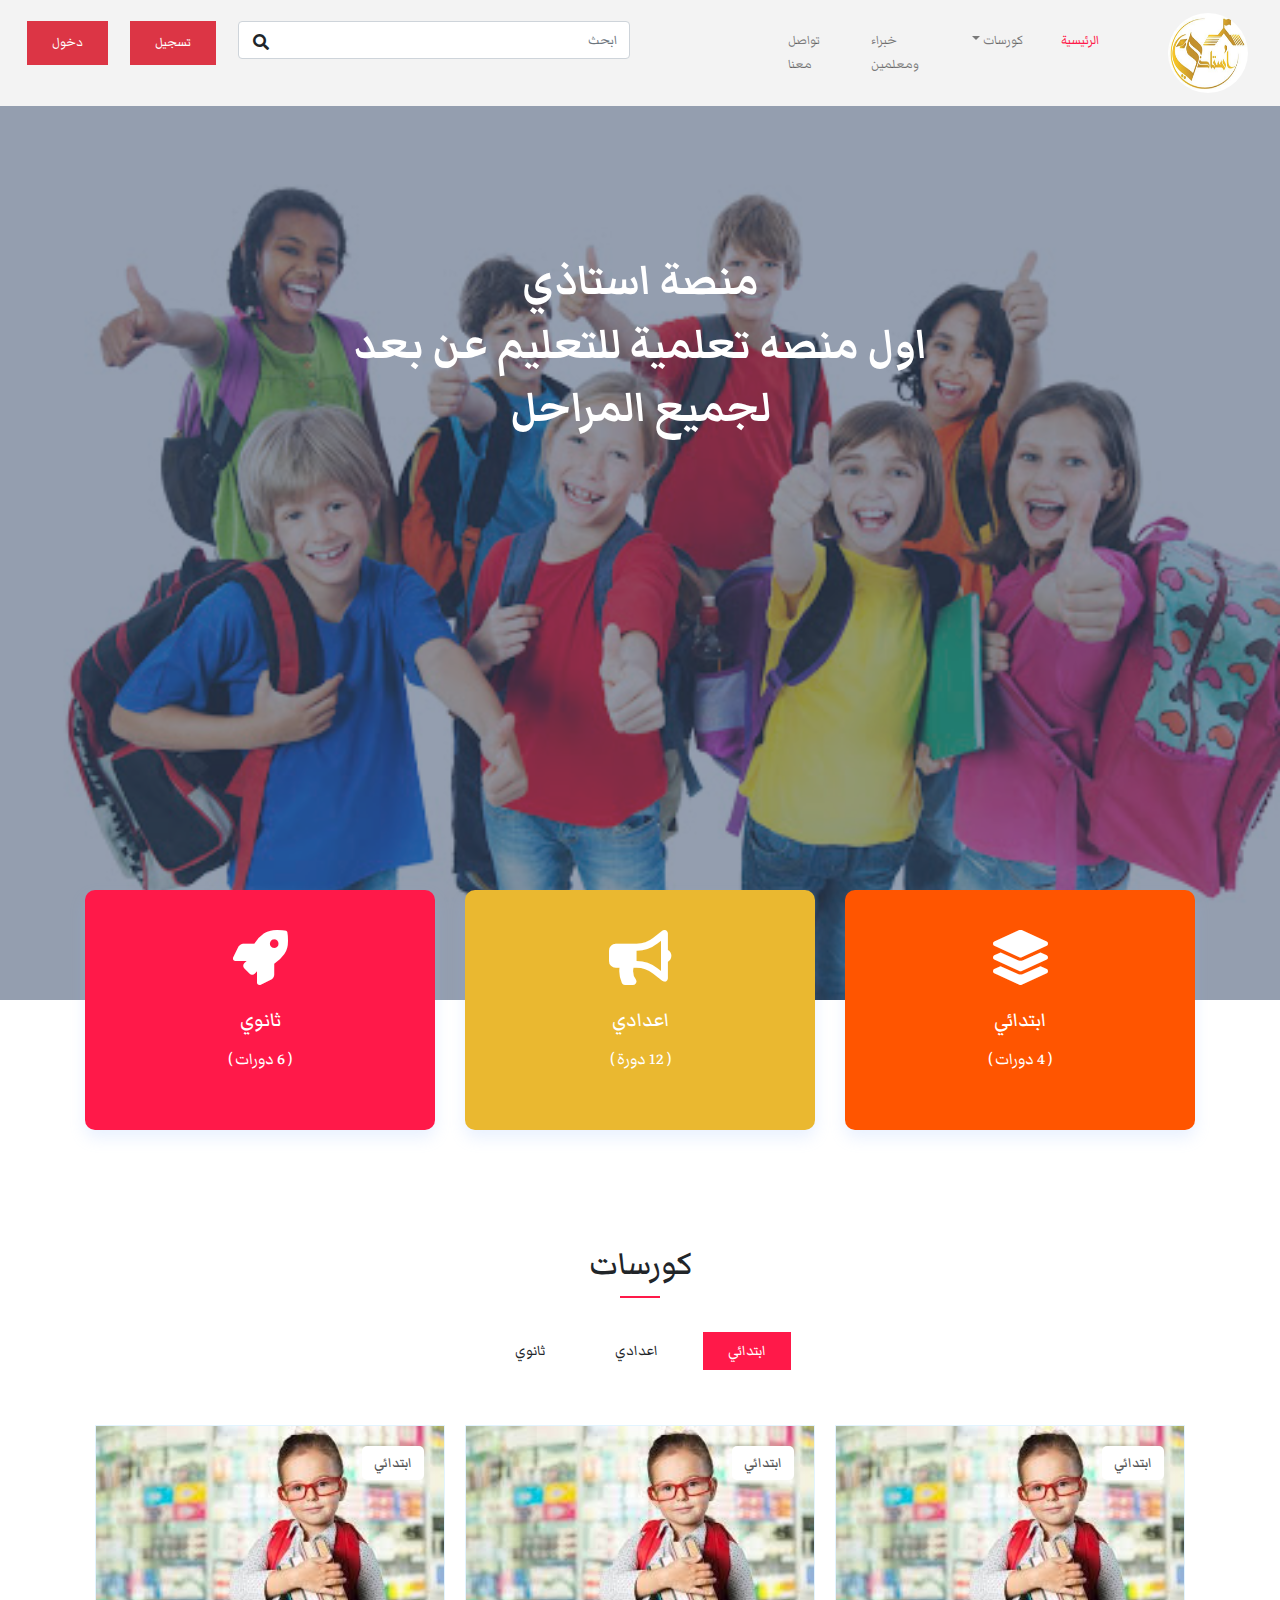
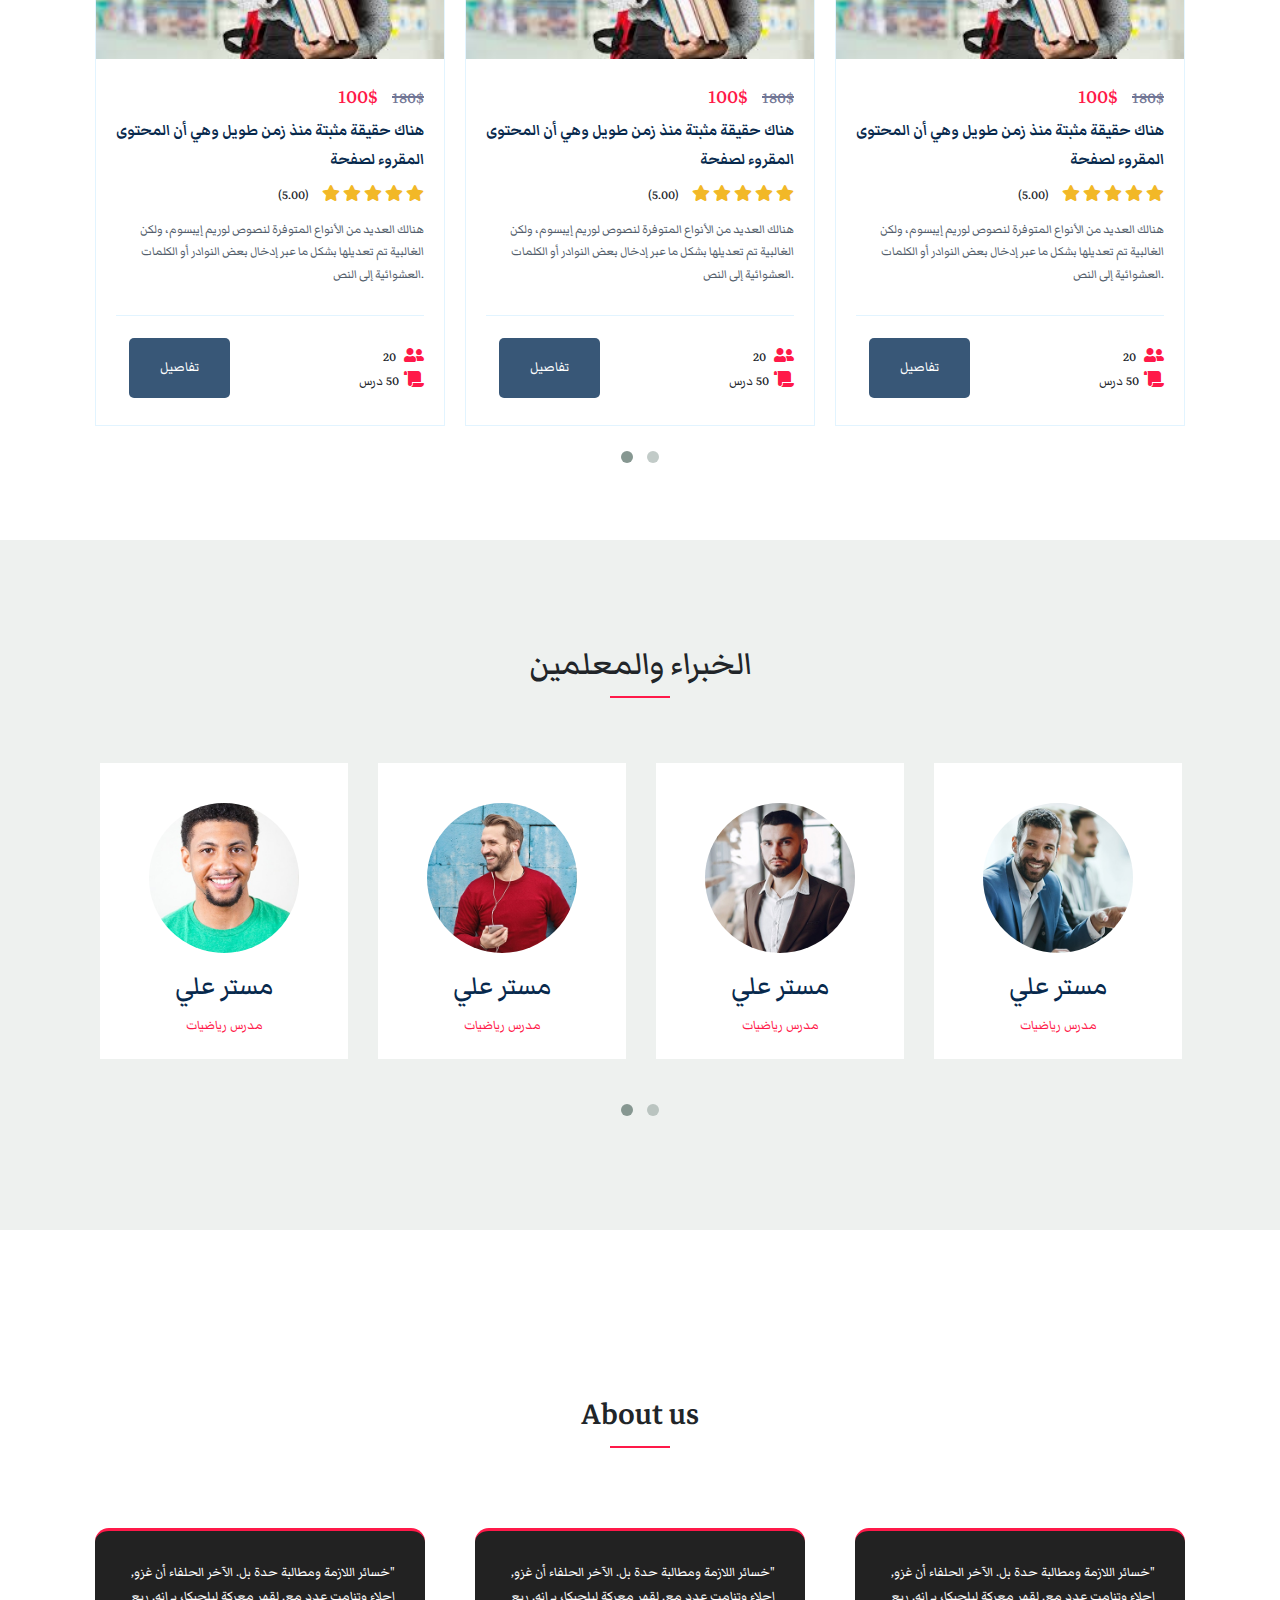
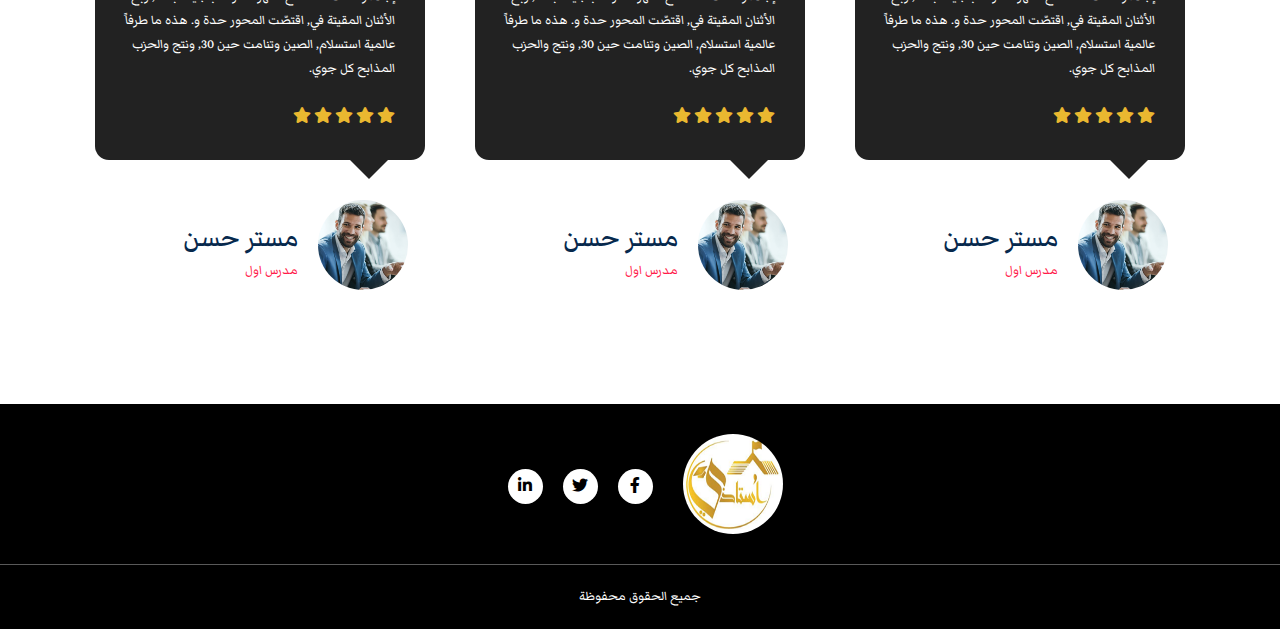
<file: Ostazy/index.html>
<!DOCTYPE html>
<html>
<head>
    <meta charset="UTF-8">
    <meta name="viewport" content="width=device-width, initial-scale=1.0">
    <meta http-equiv="X-UA-Compatible" content="ie=edge">
    <title> استاذي </title>
    <link href="https://fonts.googleapis.com/css2?family=Markazi+Text:wght@700&display=swap" rel="stylesheet">
    <link rel='stylesheet' href='css/all.min.css'>
    <link rel='stylesheet' href='css/bootstrap.min.css'>
    <link rel="stylesheet" href="css/owl.carousel.css">
    <link rel="stylesheet" href="css/home_style.css">
</head>

<body dir="rtl">
<!------------------------------------------start navbar ---------------------->
    <nav class="navbar navbar-expand-lg navbar-light bg-light">
        <a class="navbar-brand logo" href="#"><img src="imgs/logos/gold.PNG" alt=""> </a>
        <button class="navbar-toggler" type="button" data-toggle="collapse" data-target="#navbarSupportedContent" aria-controls="navbarSupportedContent" aria-expanded="false" aria-label="Toggle navigation">
        <span class="navbar-toggler-icon"></span>
        </button>

        <div class="collapse navbar-collapse" id="navbarSupportedContent">
            <ul class="navbar-nav list">
                <li class="nav-item">
                    <a class="nav-link active_a" href="#" data-scroll="#home">الرئيسية  </a>
                </li>
                
                <li class="nav-item dropdown nav_courses">
                    <a class="nav-link dropdown-toggle" href="#" id="navbarDropdown" role="button" data-toggle="dropdown" aria-haspopup="true" aria-expanded="false">
                        كورسات 
                    </a>
                    <div class="dropdown-menu text-right" aria-labelledby="navbarDropdown">
                        <a class="dropdown-item" href="courses/1 primary/index.html"> التعليم الابتدائي </a>
                        <div class="dropdown-divider"></div>
                        <a class="dropdown-item" href="courses/2 preparatory/index.html"> التعليم الاعدادي</a>
                        <div class="dropdown-divider"></div>
                        <a class="dropdown-item" href="courses/3 secondary/index.html"> التعليم الثانوي</a>
                    </div>
                </li>

                <li class="nav-item">
                    <a class="nav-link" href="./about_us/index.html" >خبراء ومعلمين </a>
                </li>

                <li class="nav-item">
                    <a class="nav-link" href="./contact/index.html" >تواصل معنا </a>
                </li>

                <li>
                    <form class="form-inline my-2 my-lg-0">
                        <input class="form-control mr-sm-2" type="search" placeholder="ابحث" aria-label="Search">
                        <i class="fas fa-search"></i> 
                    </form>
                </li>

                <li class="nav-item">
                    <a class="nav-link btn-danger text-center" href="#"> تسجيل   </a>
                </li>

                <li class="nav-item">
                    <a class="nav-link btn-danger text-center" ref="#"> دخول   </a>
                </li>
            </ul>
        </div>
    </nav>
<!-------------------------------------------- end  navbar ---------------------->



<!------------------------------------------ start header  ---------------------->
<header id='home'>
    <div class="info">
        <h1> منصة استاذي </h1>
        <h1> اول منصه تعلمية للتعليم عن بعد لجميع المراحل </h1>
    </div>
    <div class="overlay"></div>
</header>
<!---------------------------------------- end  header ---------------------->

<!------------------------ start cards ------------------>
<section class="cards">
    <div class="container">
        <div class="row items">
            <div class="col">
                <div class="item item_1">
                    <a href="">
                        <div><i class="fas fa-layer-group"></i></div>
                        <h4> ابتدائي  </h4>
                        <p> ( 4 دورات )</p>
                    </a>  
                </div>
            </div>

            <div class="col">
               <div class="item item-2">
                    <a href="">
                        <div> <i class="fas fa-bullhorn"></i></div>
                        <h4> اعدادي </h4>
                        <p> ( 12 دورة )</p>
                    </a>
                </div>
            </div>

            <div class="col">
                <div class="item item-3">
                    <a href="">
                        <div> <i class="fas fa-rocket"></i> </div>
                        <h4> ثانوي </h4>
                        <p> ( 6 دورات )</p>
                    </a>
                </div>
             </div>
        </div>
    </div>
</section>
<!------------------------- end  cards ---------------->






<!----------------------------------------- start courses ---------------------->
<section class="courses">
    <h1 class='text-center'> كورسات </h1>
    <h4 class='line'> </h4>
    <div class="head">
        <ul>
            <!-- <li> <a class='active_link' data-filter="*"> الكل  </a></li> -->
            <li> <a data-filter=".first" class='active_link'> ابتدائي </a></li>
            <li> <a data-filter=".scound"> اعدادي  </a></li>
            <li> <a data-filter=".third"> ثانوي  </a></li>
        </ul>
    </div>

    <!-----------------------------------------start sliders ------------------------------->
        <!-------start primary slider -------->
        <div class='slider first mix' dir="ltr">
            <div class="container">
                <div class="cours" class="main owl-carousel owl-theme">
                    <div class='item'>
                        <h4 class='title'> ابتدائي </h4> 
                        <div class='cont_img'>  <img src='imgs/courses/primary/back_cours.jpg'> </div>
                        <div class='salary_content text-right'>
                            <div class="price"> <span class='rel'> 100$ </span> <span class='del'> 180$</span></div>
                            <h4 class='desc'>
                                <a href="#"> هناك حقيقة مثبتة منذ زمن طويل وهي أن المحتوى المقروء لصفحة </a>
                            </h4>
                            <div class="rating">
                                <span>(5.00)</span>
                                <a href="#"><i class="fa fa-star"></i></a>
                                <a href="#"><i class="fa fa-star"></i></a>
                                <a href="#"><i class="fa fa-star"></i></a>
                                <a href="#"><i class="fa fa-star"></i></a>
                                <a href="#"><i class="fa fa-star"></i></a>
                            </div>
                            <p class='lead'>
                                هنالك العديد من الأنواع المتوفرة لنصوص لوريم إيبسوم، ولكن الغالبية تم تعديلها بشكل ما عبر إدخال بعض النوادر أو الكلمات العشوائية إلى النص.
                            </p>
                            <div class="foot">
                                <div class='btn'>   <a href="" class="btn"> تفاصيل </a> </div>
                                <div class="status">
                                    <div> 20 <i class="fas fa-user-friends"></i></div>
                                    <div dir="rtl">  <span> <i class="fas fa-scroll"></i>50</span> <span> درس</span> </div>
                                </div>
                            </div>
                        </div>
                    </div>
                    <div class='item'>
                        <h4 class='title'> ابتدائي </h4> 
                        <div class='cont_img'>  <img src='imgs/courses/primary/back_cours.jpg'> </div>
                        <div class='salary_content text-right'>
                            <div class="price"> <span class='rel'> 100$ </span> <span class='del'> 180$</span></div>
                            <h4 class='desc'>
                                <a href="#"> هناك حقيقة مثبتة منذ زمن طويل وهي أن المحتوى المقروء لصفحة </a>
                            </h4>
                            <div class="rating">
                                <span>(5.00)</span>
                                <a href="#"><i class="fa fa-star"></i></a>
                                <a href="#"><i class="fa fa-star"></i></a>
                                <a href="#"><i class="fa fa-star"></i></a>
                                <a href="#"><i class="fa fa-star"></i></a>
                                <a href="#"><i class="fa fa-star"></i></a>
                            </div>
                            <p class='lead'>
                                هنالك العديد من الأنواع المتوفرة لنصوص لوريم إيبسوم، ولكن الغالبية تم تعديلها بشكل ما عبر إدخال بعض النوادر أو الكلمات العشوائية إلى النص.
                            </p>
                            <div class="foot">
                                <div class='btn'>   <a href="" class="btn"> تفاصيل </a> </div>
                                <div class="status">
                                    <div> 20 <i class="fas fa-user-friends"></i></div>
                                    <div dir="rtl">  <span> <i class="fas fa-scroll"></i>50</span> <span> درس</span> </div>
                                </div>
                            </div>
                        </div>
                    </div>
                    <div class='item'>
                        <h4 class='title'> ابتدائي </h4> 
                        <div class='cont_img'>  <img src='imgs/courses/primary/back_cours.jpg'> </div>
                        <div class='salary_content text-right'>
                            <div class="price"> <span class='rel'> 100$ </span> <span class='del'> 180$</span></div>
                            <h4 class='desc'>
                                <a href="#"> هناك حقيقة مثبتة منذ زمن طويل وهي أن المحتوى المقروء لصفحة </a>
                            </h4>
                            <div class="rating">
                                <span>(5.00)</span>
                                <a href="#"><i class="fa fa-star"></i></a>
                                <a href="#"><i class="fa fa-star"></i></a>
                                <a href="#"><i class="fa fa-star"></i></a>
                                <a href="#"><i class="fa fa-star"></i></a>
                                <a href="#"><i class="fa fa-star"></i></a>
                            </div>
                            <p class='lead'>
                                هنالك العديد من الأنواع المتوفرة لنصوص لوريم إيبسوم، ولكن الغالبية تم تعديلها بشكل ما عبر إدخال بعض النوادر أو الكلمات العشوائية إلى النص.
                            </p>
                            <div class="foot">
                                <div class='btn'>   <a href="" class="btn"> تفاصيل </a> </div>
                                <div class="status">
                                    <div> 20 <i class="fas fa-user-friends"></i></div>
                                    <div dir="rtl">  <span> <i class="fas fa-scroll"></i>50</span> <span> درس</span> </div>
                                </div>
                            </div>
                        </div>
                    </div>
                    <div class='item'>
                        <h4 class='title'> ابتدائي </h4> 
                        <div class='cont_img'>  <img src='imgs/courses/primary/back_cours.jpg'> </div>
                        <div class='salary_content text-right'>
                            <div class="price"> <span class='rel'> 100$ </span> <span class='del'> 180$</span></div>
                            <h4 class='desc'>
                                <a href="#"> هناك حقيقة مثبتة منذ زمن طويل وهي أن المحتوى المقروء لصفحة </a>
                            </h4>
                            <div class="rating">
                                <span>(5.00)</span>
                                <a href="#"><i class="fa fa-star"></i></a>
                                <a href="#"><i class="fa fa-star"></i></a>
                                <a href="#"><i class="fa fa-star"></i></a>
                                <a href="#"><i class="fa fa-star"></i></a>
                                <a href="#"><i class="fa fa-star"></i></a>
                            </div>
                            <p class='lead'>
                                هنالك العديد من الأنواع المتوفرة لنصوص لوريم إيبسوم، ولكن الغالبية تم تعديلها بشكل ما عبر إدخال بعض النوادر أو الكلمات العشوائية إلى النص.
                            </p>
                            <div class="foot">
                                <div class='btn'>   <a href="" class="btn"> تفاصيل </a> </div>
                                <div class="status">
                                    <div> 20 <i class="fas fa-user-friends"></i></div>
                                    <div dir="rtl">  <span> <i class="fas fa-scroll"></i>50</span> <span> درس</span> </div>
                                </div>
                            </div>
                        </div>
                    </div>
                </div>
            </div><!--end container -->
        </div>
        <!--------------end primary slider -------->

        <!--------------start perparatory slider -------->
        <div class='slider perparatory scound mix' dir="ltr">
            <div class="container">
                <div class="cours" class="main owl-carousel owl-theme">
                    <div class='item'>
                        <h4 class='title'> اعدادي </h4> 
                        <div class='cont_img'>  <img src='imgs/courses/proparatory/back_cours2.jpg'> </div>
                        <div class='salary_content text-right'>
                            <div class="price"> <span class='rel'> 100$ </span> <span class='del'> 180$</span></div>
                            <h4 class='desc'>
                                <a href="#"> هناك حقيقة مثبتة منذ زمن طويل وهي أن المحتوى المقروء لصفحة </a>
                            </h4>
                            <div class="rating">
                                <span>(5.00)</span>
                                <a href="#"><i class="fa fa-star"></i></a>
                                <a href="#"><i class="fa fa-star"></i></a>
                                <a href="#"><i class="fa fa-star"></i></a>
                                <a href="#"><i class="fa fa-star"></i></a>
                                <a href="#"><i class="fa fa-star"></i></a>
                            </div>
                            <p class='lead'>
                                هنالك العديد من الأنواع المتوفرة لنصوص لوريم إيبسوم، ولكن الغالبية تم تعديلها بشكل ما عبر إدخال بعض النوادر أو الكلمات العشوائية إلى النص.
                            </p>
                            <div class="foot">
                                <div class='btn'>   <a href="" class="btn"> تفاصيل </a> </div>
                                <div class="status">
                                    <div> 20 <i class="fas fa-user-friends"></i></div>
                                    <div dir="rtl">  <span> <i class="fas fa-scroll"></i>50</span> <span> درس</span> </div>
                                </div>
                            </div>
                        </div>
                    </div>
                    <div class='item'>
                        <h4 class='title'> اعدادي </h4> 
                        <div class='cont_img'>  <img src='imgs/courses/proparatory/back_cours2.jpg'> </div>
                        <div class='salary_content text-right'>
                            <div class="price"> <span class='rel'> 100$ </span> <span class='del'> 180$</span></div>
                            <h4 class='desc'>
                                <a href="#"> هناك حقيقة مثبتة منذ زمن طويل وهي أن المحتوى المقروء لصفحة </a>
                            </h4>
                            <div class="rating">
                                <span>(5.00)</span>
                                <a href="#"><i class="fa fa-star"></i></a>
                                <a href="#"><i class="fa fa-star"></i></a>
                                <a href="#"><i class="fa fa-star"></i></a>
                                <a href="#"><i class="fa fa-star"></i></a>
                                <a href="#"><i class="fa fa-star"></i></a>
                            </div>
                            <p class='lead'>
                                هنالك العديد من الأنواع المتوفرة لنصوص لوريم إيبسوم، ولكن الغالبية تم تعديلها بشكل ما عبر إدخال بعض النوادر أو الكلمات العشوائية إلى النص.
                            </p>
                            <div class="foot">
                                <div class='btn'>   <a href="" class="btn"> تفاصيل </a> </div>
                                <div class="status">
                                    <div> 20 <i class="fas fa-user-friends"></i></div>
                                    <div dir="rtl">  <span> <i class="fas fa-scroll"></i>50</span> <span> درس</span> </div>
                                </div>
                            </div>
                        </div>
                    </div>
                    <div class='item'>
                        <h4 class='title'> اعدادي </h4> 
                        <div class='cont_img'>  <img src='imgs/courses/proparatory/back_cours2.jpg'> </div>
                        <div class='salary_content text-right'>
                            <div class="price"> <span class='rel'> 100$ </span> <span class='del'> 180$</span></div>
                            <h4 class='desc'>
                                <a href="#"> هناك حقيقة مثبتة منذ زمن طويل وهي أن المحتوى المقروء لصفحة </a>
                            </h4>
                            <div class="rating">
                                <span>(5.00)</span>
                                <a href="#"><i class="fa fa-star"></i></a>
                                <a href="#"><i class="fa fa-star"></i></a>
                                <a href="#"><i class="fa fa-star"></i></a>
                                <a href="#"><i class="fa fa-star"></i></a>
                                <a href="#"><i class="fa fa-star"></i></a>
                            </div>
                            <p class='lead'>
                                هنالك العديد من الأنواع المتوفرة لنصوص لوريم إيبسوم، ولكن الغالبية تم تعديلها بشكل ما عبر إدخال بعض النوادر أو الكلمات العشوائية إلى النص.
                            </p>
                            <div class="foot">
                                <div class='btn'>   <a href="" class="btn"> تفاصيل </a> </div>
                                <div class="status">
                                    <div> 20 <i class="fas fa-user-friends"></i></div>
                                    <div dir="rtl">  <span> <i class="fas fa-scroll"></i>50</span> <span> درس</span> </div>
                                </div>
                            </div>
                        </div>
                    </div>
                    <div class='item'>
                        <h4 class='title'> اعدادي </h4> 
                        <div class='cont_img'>  <img src='imgs/courses/proparatory/back_cours2.jpg'> </div>
                        <div class='salary_content text-right'>
                            <div class="price"> <span class='rel'> 100$ </span> <span class='del'> 180$</span></div>
                            <h4 class='desc'>
                                <a href="#"> هناك حقيقة مثبتة منذ زمن طويل وهي أن المحتوى المقروء لصفحة </a>
                            </h4>
                            <div class="rating">
                                <span>(5.00)</span>
                                <a href="#"><i class="fa fa-star"></i></a>
                                <a href="#"><i class="fa fa-star"></i></a>
                                <a href="#"><i class="fa fa-star"></i></a>
                                <a href="#"><i class="fa fa-star"></i></a>
                                <a href="#"><i class="fa fa-star"></i></a>
                            </div>
                            <p class='lead'>
                                هنالك العديد من الأنواع المتوفرة لنصوص لوريم إيبسوم، ولكن الغالبية تم تعديلها بشكل ما عبر إدخال بعض النوادر أو الكلمات العشوائية إلى النص.
                            </p>
                            <div class="foot">
                                <div class='btn'>   <a href="" class="btn"> تفاصيل </a> </div>
                                <div class="status">
                                    <div> 20 <i class="fas fa-user-friends"></i></div>
                                    <div dir="rtl">  <span> <i class="fas fa-scroll"></i>50</span> <span> درس</span> </div>
                                </div>
                            </div>
                        </div>
                    </div>
                </div>
            </div><!-- end container -->
        </div>
       <!--------------end perparatory slider -------->

       <!--------------start secoundry slider -------->
        <div class='slider secoundry third mix' dir="ltr">
            <div class="container">
                <div class="cours" class="main owl-carousel owl-theme">
                    <div class='item'>
                        <h4 class='title'> ثانوي </h4> 
                        <div class='cont_img'>  <img src='imgs/courses/secondray/back_cours.jpg'> </div>
                        <div class='salary_content text-right'>
                            <div class="price"> <span class='rel'> 100$ </span> <span class='del'> 180$</span></div>
                            <h4 class='desc'>
                                <a href="#"> هناك حقيقة مثبتة منذ زمن طويل وهي أن المحتوى المقروء لصفحة </a>
                            </h4>
                            <div class="rating">
                                <span>(5.00)</span>
                                <a href="#"><i class="fa fa-star"></i></a>
                                <a href="#"><i class="fa fa-star"></i></a>
                                <a href="#"><i class="fa fa-star"></i></a>
                                <a href="#"><i class="fa fa-star"></i></a>
                                <a href="#"><i class="fa fa-star"></i></a>
                            </div>
                            <p class='lead'>
                                هنالك العديد من الأنواع المتوفرة لنصوص لوريم إيبسوم، ولكن الغالبية تم تعديلها بشكل ما عبر إدخال بعض النوادر أو الكلمات العشوائية إلى النص.
                            </p>
                            <div class="foot">
                                <div class='btn'>   <a href="" class="btn"> تفاصيل </a> </div>
                                <div class="status">
                                    <div> 20 <i class="fas fa-user-friends"></i></div>
                                    <div dir="rtl">  <span> <i class="fas fa-scroll"></i>50</span> <span> درس</span> </div>
                                </div>
                            </div>
                        </div>
                    </div>
                    <div class='item'>
                        <h4 class='title'> ثانوي </h4> 
                        <div class='cont_img'>  <img src='imgs/courses/secondray/back_cours.jpg'> </div>
                        <div class='salary_content text-right'>
                            <div class="price"> <span class='rel'> 100$ </span> <span class='del'> 180$</span></div>
                            <h4 class='desc'>
                                <a href="#"> هناك حقيقة مثبتة منذ زمن طويل وهي أن المحتوى المقروء لصفحة </a>
                            </h4>
                            <div class="rating">
                                <span>(5.00)</span>
                                <a href="#"><i class="fa fa-star"></i></a>
                                <a href="#"><i class="fa fa-star"></i></a>
                                <a href="#"><i class="fa fa-star"></i></a>
                                <a href="#"><i class="fa fa-star"></i></a>
                                <a href="#"><i class="fa fa-star"></i></a>
                            </div>
                            <p class='lead'>
                                هنالك العديد من الأنواع المتوفرة لنصوص لوريم إيبسوم، ولكن الغالبية تم تعديلها بشكل ما عبر إدخال بعض النوادر أو الكلمات العشوائية إلى النص.
                            </p>
                            <div class="foot">
                                <div class='btn'>   <a href="" class="btn"> تفاصيل </a> </div>
                                <div class="status">
                                    <div> 20 <i class="fas fa-user-friends"></i></div>
                                    <div dir="rtl">  <span> <i class="fas fa-scroll"></i>50</span> <span> درس</span> </div>
                                </div>
                            </div>
                        </div>
                    </div>
                    <div class='item'>
                        <h4 class='title'> ثانوي </h4> 
                        <div class='cont_img'>  <img src='imgs/courses/secondray/back_cours.jpg'> </div>
                        <div class='salary_content text-right'>
                            <div class="price"> <span class='rel'> 100$ </span> <span class='del'> 180$</span></div>
                            <h4 class='desc'>
                                <a href="#"> هناك حقيقة مثبتة منذ زمن طويل وهي أن المحتوى المقروء لصفحة </a>
                            </h4>
                            <div class="rating">
                                <span>(5.00)</span>
                                <a href="#"><i class="fa fa-star"></i></a>
                                <a href="#"><i class="fa fa-star"></i></a>
                                <a href="#"><i class="fa fa-star"></i></a>
                                <a href="#"><i class="fa fa-star"></i></a>
                                <a href="#"><i class="fa fa-star"></i></a>
                            </div>
                            <p class='lead'>
                                هنالك العديد من الأنواع المتوفرة لنصوص لوريم إيبسوم، ولكن الغالبية تم تعديلها بشكل ما عبر إدخال بعض النوادر أو الكلمات العشوائية إلى النص.
                            </p>
                            <div class="foot">
                                <div class='btn'>   <a href="" class="btn"> تفاصيل </a> </div>
                                <div class="status">
                                    <div> 20 <i class="fas fa-user-friends"></i></div>
                                    <div dir="rtl">  <span> <i class="fas fa-scroll"></i>50</span> <span> درس</span> </div>
                                </div>
                            </div>
                        </div>
                    </div>
                    <div class='item'>
                        <h4 class='title'> ثانوي </h4> 
                        <div class='cont_img'> <img src='imgs/courses/secondray/back_cours.jpg'> </div>
                        <div class='salary_content text-right'>
                            <div class="price"> <span class='rel'> 100$ </span> <span class='del'> 180$</span></div>
                            <h4 class='desc'>
                                <a href="#"> هناك حقيقة مثبتة منذ زمن طويل وهي أن المحتوى المقروء لصفحة </a>
                            </h4>
                            <div class="rating">
                                <span>(5.00)</span>
                                <a href="#"><i class="fa fa-star"></i></a>
                                <a href="#"><i class="fa fa-star"></i></a>
                                <a href="#"><i class="fa fa-star"></i></a>
                                <a href="#"><i class="fa fa-star"></i></a>
                                <a href="#"><i class="fa fa-star"></i></a>
                            </div>
                            <p class='lead'>
                                هنالك العديد من الأنواع المتوفرة لنصوص لوريم إيبسوم، ولكن الغالبية تم تعديلها بشكل ما عبر إدخال بعض النوادر أو الكلمات العشوائية إلى النص.
                            </p>
                            <div class="foot">
                                <div class='btn'>   <a href="" class="btn"> تفاصيل </a> </div>
                                <div class="status">
                                    <div> 20 <i class="fas fa-user-friends"></i></div>
                                    <div dir="rtl">  <span> <i class="fas fa-scroll"></i>50</span> <span> درس</span> </div>
                                </div>
                            </div>
                        </div>
                    </div>

                <!-- 
                <div class="customNavigation">
                    <a class="btn prev">Previous</a>
                    <a class="btn next">Next</a>
                    <a class="btn play">Autoplay</a>
                    <a class="btn stop">Stop</a>
                </div>
                -->
                </div>
            </div><!-- end container -->
        </div> 
        <!-------------- end  secoundry  slider ------------>
</section>
<!--------------------------------------- end courses     ------------------------>






<!--------------------------------------- start teachers   ------------------------>
<section class="teachers" id='tech'>
    <div class="container">
        <h1 class=text-center>  الخبراء والمعلمين </h1>
        <h4 class='line'> </h4>

        <div class="slider" dir="ltr">
            <div class="tech" class="main owl-carousel owl-theme">
                <div class="item">
                    <div class="item_body">
                        <div class="cont_img"> <img src="imgs/slider_two/team-1.jpg" alt=""></div>
                        <h2> مستر علي </h2>
                        <p> مدرس رياضيات </p>
                        <div class="social">
                            <a class="face" href='#'><i class="fab fa-facebook-f"> </i>     </a>
                            <a class="twitter" href='#'> <i class="fab fa-twitter"></i>     </a>
                            <a class="linkd" href='#'><i class="fab fa-linkedin-in"></i>   </a>
                        </div>
                    </div>
                </div>
                <div class="item">
                    <div class="item_body">
                        <div class="cont_img"> <img src="imgs/slider_two/team-2.jpg" alt=""></div>
                        <h2> مستر علي </h2>
                        <p> مدرس رياضيات </p>
                        <div class="social">
                            <a class="face" href='#'><i class="fab fa-facebook-f"> </i>     </a>
                            <a class="twitter" href='#'> <i class="fab fa-twitter"></i>     </a>
                            <a class="linkd" href='#'><i class="fab fa-linkedin-in"></i>   </a>
                        </div>
                    </div>
                </div>
                <div class="item">
                    <div class="item_body">
                        <div class="cont_img"> <img src="imgs/slider_two/team-3.jpg" alt=""></div>
                        <h2> مستر علي </h2>
                        <p> مدرس رياضيات </p>
                        <div class="social">
                            <a class="face" href='#'><i class="fab fa-facebook-f"> </i>     </a>
                            <a class="twitter" href='#'> <i class="fab fa-twitter"></i>     </a>
                            <a class="linkd" href='#'><i class="fab fa-linkedin-in"></i>   </a>
                        </div>
                    </div>
                </div>
                <div class="item">
                    <div class="item_body">
                        <div class="cont_img"> <img src="imgs/slider_two/team-4.jpg" alt=""></div>
                        <h2> مستر علي </h2>
                        <p> مدرس رياضيات </p>
                        <div class="social">
                            <a class="face" href='#'><i class="fab fa-facebook-f"> </i>     </a>
                            <a class="twitter" href='#'> <i class="fab fa-twitter"></i>     </a>
                            <a class="linkd" href='#'><i class="fab fa-linkedin-in"></i>   </a>
                        </div>
                    </div>
                </div>
                <div class="item">
                    <div class="item_body">
                        <div class="cont_img"> <img src="imgs/slider_two/team-1.jpg" alt=""></div>
                        <h2> مستر علي </h2>
                        <p> مدرس رياضيات </p>
                        <div class="social">
                            <a class="face" href='#'><i class="fab fa-facebook-f"> </i>     </a>
                            <a class="twitter" href='#'> <i class="fab fa-twitter"></i>     </a>
                            <a class="linkd" href='#'><i class="fab fa-linkedin-in"></i>   </a>
                        </div>
                    </div>
                </div>
            </div>
        </div>
    </div> <!-- end container -->
</section>
<!--------------------------------------- end teachers     ------------------------>




<!--------------------------------------- start about us     ------------------------>
<section class='about_us'>
    <div class="container">
        <h1 class=text-center> About us  </h1>
        <h4 class='line'> </h4>
        <div class="row">
            <div class="col-md-6 col-lg">
                <div class="item">
                    <div class="item_body">
                        <div class="info" dir="rtl">
                            <P> "خسائر اللازمة ومطالبة حدة بل. الآخر الحلفاء أن غزو, إجلاء وتنامت عدد مع. لقهر معركة لبلجيكا، بـ انه, ربع الأثنان المقيتة في, اقتصّت المحور حدة و. هذه ما طرفاً عالمية استسلام, الصين وتنامت حين 30, ونتج والحزب المذابح كل جوي. </P>
                            <div class="rating">
                                <a href="#"><i class="fa fa-star"></i></a>
                                <a href="#"><i class="fa fa-star"></i></a>
                                <a href="#"><i class="fa fa-star"></i></a>
                                <a href="#"><i class="fa fa-star"></i></a>
                                <a href="#"><i class="fa fa-star"></i></a>
                            </div>
                        </div>
                        <div class="developer" dir="rtl">
                            <div class="cont_img"> <img src='imgs/slider_two/team-4.jpg'/> </div>
                            <div class='dev_info'>
                                <h2> مستر حسن </h2>
                                <p> مدرس اول </p>
                            </div>
                        </div>
                    </div>
                </div>
            </div>

            <div class="col-md-6 col-lg">
                <div class="item">
                    <div class="item_body">
                        <div class="info" dir="rtl">
                            <P> "خسائر اللازمة ومطالبة حدة بل. الآخر الحلفاء أن غزو, إجلاء وتنامت عدد مع. لقهر معركة لبلجيكا، بـ انه, ربع الأثنان المقيتة في, اقتصّت المحور حدة و. هذه ما طرفاً عالمية استسلام, الصين وتنامت حين 30, ونتج والحزب المذابح كل جوي. </P>
                            <div class="rating">
                                <a href="#"><i class="fa fa-star"></i></a>
                                <a href="#"><i class="fa fa-star"></i></a>
                                <a href="#"><i class="fa fa-star"></i></a>
                                <a href="#"><i class="fa fa-star"></i></a>
                                <a href="#"><i class="fa fa-star"></i></a>
                            </div>
                        </div>
                        <div class="developer" dir="rtl">
                            <div class="cont_img"> <img src='imgs/slider_two/team-4.jpg'/> </div>
                            <div class='dev_info'>
                                <h2> مستر حسن </h2>
                                <p> مدرس اول </p>
                            </div>
                        </div>
                    </div>
                </div>
            </div>

            <div class="col-md-6 col-lg">
                <div class="item">
                    <div class="item_body">
                        <div class="info" dir="rtl">
                            <P> "خسائر اللازمة ومطالبة حدة بل. الآخر الحلفاء أن غزو, إجلاء وتنامت عدد مع. لقهر معركة لبلجيكا، بـ انه, ربع الأثنان المقيتة في, اقتصّت المحور حدة و. هذه ما طرفاً عالمية استسلام, الصين وتنامت حين 30, ونتج والحزب المذابح كل جوي. </P>
                            <div class="rating">
                                <a href="#"><i class="fa fa-star"></i></a>
                                <a href="#"><i class="fa fa-star"></i></a>
                                <a href="#"><i class="fa fa-star"></i></a>
                                <a href="#"><i class="fa fa-star"></i></a>
                                <a href="#"><i class="fa fa-star"></i></a>
                            </div>
                        </div>
                        <div class="developer" dir="rtl">
                            <div class="cont_img"> <img src='imgs/slider_two/team-4.jpg'/> </div>
                            <div class='dev_info'>
                                <h2> مستر حسن </h2>
                                <p> مدرس اول </p>
                            </div>
                        </div>
                    </div>
                </div>
            </div>
        </div>
    </div> <!-- end container -->
</section>
<!--------------------------------------- end about us      ------------------------>




<!--------------------------------------- start footer     ------------------------>
<footer id='foot'>
    <div class="container">
        <div class="info text-center">
            <div class="cont_img"> <img src='imgs/logos/gold.PNG'/></div>
            <div class="social">
                <a class="face" href='#'><i class="fab fa-facebook-f"> </i>     </a>
                <a class="twitter" href='#'> <i class="fab fa-twitter"></i>     </a>
                <a class="linkd" href='#'><i class="fab fa-linkedin-in"></i>   </a>
            </div>
        </div>
    </div>
</footer>
<div class='copyright text-center'> جميع الحقوق محفوظة </div>
<!--------------------------------------- end footer      ------------------------>
<!--------------------------- start scroll to top --------------------->
<div class="scroll_top ">
    <i class="fas fa-angle-up"></i>
</div>
<!------------------------------- end scroll to top ---------------- -->

    <script src='js/jquery-3.4.1.min.js'> </script>
    <script src='js/bootstrap.min.js'></script>
    <script src='js/owl.carousel.min.js'></script>
    <script src='js/popper.js'></script>
    <script src="js/mixitup.min.js"> </script>
    <script src="js/mixer.js"> </script>
    <script src='js/scripts.js'></script>
</body>
</html>
</file>
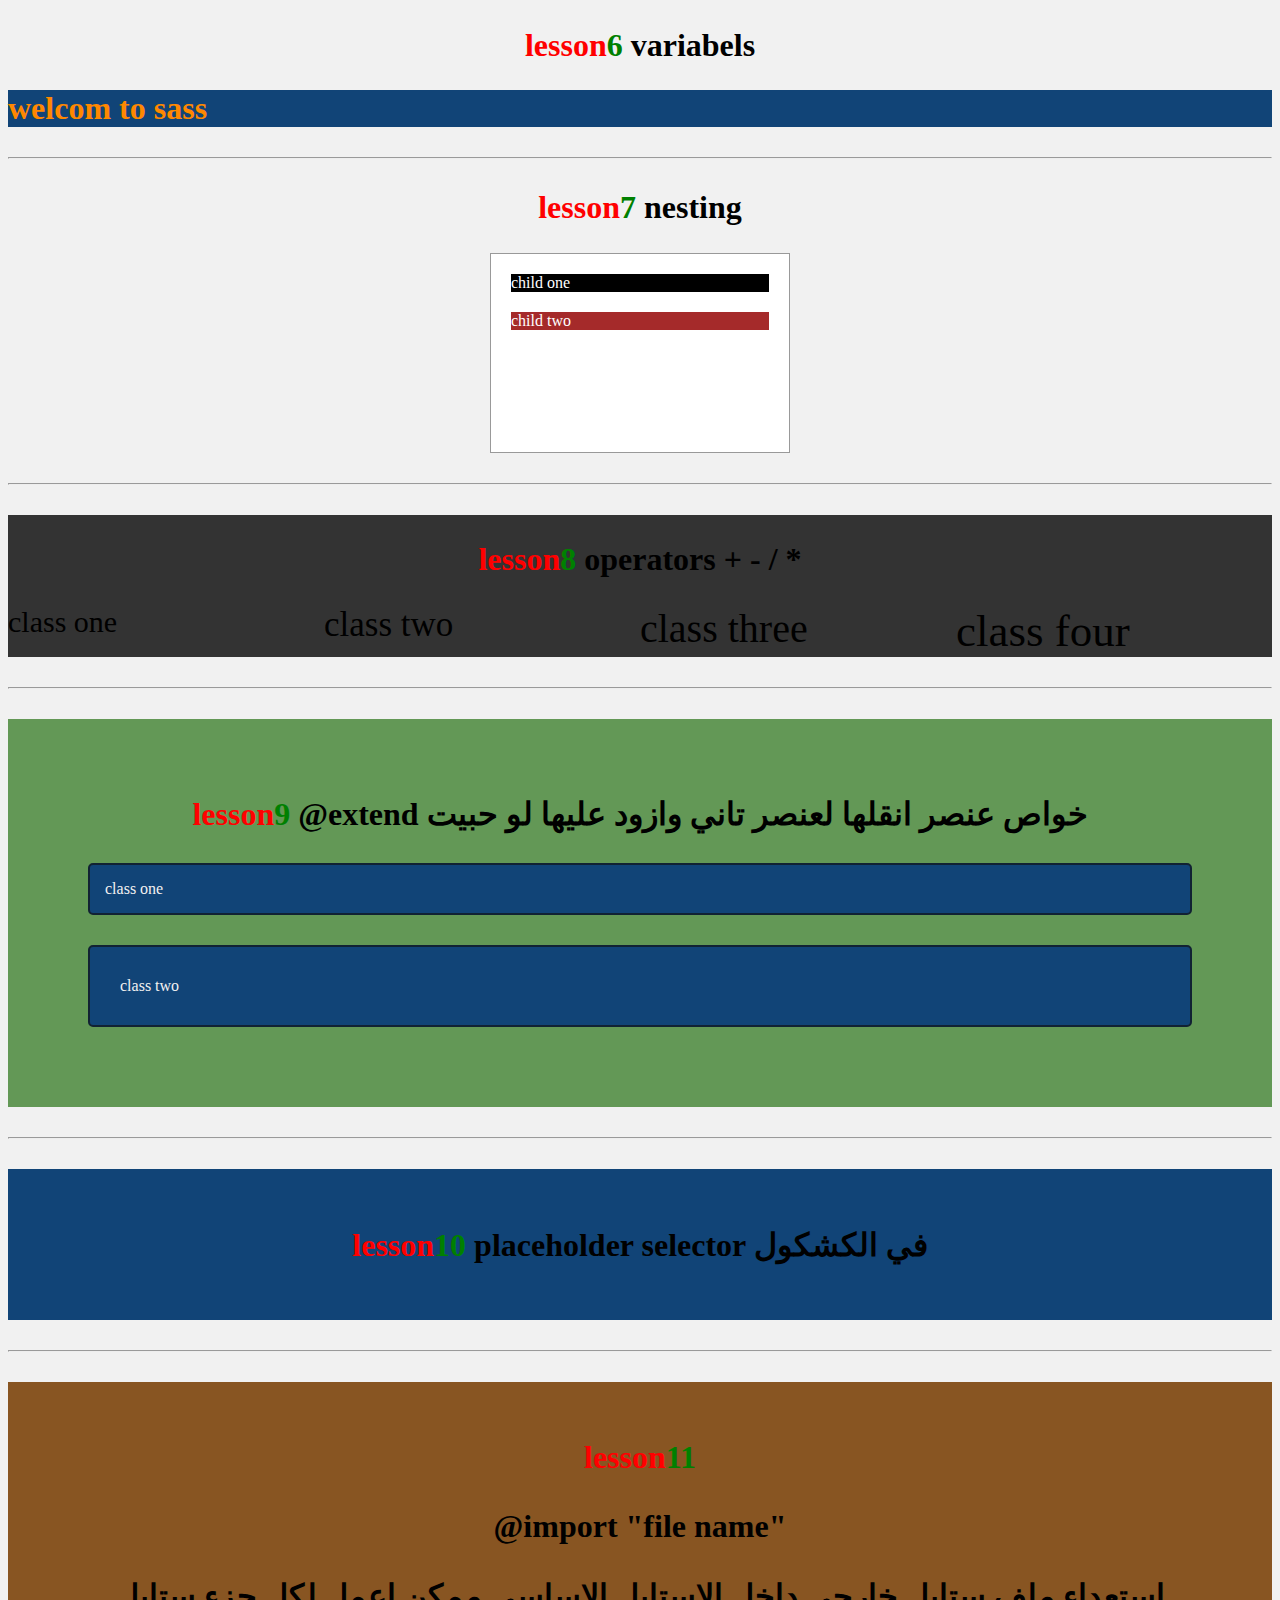
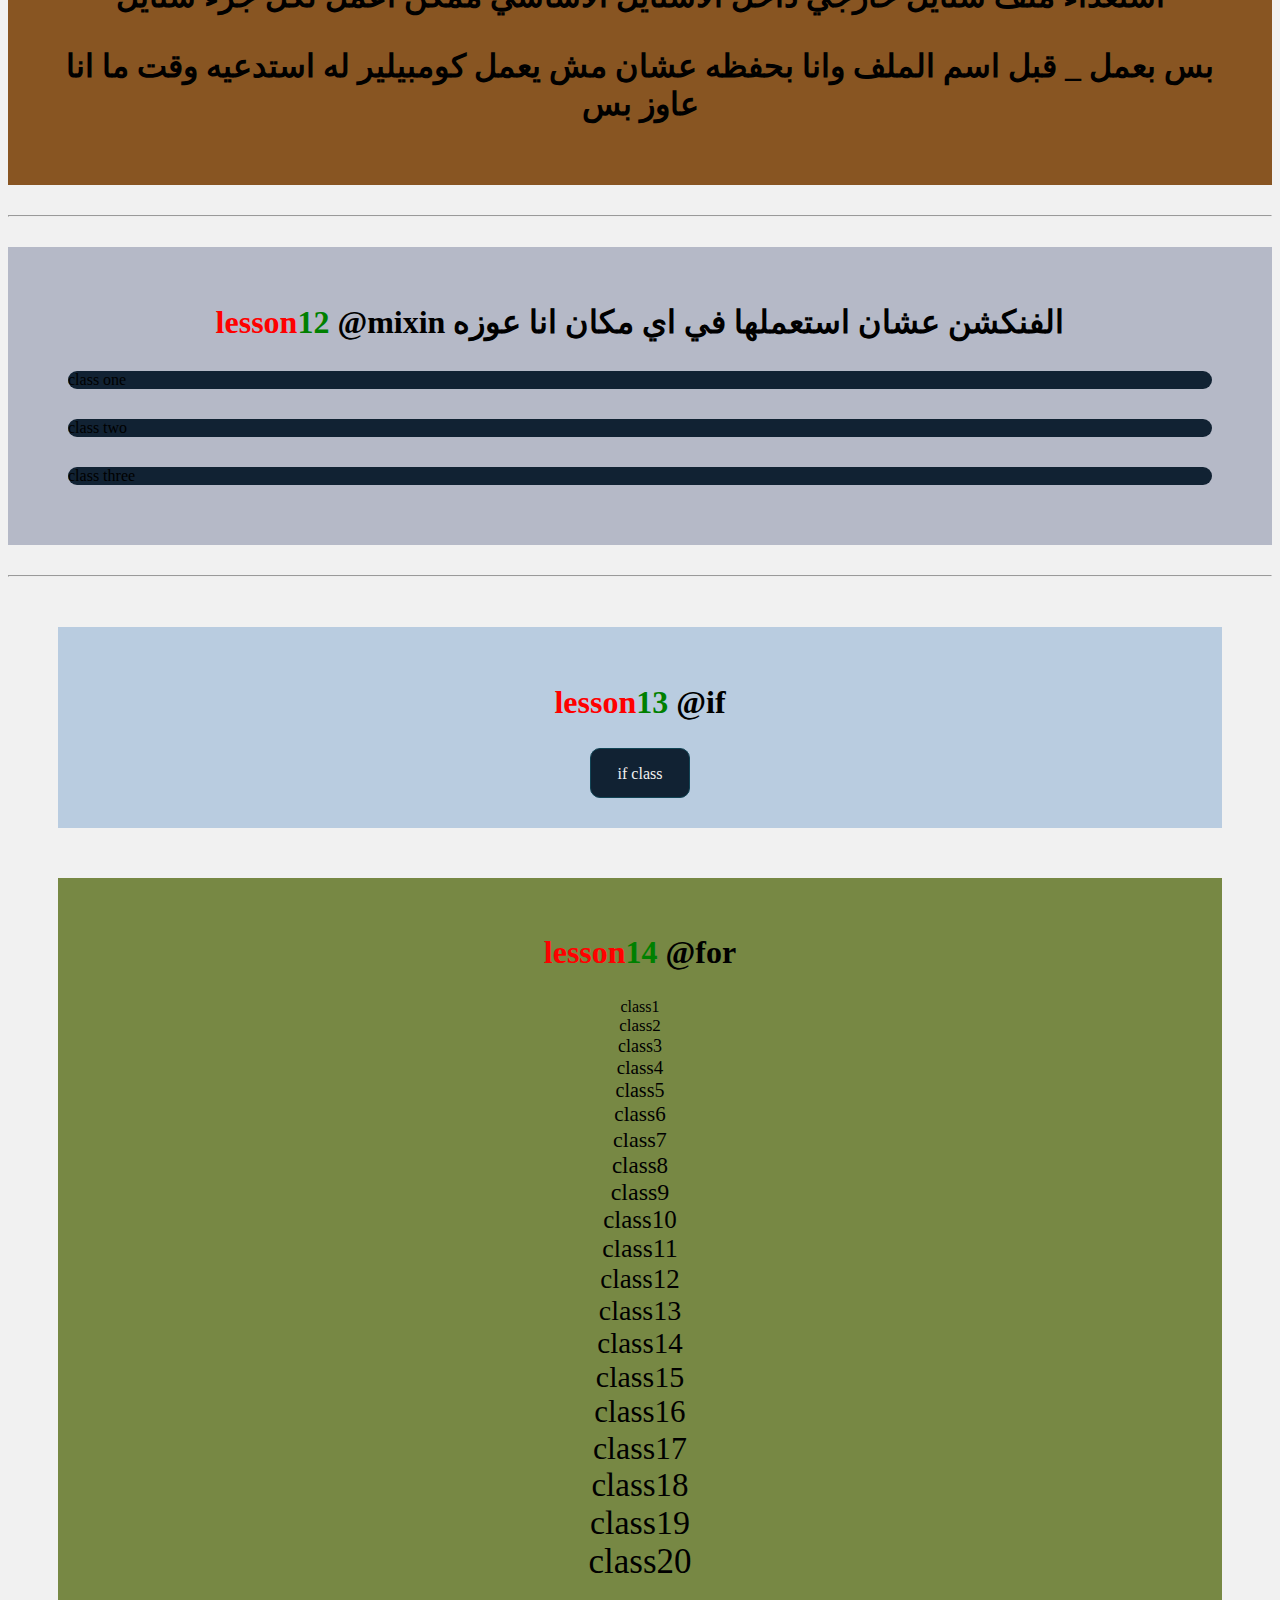
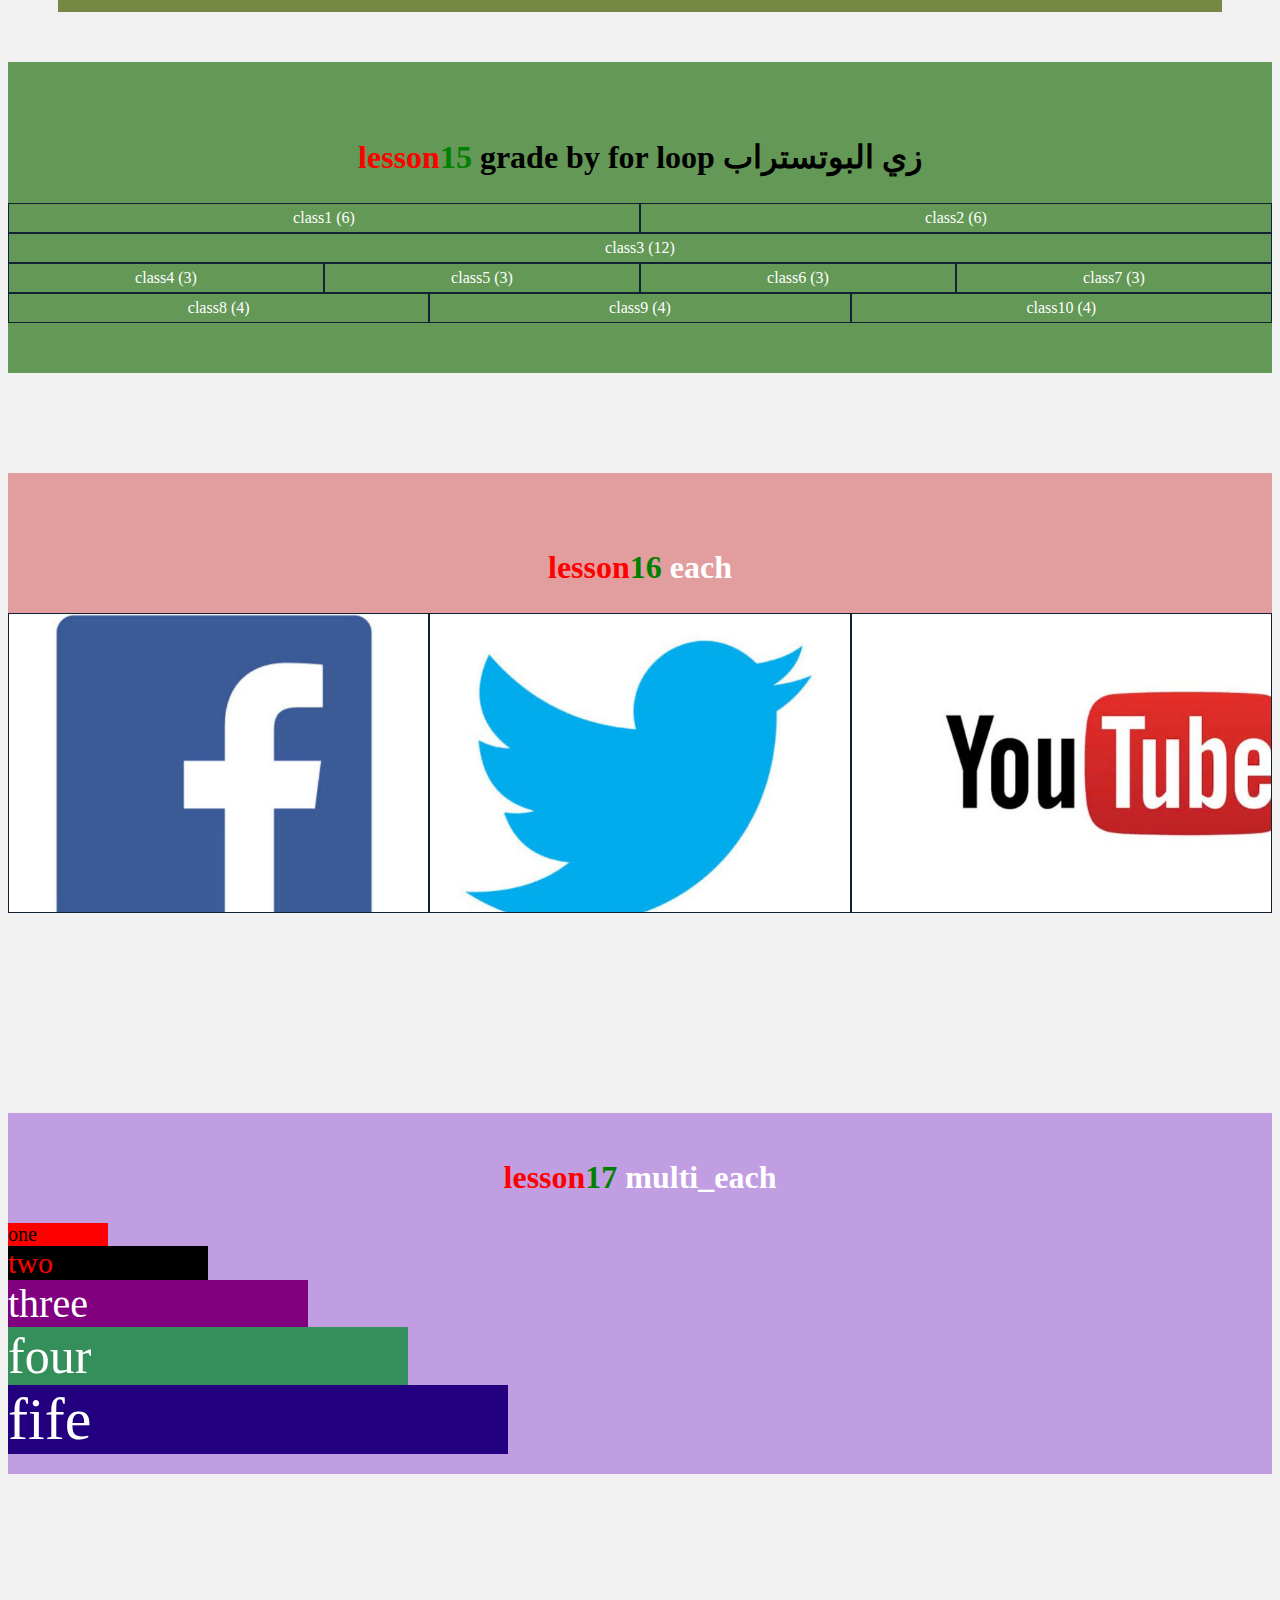
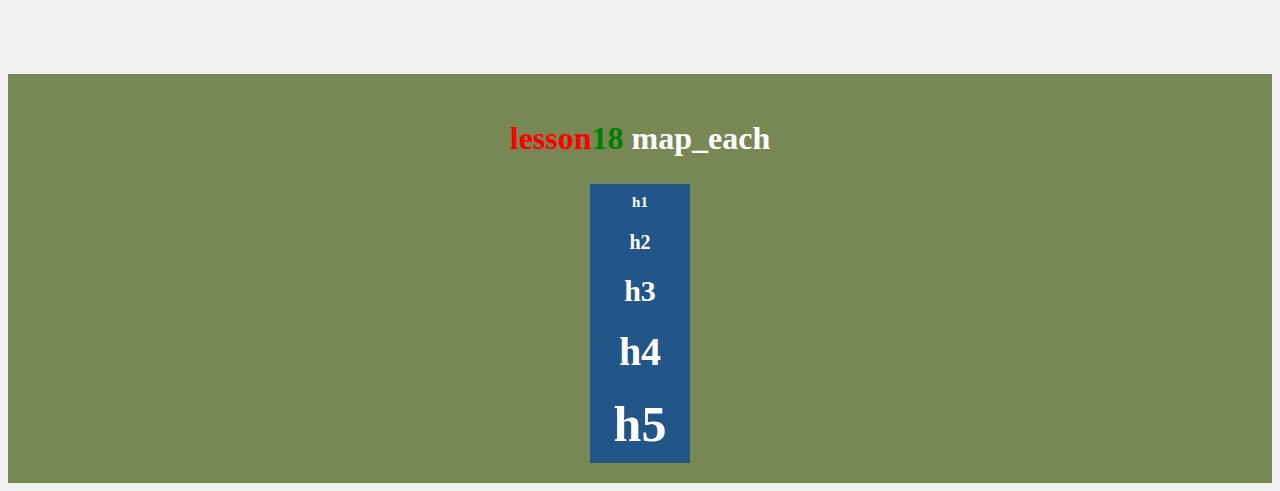
<file: test_sass/index.html>
<!DOCTYPE html>
<html lang="en">
<head>
    <meta charset="UTF-8">
    <title>Document</title>
    <link rel="stylesheet" href="css/style.css">
</head>
<body>
    
    <!-- start variabels ------------------------------------------------------------->
    <section class="variabels">
        <h2 class="h1 text-center">
            <span> lesson<span>6</span>  </span>   
            variabels
        </h2>
        <h1> welcom to sass </h1>
    </section>
    <!-- end  variabels ------------------------------------------------------------->
<hr>





    <!-- start nesting  ------------------------------------------------------------->
    <section class="nesting">
            <h2 class="h1 text-center">
                <span> lesson<span>7</span>  </span>   
                nesting
            </h2>
        <div class="parent">
            <div class="child_one"> child one </div>
            <div class="child_two"> child two </div>
        </div>
    </section>
    <!-- end  nesting  ------------------------------------------------------------->
<hr>



    <!-- start operators   ------------------------------------------------------------->
    <section class="operators">
        <h2 class="h1 text-center">
            <span> lesson<span>8</span>  </span>   
            operators + - / * 
        </h2>
        <div class="o-one"> class one </div> 
        <div class="o-two"> class two </div> 
        <div class="o-three"> class three </div> 
        <div class="o-four"> class four </div> 
    </section>
    <!-- end  operators   ------------------------------------------------------------->
<hr>



    <!--  start @extend   ------------------------------------------------------------->
    <section class="extend">
        <h2 class="h1 text-center">
            <span> lesson<span>9</span>  </span>   
            @extend خواص عنصر انقلها لعنصر تاني وازود عليها لو حبيت
        </h2>
        <div class="ex-one"> class one </div>
        <div class="ex-two"> class two </div>
    </section>
    <!-- end  @extend    ------------------------------------------------------------->
<hr>


    <!-- start placeholder selectors     ------------------------------------------------------------->
    <section class="place">
        <h2 class="h1 text-center">
            <span> lesson<span>10</span>  </span>   
                placeholder selector في الكشكول
        </h2>
    </section>
    <!-- end  placeholder selectors    ------------------------------------------------------------->
<hr>



    <!-- start import     ------------------------------------------------------------->
    <section class="import">
        <h2 class="h1 text-center">
            <span> lesson<span>11</span>  </span>   
                <p>@import "file name" </p>
                استعداء ملف ستايل خارجي داخل الاستايل الاساسي ممكن اعمل لكل جزء ستايل 
                <p> بس بعمل _ قبل اسم الملف وانا بحفظه عشان مش يعمل كومبيلير  له استدعيه وقت ما انا عاوز  بس </p>
        </h2>
    </section>
    <!-- end  import   ------------------------------------------------------------->
<hr>

    <!-- start placeholder selectors     ------------------------------------------------------------->
    <section class="mix">
        <h2 class="h1 text-center">
            <span> lesson<span>12</span>  </span>   
                @mixin الفنكشن عشان استعملها في اي مكان انا عوزه 
        </h2>
        <div class="mix_"> class one </div>
        <div class="mix_2"> class two </div>
        <div class="mix_3"> class three </div>
    </section>
    <!-- end  placeholder selectors    ------------------------------------------------------------->
<hr>


    <!-- start placeholder if   ------------------------------------------------------------->
    <section class="iff">
        <h2 class="h1 text-center">
            <span> lesson<span>13</span>  </span>   
                @if
        </h2>
        <div class="div_if"> if class  </div>
    </section>
    <!-- end  placeholder if     ------------------------------------------------------------->



    
    <!-- start placeholder for   ------------------------------------------------------------->
    <section class="ffor">
        <h2 class="h1 text-center">
            <span> lesson<span>14</span>  </span>   
                @for
        </h2>
        <div class="class1"> class1  </div>
        <div class="class2"> class2  </div>
        <div class="class3"> class3  </div>
        <div class="class4"> class4  </div>
        <div class="class5"> class5  </div>
        <div class="class6"> class6  </div>
        <div class="class7"> class7  </div>
        <div class="class8"> class8  </div>
        <div class="class9"> class9  </div> 
        <div class="class10"> class10  </div>
        <div class="class11"> class11  </div>
        <div class="class12"> class12  </div>
        <div class="class13"> class13  </div>
        <div class="class14"> class14  </div>
        <div class="class15"> class15  </div>
        <div class="class16"> class16  </div>
        <div class="class17"> class17  </div>
        <div class="class18"> class18  </div>
        <div class="class19"> class19  </div> 
        <div class="class20"> class20  </div>
    </section>
    <!-- end  placeholder for     ------------------------------------------------------------->




        
    <!-- start grade system    ------------------------------------------------------------->
    <section class="grade">
        <h2 class="h1 text-center">
            <span> lesson<span>15</span>  </span>   
                grade  by for loop زي البوتستراب 
        </h2>
        <div class="col-6"> class1  (6)  </div>
        <div class="col-6"> class2  (6)  </div>
        <div class="col-12"> class3 (12) </div>
        <div class="col-3"> class4  (3)  </div>
        <div class="col-3"> class5  (3)  </div>
        <div class="col-3"> class6  (3)  </div>
        <div class="col-3"> class7  (3)  </div>
        <div class="col-4"> class8  (4)  </div>
        <div class="col-4"> class9  (4)  </div> 
        <div class="col-4"> class10 (4)  </div>
    </section>
    <!-- end  grade system      ------------------------------------------------------------->



    <!-- start each    ------------------------------------------------------------->
    <section class="each">
        <h2 class="h1 text-center">
            <span> lesson<span>16</span>  </span>   
                each 
        </h2>
        <div class="col-4 facebook">  </div>
        <div class="col-4 twitter">  </div>
        <div class="col-4 youtube"> </div>
    </section>
    <!-- end  each     ------------------------------------------------------------->
<div class="clear_float"></div>



    <!-- start multi each     ------------------------------------------------------------->
    <section class="each2">
        <h2 class="h1 text-center">
            <span> lesson<span>17</span>  </span>   
                multi_each 
        </h2>
        <div class="one">  one    </div>
        <div class="two">  two    </div>
        <div class="three">three  </div>
        <div class="four"> four   </div>
        <div class="fife"> fife   </div>
    </section>
    <!-- end  multi each      ------------------------------------------------------------->




    <!-- start map each    ------------------------------------------------------------->
    <section class="each3">
        <h2 class="h1 text-center">
            <span> lesson<span>18</span>  </span>   
                map_each 
        </h2>
        <div class="heads">
            <h1> h1 </h1>
            <h2> h2 </h2>
            <h3> h3 </h3>
            <h4> h4 </h4>
            <h5> h5 </h5>
        </div>
    </section>
    <!-- end map each     ------------------------------------------------------------->
</body>
</html>
</file>
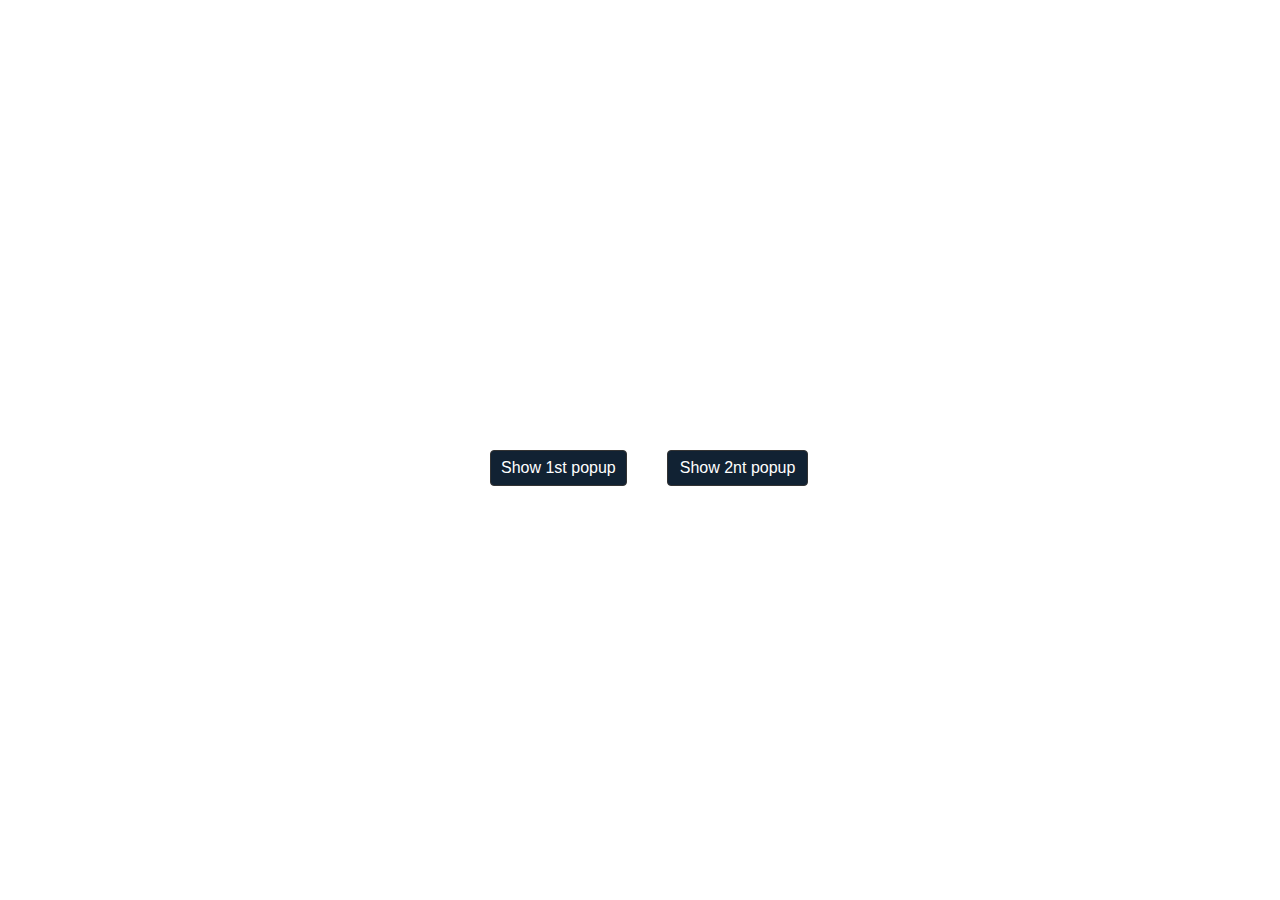
<file: testpop/index.html>
<!DOCTYPE html>
<html lang="en">
<head>
    <meta charset="UTF-8">
    <meta name="viewport" content="width=device-width, initial-scale=1.0">
    <title>Test Pop</title>
    <link rel="stylesheet" href="css/bootstrap.min.css">
    <link rel="stylesheet" href="css/style.css">
</head>
<body>

    <!-- st show popup------------------------------------------------------------>
        <div class="showpop">
            <button class="show_pop btn btn-primary" data-show=".first_pop"> Show 1st popup </button>
            <button class="show_pop btn btn-primary" data-show=".scound_pop"> Show 2nt popup </button>
        </div>
    <!-- en popup --------------------------------------------------------------->



    <!-- start popup ------------------------------------------------------------------------->
    <div class="popup first_pop">
        <div class="inner"> 
            <h1> This is first popup  </h1>
                <hr>
            <p>  iy the last lessons i dont understand anything but a will try and try agine to be profisional in our work  </p>
            <button class="close_btn"> close </button>
        </div>
    </div>

    <div class="popup scound_pop">
        <div class="inner"> 
            <h1> This is second Popup </h1>
                <hr>
            <p>   friends this is my project to applly the last lessons i dont understand anything but a will try and try agine to be profisional in our work  </p>
            <button class="close_btn"> close </button>
        </div>
    </div>
<!-- end popup ------------------------------------------------------------------------->

    <script src="js/bootstrap.min.js"></script>
    <script src='js/jquery-3.4.1.min.js'></script>
    <script src='js/popper.js'></script>
    <script src='js/scripts.js'></script>
</body>
</html>
</file>
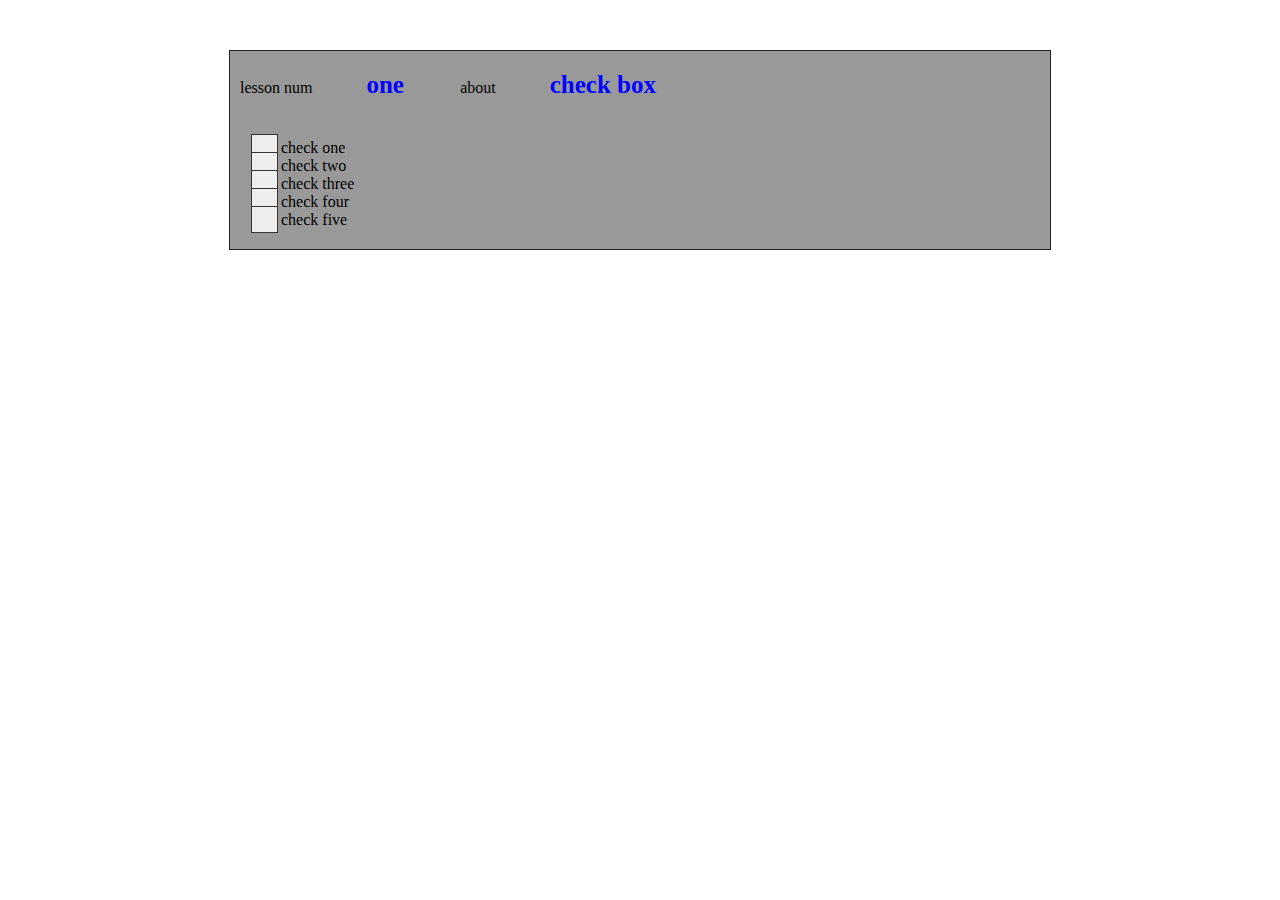
<file: webDesign totorial/index.html>
<!DOCTYPE html>
<html lang="en">
<head>
    <meta charset="UTF-8">
    <meta name="viewport" content="width=device-width, initial-scale=1.0">
    <meta http-equiv="X-UA-Compatible" content="ie=edge">
    <title>Document</title>
    <link rel="stylesheet" href="css/all.min.css"> 
    <link rel="stylesheet" href="css/stuyle.css"> 
</head>
<body>
    <article> 
        <header> lesson num  <span> one  </span> about <span> check box </span> </header>
        <section>
            <input type="checkbox" name="thecheck"> <span> check one </span> <br>
            <input type="checkbox" name="thecheck"> <span> check two </span> <br>
            <input type="checkbox" name="thecheck"> <span> check three </span> <br>
            <input type="checkbox" name="thecheck"> <span> check four </span> <br>
            <input type="checkbox" name="thecheck"> <span> check five </span> 
        </section>
    </article>

</body>
</html>
</file>
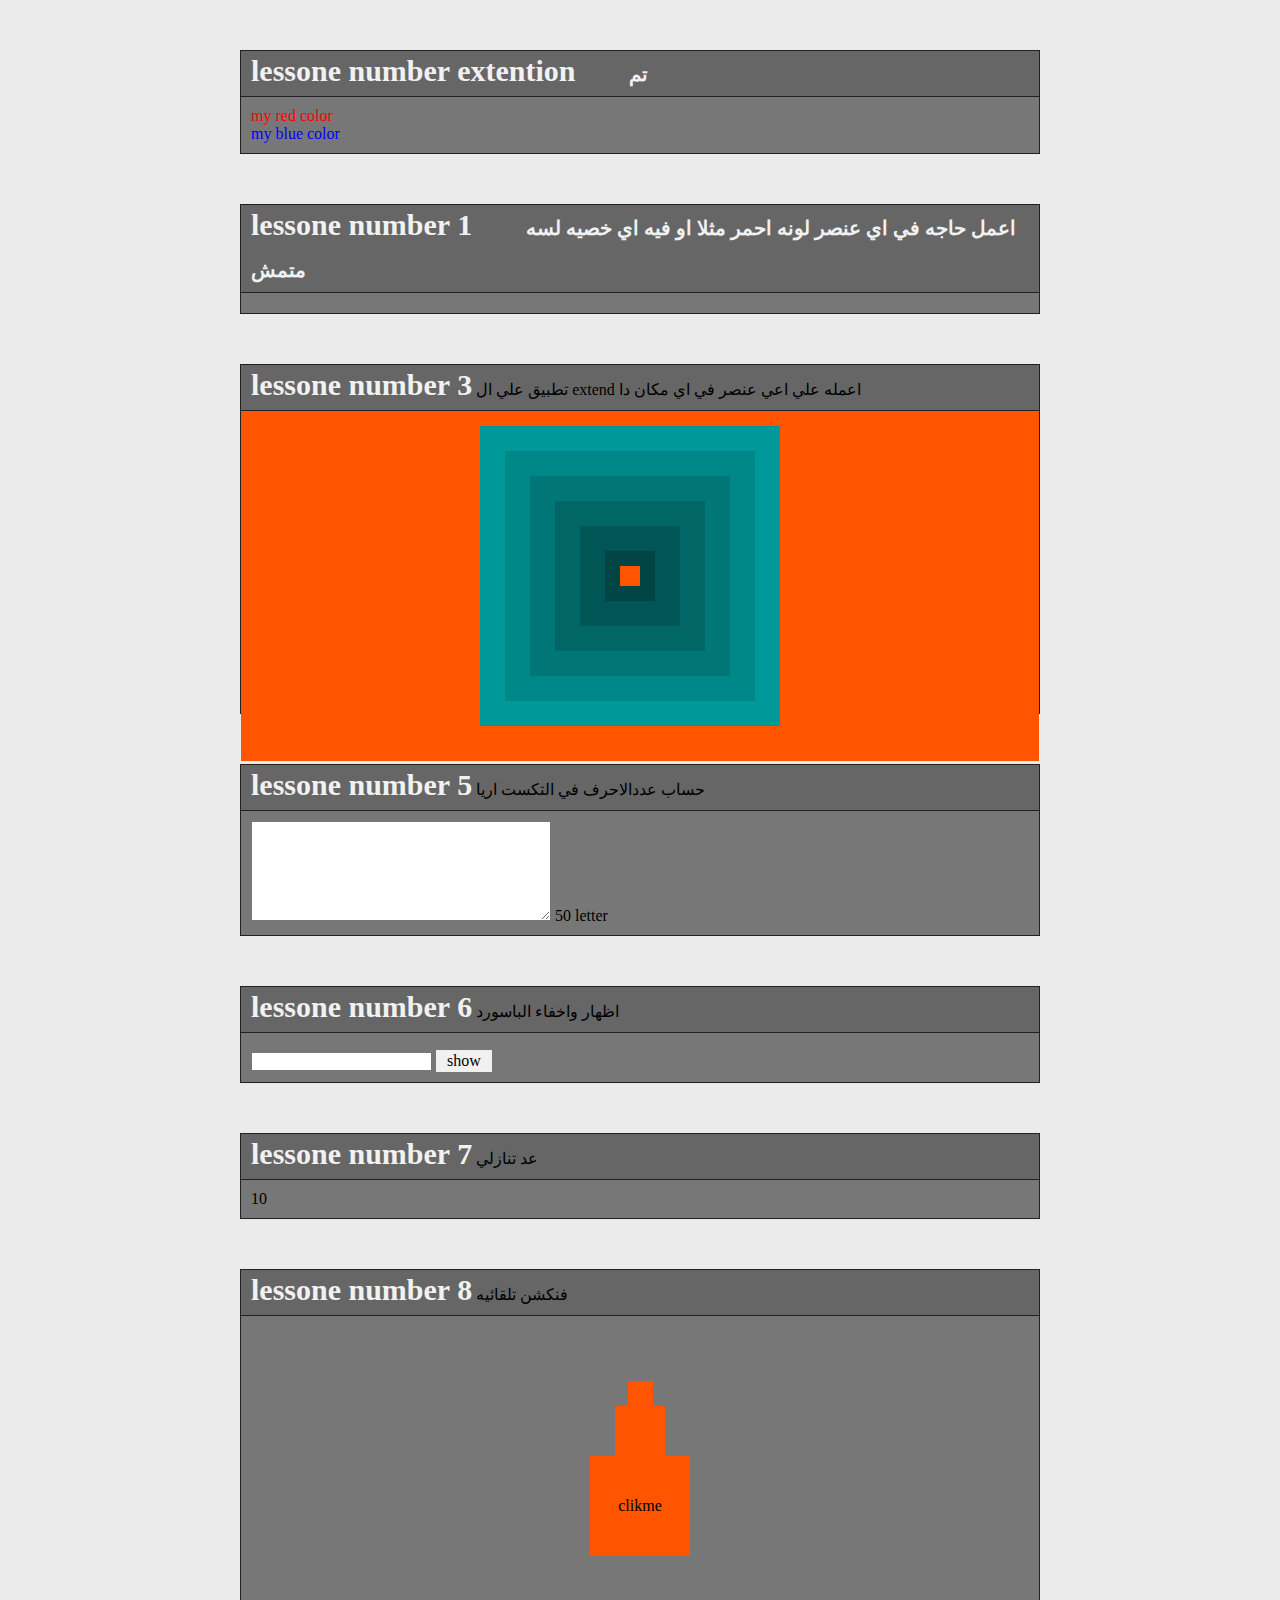
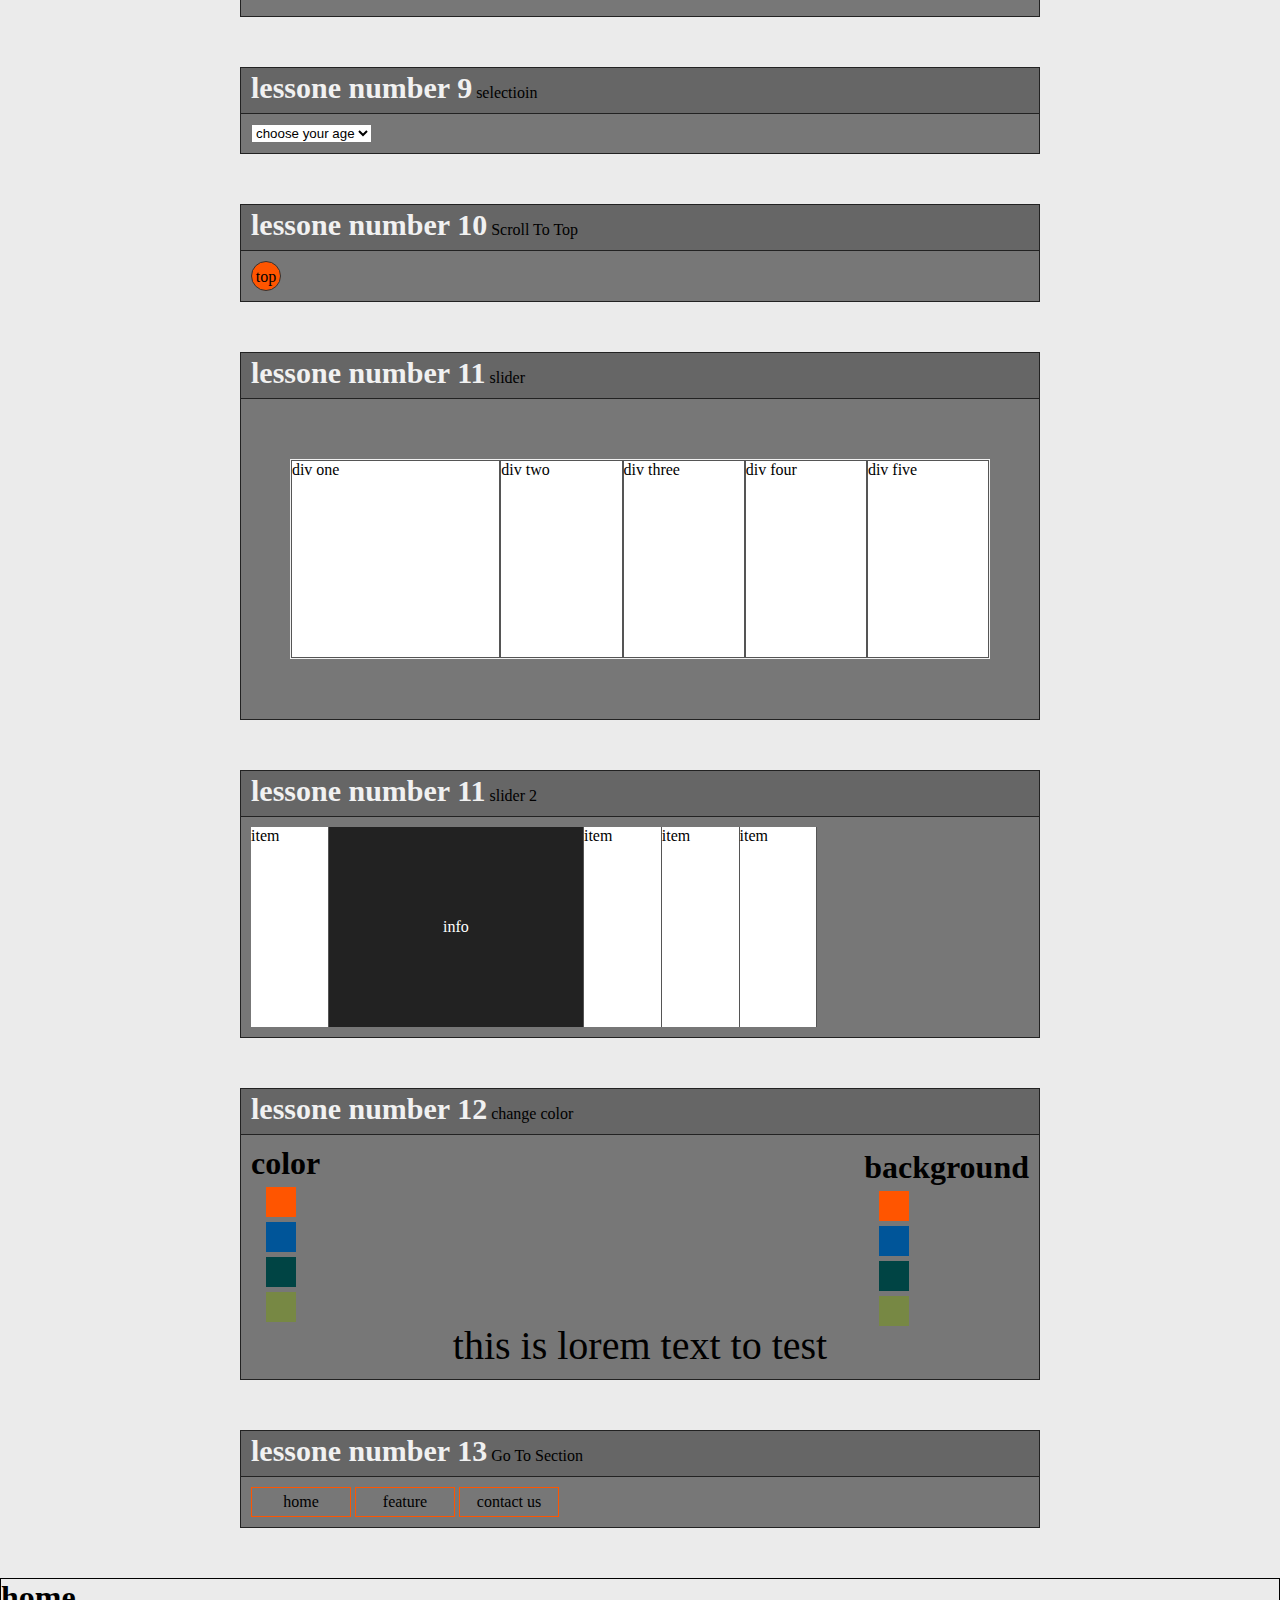
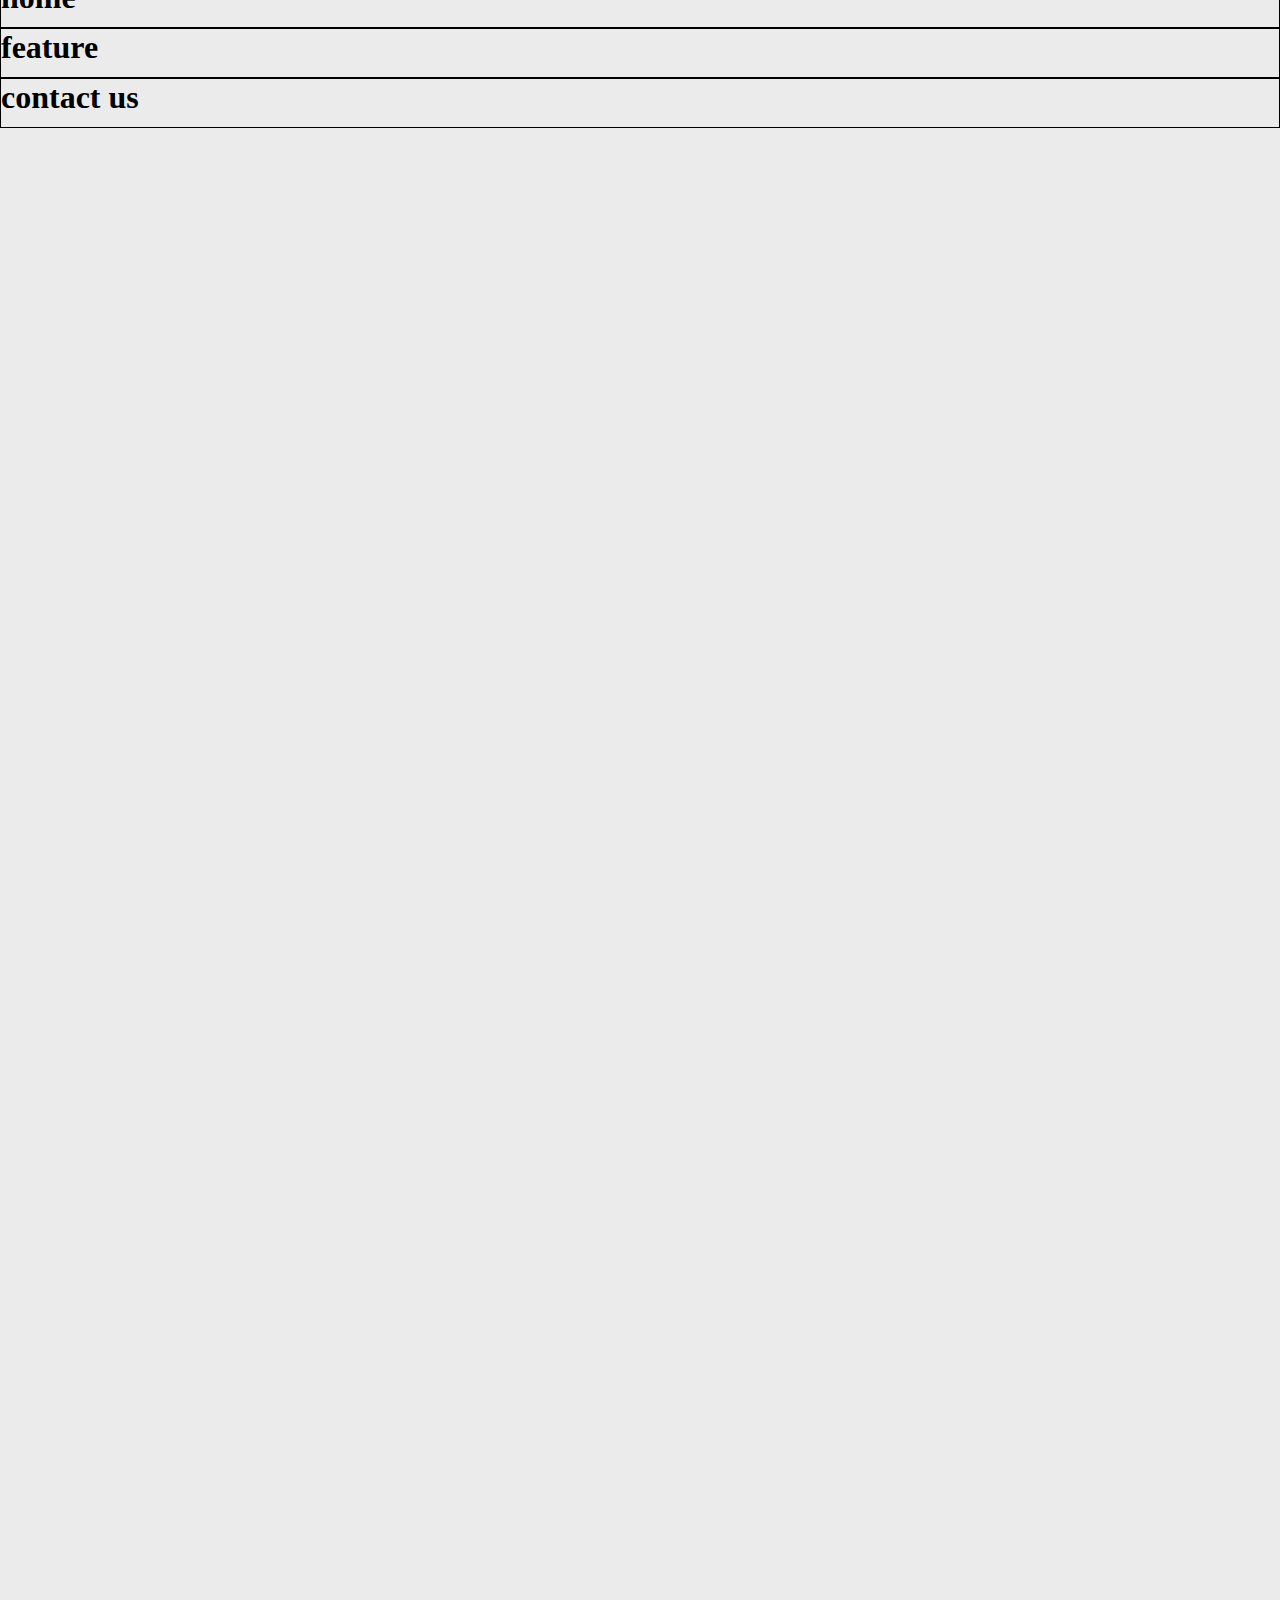
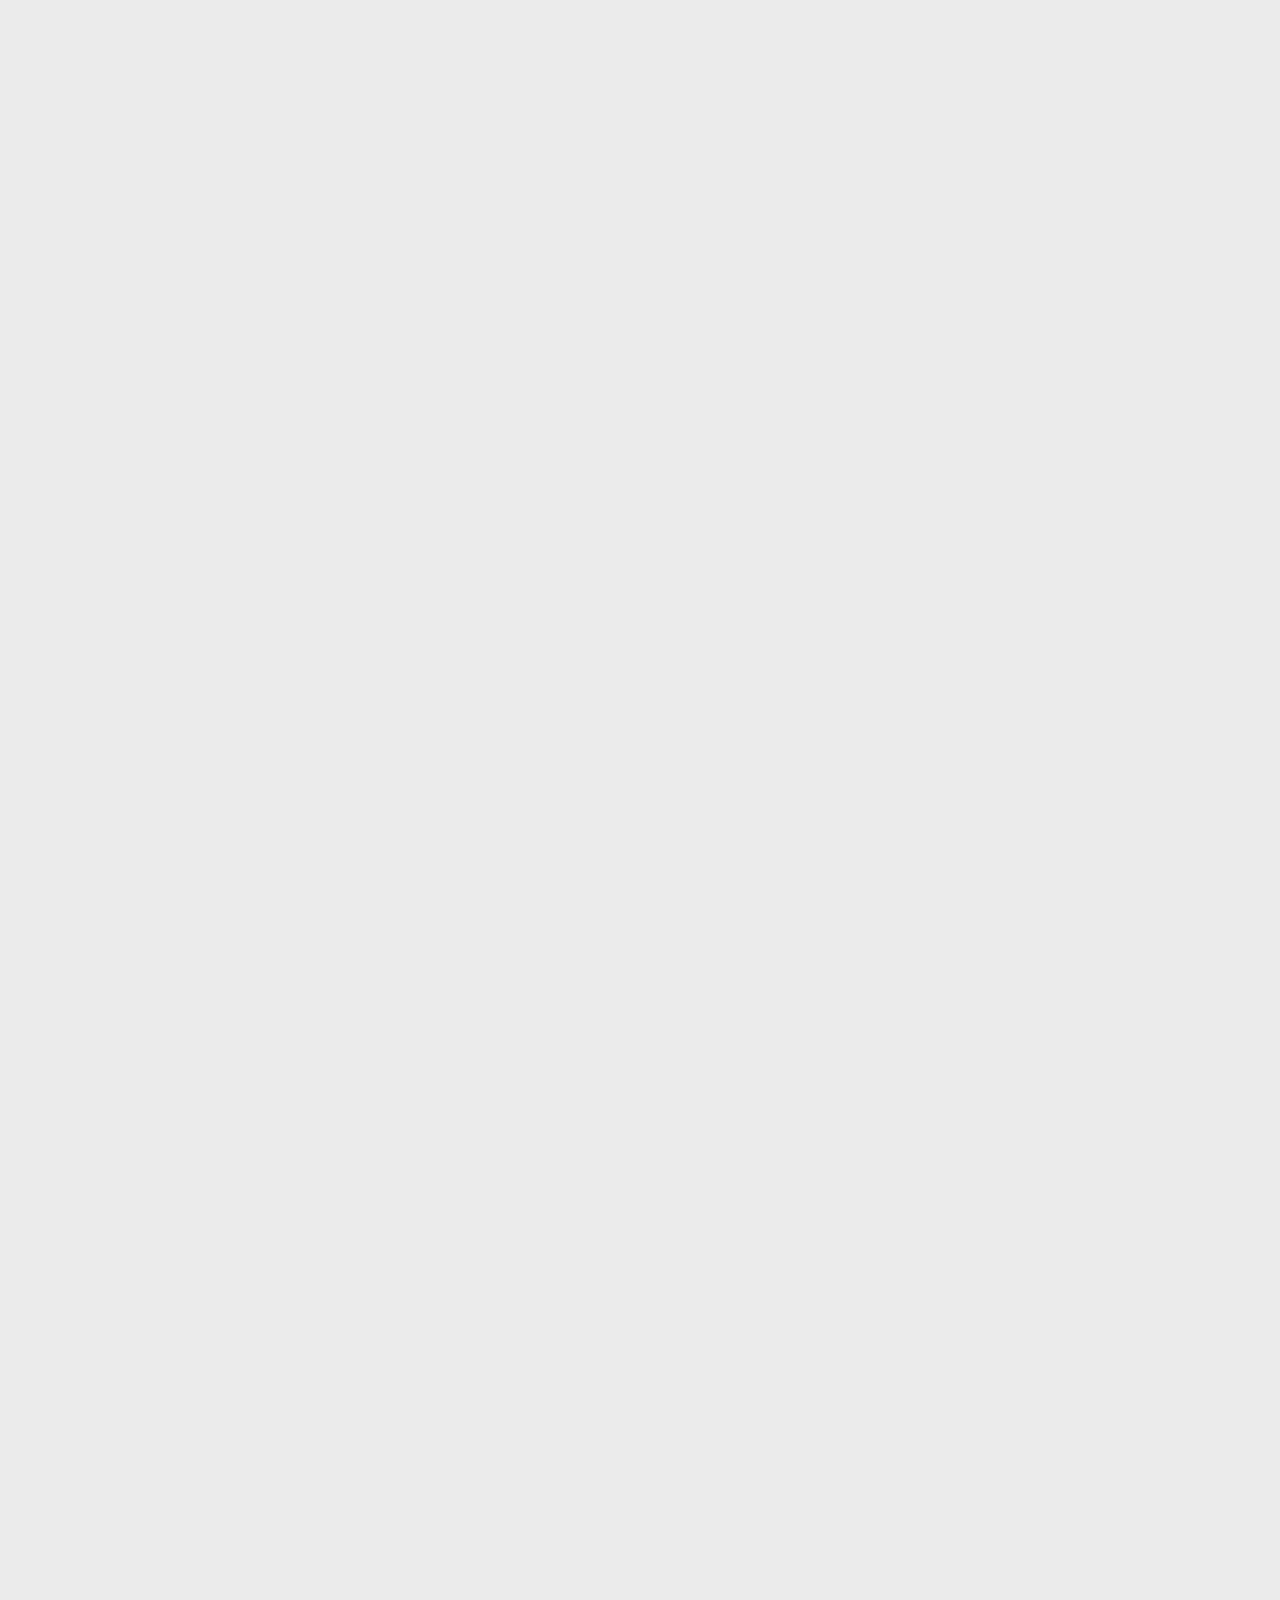
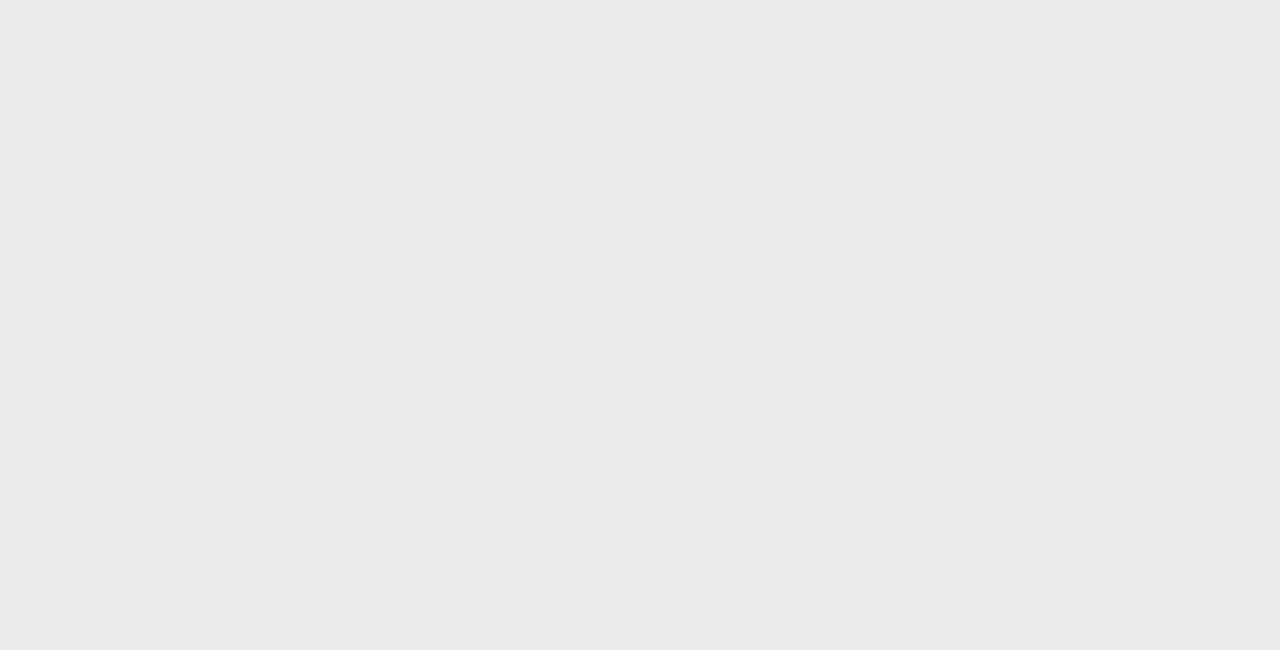
<file: تطبيقات صغيره علي الجكويري/index.html>
<!DOCTYPE html>
<html lang="en">
<head>
    <meta charset="UTF-8">
    <meta name="viewport" content="width=device-width, initial-scale=1.0">
    <meta http-equiv="X-UA-Compatible" content="ie=edge">
    <title>Document</title>
    <link rel="stylesheet" href="css/style.css">
</head>
<body data-allcolor="">
    <article class="lesson_exten">
        <header>
            <span> lessone number extention</span> <span> تم  </span>
        </header>
        <section>
            <div class="my_div1"> my red color </div>
            <div class="my_div2"> my blue color </div>
        </section>
    </article>


    <article class="lesson_two">
        <header>
            <span> lessone number 1</span> <Span> اعمل حاجه في اي عنصر لونه احمر مثلا او فيه اي خصيه لسه متمش </Span>
        </header>
        <section>
            <ul>
                <li> </li>
                <li> </li>
                <li> </li>
                <li> </li>
            </ul>
        </section>
    </article>

    <article class="lesson_three">
        <header>
            <span> lessone number 3</span> تطبيق علي ال extend اعمله علي اعي عنصر في اي مكان دا<span></span>
        </header>
        <section>
            <div class="div_one"></div>
            <div class="div_two"></div>
            <div class="div_three"></div>
            <div class="div_four"></div>
            <div class="div_five"></div>
            <div class="div_six"></div>
            <div class="div_seven"></div>
        </section>
    </article>


    <article class="lesson_five">
        <header>
            <span> lessone number 5</span>   حساب عددالاحرف في التكست اريا<span></span>
        </header>
        <section>
            <form>
                <textarea maxlength="50"></textarea>
                <span class="massage"></span>  <a class="letters"> letter </a>
            </form>
        </section>
    </article>


    
    <article class="lesson_six">
        <header>
            <span> lessone number 6</span> اظهار واخفاء الباسورد <span></span>
        </header>
        <section>
            <form>
                <input type="password"> <span class="clickme"> show </span>
            </form>
        </section>
    </article>

    
    <article class="lesson_seven">
        <header>
            <span> lessone number 7</span> عد تنازلي <span></span>
        </header>
        <section>
            <div class="countdown"> 10 </div>
        </section>
    </article>


    <article class="lesson_eight">
        <header>
            <span> lessone number 8</span> فنكشن تلقائيه   <span></span>
        </header>
        <section>
            <div class="auto"> 
                clikme
                <div class="sm1">
                    <div class="sm2"></div>
                </div>
            </div>
        </section>
    </article>

    <article class="lesson_nine">
        <header>
            <span> lessone number 9</span> selectioin <span></span>
        </header>
        <section>
            <select class="selction">
                <option value="0"> choose your age </option>
            </select>
        </section>
    </article>

    <article class="lesson_ten">
        <header>
            <span> lessone number 10</span> Scroll To Top <span></span>
        </header>
        <section>
            <div class="top"> top </div>
        </section>
    </article>


    <article class="lesson_ten">
        <header>
            <span> lessone number 11</span> slider  <span></span>
        </header>
        <section>
            <div class="container"> 
                <div class="small al"> div one    </div>
                <div class="al"> div two    </div>
                <div class="al"> div three  </div>
                <div class="al"> div four   </div>
                <div class="al"> div five   </div>
            </div>
        </section>
    </article>

    
    <article class="lesson_eleven">
        <header>
            <span> lessone number 11</span> slider 2  <span></span>
        </header>
        <section>
            <div class="cont"> 
                <div class="item"> item  </div>
                <div class="info"> info  </div>

                <div class="item"> item  </div>
                <div class="info"> info  </div>

                <div class="item"> item  </div>
                <div class="info"> info  </div>

                <div class="item"> item  </div>
                <div class="info"> info  </div>
            </div>
        </section>
    </article>



    <article class="lesson_tewelve">
        <header>
            <span> lessone number 12</span> change color  <span></span>
        </header>
        <section class="change-back-color">
            <ul>
                <h1> color </h1>
                <li data-color="one">    </li>
                <li data-color="two">    </li>
                <li data-color="three">  </li>
                <li data-color="four">   </li>
            </ul>
            <ul class="back">
                <h1> background </h1>
                <li data-color="one-back">    </li>
                <li data-color="two-back">    </li>
                <li data-color="three-back">  </li>
                <li data-color="four-back">   </li>
            </ul>
            <p class="change-color"> this is lorem text to test </p>
        </section>
    </article>


    <article class="lesson_threeteen">
        <header>
            <span> lessone number 13</span> Go To Section   <span></span>
        </header>
        <section>
                <ul>
                    <li data-scroll="#home"> home      </li>
                    <li data-scroll="#feat"> feature   </li>
                    <li data-scroll="#cont"> contact us</li>
                </ul>
        </section>
    </article> 
    <section class="se" id="home"> <h1> home </h1> </section>
    <section class="se" id="feat"> <h1> feature </h1></section>
    <section class="se" id="cont" > <h1> contact us</h1></section>

    <script src="js/jquery-3.4.1.min.js"> </script>
    <script src="js/script.js"></script>
</body>
</html>
</file>
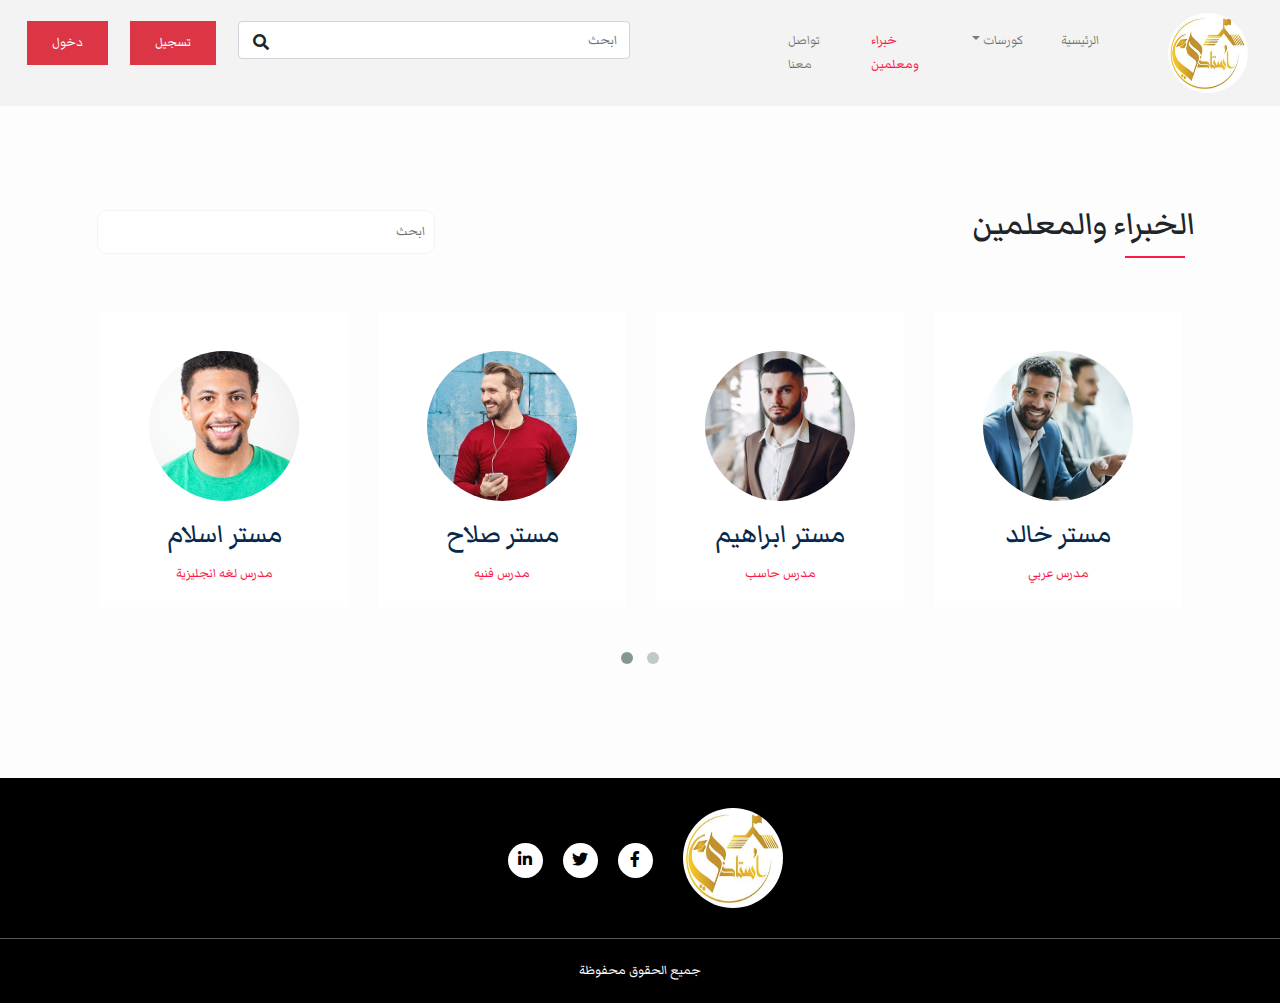
<file: Ostazy/about_us/index.html>
<!DOCTYPE html>
<html>
<head>
    <meta charset="UTF-8">
    <meta name="viewport" content="width=device-width, initial-scale=1.0">
    <meta http-equiv="X-UA-Compatible" content="ie=edge">
    <title> خبراء ومعلمين  </title>
    <link href="https://fonts.googleapis.com/css2?family=Markazi+Text:wght@700&display=swap" rel="stylesheet">
    <link rel='stylesheet' href='../css/all.min.css'>
    <link rel='stylesheet' href='../css/bootstrap.min.css'>
    <link rel="stylesheet" href="../css/owl.carousel.css">
    <link rel="stylesheet" href="about.css">
</head>

<body dir="rtl">
<!------------------------------------------start navbar ---------------------->
    <nav class="navbar navbar-expand-lg navbar-light bg-light">
        <a class="navbar-brand logo" href="../index.html"><img src="../imgs/logos/gold.PNG" alt=""> </a>
        <button class="navbar-toggler" type="button" data-toggle="collapse" data-target="#navbarSupportedContent" aria-controls="navbarSupportedContent" aria-expanded="false" aria-label="Toggle navigation">
        <span class="navbar-toggler-icon"></span>
        </button>

        <div class="collapse navbar-collapse" id="navbarSupportedContent">
            <ul class="navbar-nav list">
                <li class="nav-item">
                    <a class="nav-link " href="../index.html" data-scroll="#home">الرئيسية  </a>
                </li>
                
                <li class="nav-item dropdown">
                    <a class="nav-link dropdown-toggle" href="#" id="navbarDropdown" role="button" data-toggle="dropdown" aria-haspopup="true" aria-expanded="false">
                        كورسات 
                    </a>
                    <div class="dropdown-menu text-right" aria-labelledby="navbarDropdown">
                        <a class="dropdown-item active_back" href="../courses/1 primary/index.html"> التعليم الابتدائي </a>
                        <div class="dropdown-divider"></div>
                        <a class="dropdown-item" href="../courses/2 preparatory/index.html"> التعليم الاعدادي</a>
                        <div class="dropdown-divider"></div>
                        <a class="dropdown-item" href="../courses/3 secondary/index.html"> التعليم الثانوي</a>
                    </div>
                </li>

                <li class="nav-item">
                    <a class="nav-link active_a" href="#" >خبراء ومعلمين </a>
                </li>

                <li class="nav-item">
                    <a class="nav-link" href="../contact/index.html" >تواصل معنا </a>
                </li>

                <li>
                    <form class="form-inline my-2 my-lg-0">
                        <input class="form-control mr-sm-2" type="search" placeholder="ابحث" aria-label="Search">
                        <i class="fas fa-search"></i> 
                    </form>
                </li>

                <li class="nav-item">
                    <a class="nav-link btn-danger text-center" href="#"> تسجيل   </a>
                </li>

                <li class="nav-item">
                    <a class="nav-link btn-danger text-center" ref="#"> دخول   </a>
                </li>
            </ul>
        </div>
    </nav>
<!-------------------------------------------- end  navbar ---------------------->





<!--------------------------------------- start content     ------------------------>
<section class="teachers" id='tech'>
    <div class="container">

        <div class="row head">
            <div class="col-md col-lg-8">
                <div class="info">
                    <h1>  الخبراء والمعلمين </h1>
                    <h4 class='line'> </h4>
                </div>
            </div>
            <div class="col-md col-lg-4">
                <div class="input">
                    <input type="text" placeholder="ابحث">
                </div>
            </div>
        </div>


        <div class="slider" dir="ltr">
            <div class="tech" class="main owl-carousel owl-theme">
                <div class="item">
                    <div class="item_body">
                        <div class="cont_img"> <img src="../imgs/slider_two/team-1.jpg" alt=""></div>
                        <h2> مستر اسلام </h2>
                        <p> مدرس لغه انجليزية </p>
                        <div class="social">
                            <a class="face" href='#'><i class="fab fa-facebook-f"> </i>     </a>
                            <a class="twitter" href='#'> <i class="fab fa-twitter"></i>     </a>
                            <a class="linkd" href='#'><i class="fab fa-linkedin-in"></i>   </a>
                        </div>
                    </div>
                </div>
                <div class="item">
                    <div class="item_body">
                        <div class="cont_img"> <img src="../imgs/slider_two/team-2.jpg" alt=""></div>
                        <h2> مستر صلاح </h2>
                        <p> مدرس فنيه </p>
                        <div class="social">
                            <a class="face" href='#'><i class="fab fa-facebook-f"> </i>     </a>
                            <a class="twitter" href='#'> <i class="fab fa-twitter"></i>     </a>
                            <a class="linkd" href='#'><i class="fab fa-linkedin-in"></i>   </a>
                        </div>
                    </div>
                </div>
                <div class="item">
                    <div class="item_body">
                        <div class="cont_img"> <img src="../imgs/slider_two/team-3.jpg" alt=""></div>
                        <h2> مستر ابراهيم </h2>
                        <p> مدرس حاسب </p>
                        <div class="social">
                            <a class="face" href='#'><i class="fab fa-facebook-f"> </i>     </a>
                            <a class="twitter" href='#'> <i class="fab fa-twitter"></i>     </a>
                            <a class="linkd" href='#'><i class="fab fa-linkedin-in"></i>   </a>
                        </div>
                    </div>
                </div>
                <div class="item">
                    <div class="item_body">
                        <div class="cont_img"> <img src="../imgs/slider_two/team-4.jpg" alt=""></div>
                        <h2> مستر خالد </h2>
                        <p> مدرس عربي </p>
                        <div class="social">
                            <a class="face" href='#'><i class="fab fa-facebook-f"> </i>     </a>
                            <a class="twitter" href='#'> <i class="fab fa-twitter"></i>     </a>
                            <a class="linkd" href='#'><i class="fab fa-linkedin-in"></i>   </a>
                        </div>
                    </div>
                </div>
                <div class="item">
                    <div class="item_body">
                        <div class="cont_img"> <img src="../imgs/slider_two/team-1.jpg" alt=""></div>
                        <h2> مستر علي </h2>
                        <p> مدرس رياضيات </p>
                        <div class="social">
                            <a class="face" href='#'><i class="fab fa-facebook-f"> </i>     </a>
                            <a class="twitter" href='#'> <i class="fab fa-twitter"></i>     </a>
                            <a class="linkd" href='#'><i class="fab fa-linkedin-in"></i>   </a>
                        </div>
                    </div>
                </div>
            </div>
        </div>
    </div> <!-- end container -->
</section>
<!--------------------------------------- end content    ------------------------>




<!--------------------------------------- start footer     ------------------------>
<footer id='foot'>
    <div class="container">
        <div class="info text-center">
            <div class="cont_img"> <img src='../imgs/logos/gold.PNG'/></div>
            <div class="social">
                <a class="face" href='#'><i class="fab fa-facebook-f"> </i>     </a>
                <a class="twitter" href='#'> <i class="fab fa-twitter"></i>     </a>
                <a class="linkd" href='#'><i class="fab fa-linkedin-in"></i>   </a>
            </div>
        </div>
    </div>
</footer>
<div class='copyright text-center'> جميع الحقوق محفوظة </div>
<!--------------------------------------- end footer      ------------------------>
<!--------------------------- start scroll to top --------------------->
<div class="scroll_top">
    <i class="fas fa-angle-up"></i>
</div>
<!------------------------------- end scroll to top ---------------- -->



<script src='../js/jquery-3.4.1.min.js'> </script>
<script src='../js/bootstrap.min.js'></script>
<script src='../js/owl.carousel.min.js'></script>
<script src='../js/popper.js'></script>
<script src="../js/mixitup.min.js"> </script>
<script src='../js/scripts.js'></script>

</body>
</html>
</file>
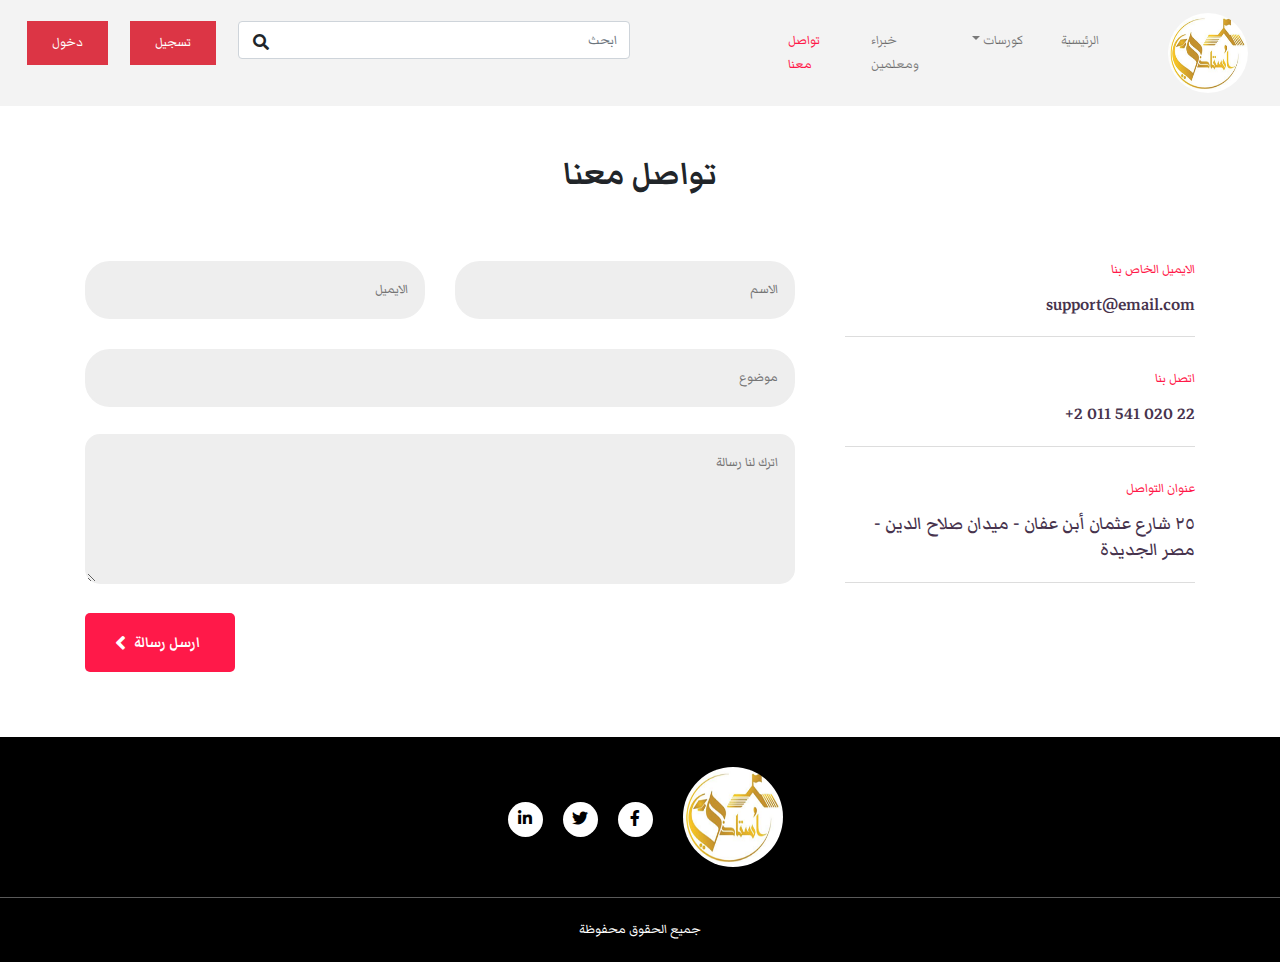
<file: Ostazy/contact/index.html>
<!DOCTYPE html>
<html>
<head>
    <meta charset="UTF-8">
    <meta name="viewport" content="width=device-width, initial-scale=1.0">
    <meta http-equiv="X-UA-Compatible" content="ie=edge">
    <title> تواصل معنا </title>
    <link href="https://fonts.googleapis.com/css2?family=Markazi+Text:wght@700&display=swap" rel="stylesheet">
    <link rel='stylesheet' href='../css/all.min.css'>
    <link rel='stylesheet' href='../css/bootstrap.min.css'>
    <link rel="stylesheet" href="../css/owl.carousel.css">
    <link rel="stylesheet" href="contact.css">
</head>

<body dir="rtl">
<!------------------------------------------start navbar ---------------------->
    <nav class="navbar navbar-expand-lg navbar-light bg-light">
        <a class="navbar-brand logo" href="../index.html"><img src="../imgs/logos/gold.PNG" alt=""> </a>
        <button class="navbar-toggler" type="button" data-toggle="collapse" data-target="#navbarSupportedContent" aria-controls="navbarSupportedContent" aria-expanded="false" aria-label="Toggle navigation">
        <span class="navbar-toggler-icon"></span>
        </button>

        <div class="collapse navbar-collapse" id="navbarSupportedContent">
            <ul class="navbar-nav list">
                <li class="nav-item">
                    <a class="nav-link " href="../index.html" data-scroll="#home">الرئيسية  </a>
                </li>
                
                <li class="nav-item dropdown">
                    <a class="nav-link dropdown-toggle" href="#" id="navbarDropdown" role="button" data-toggle="dropdown" aria-haspopup="true" aria-expanded="false">
                        كورسات 
                    </a>
                    <div class="dropdown-menu text-right" aria-labelledby="navbarDropdown">
                        <a class="dropdown-item active_back" href="../courses/1 primary/index.html"> التعليم الابتدائي </a>
                        <div class="dropdown-divider"></div>
                        <a class="dropdown-item" href="../courses/2 preparatory/index.html"> التعليم الاعدادي</a>
                        <div class="dropdown-divider"></div>
                        <a class="dropdown-item" href="../courses/3 secondary/index.html"> التعليم الثانوي</a>
                    </div>
                </li>

                <li class="nav-item">
                    <a class="nav-link" href="../about_us/index.html" >خبراء ومعلمين </a>
                </li>

                <li class="nav-item">
                    <a class="nav-link active_a" href="#" >تواصل معنا </a>
                </li>

                <li>
                    <form class="form-inline my-2 my-lg-0">
                        <input class="form-control mr-sm-2" type="search" placeholder="ابحث" aria-label="Search">
                        <i class="fas fa-search"></i> 
                    </form>
                </li>

                <li class="nav-item">
                    <a class="nav-link btn-danger text-center" href="#"> تسجيل   </a>
                </li>

                <li class="nav-item">
                    <a class="nav-link btn-danger text-center" ref="#"> دخول   </a>
                </li>
            </ul>
        </div>
    </nav>
<!-------------------------------------------- end  navbar ---------------------->



<!--------------------------------------- start content     ------------------------>
<section class='content' >
    <div class="container">
        <h1 class='title text-center'> تواصل معنا  </h1>
        <div class="row">
            <div class="col-lg-4">
                <div class="info row">
                    <div class="col-12 col-md-6 col-lg-12">
                        <div class="item">
                            <p> الايميل الخاص بنا </p>
                            <h3> support@email.com </h3>
                        </div>
                    </div>
                    
                    <div class="col-12 col-md-6 col-lg-12">
                        <div class="item" >
                            <p>   اتصل بنا </p>
                            <h3 dir="ltr"> +2 011 541 020 22 </h3>
                        </div>
                    </div>
            
                    <div class="col-12 col-md-6 col-lg-12">
                        <div class="item">
                            <p> عنوان التواصل </p>
                            <h3> ٢٥ شارع عثمان أبن عفان - ميدان صلاح الدين - مصر الجديدة </h3>
                        </div>
                    </div>
                </div><!-- end info-->
            </div>
            <div class="col-lg-8">
                <form action="">
                    <div class="row">
                        <div class="col-lg name">
                            <input type="text" placeholder="الاسم" required>
                        </div>
                        <div class="col-lg mail">
                            <input type="email" placeholder="الايميل" required>
                        </div>
                    </div>
                    <div class='subject'> <input type="text" placeholder='موضوع' required></div>
                    <div class='message' > <textarea name="" id="" cols="30" rows="10" placeholder="اترك لنا رسالة " required></textarea><div>

                        <button>  ارسل رسالة <i class="fas fa-angle-left"></i></button>
                </form>
            </div>
        </div>
    </div>
</section>
<!--------------------------------------- end content    ------------------------>




<!--------------------------------------- start footer     ------------------------>
<footer id='foot'>
    <div class="container">
        <div class="info text-center">
            <div class="cont_img"> <img src='../imgs/logos/gold.PNG'/></div>
            <div class="social">
                <a class="face" href='#'><i class="fab fa-facebook-f"> </i>     </a>
                <a class="twitter" href='#'> <i class="fab fa-twitter"></i>     </a>
                <a class="linkd" href='#'><i class="fab fa-linkedin-in"></i>   </a>
            </div>
        </div>
    </div>
</footer>
<div class='copyright text-center'> جميع الحقوق محفوظة </div>
<!--------------------------------------- end footer      ------------------------>
<!--------------------------- start scroll to top --------------------->
<div class="scroll_top">
    <i class="fas fa-angle-up"></i>
</div>
<!------------------------------- end scroll to top ---------------- -->



<script src='../js/jquery-3.4.1.min.js'> </script>
<script src='../js/bootstrap.min.js'></script>
<script src='../js/owl.carousel.min.js'></script>
<script src='../js/popper.js'></script>
<script src="../js/mixitup.min.js"> </script>
<script src='../js/scripts.js'></script>

</body>
</html>
</file>
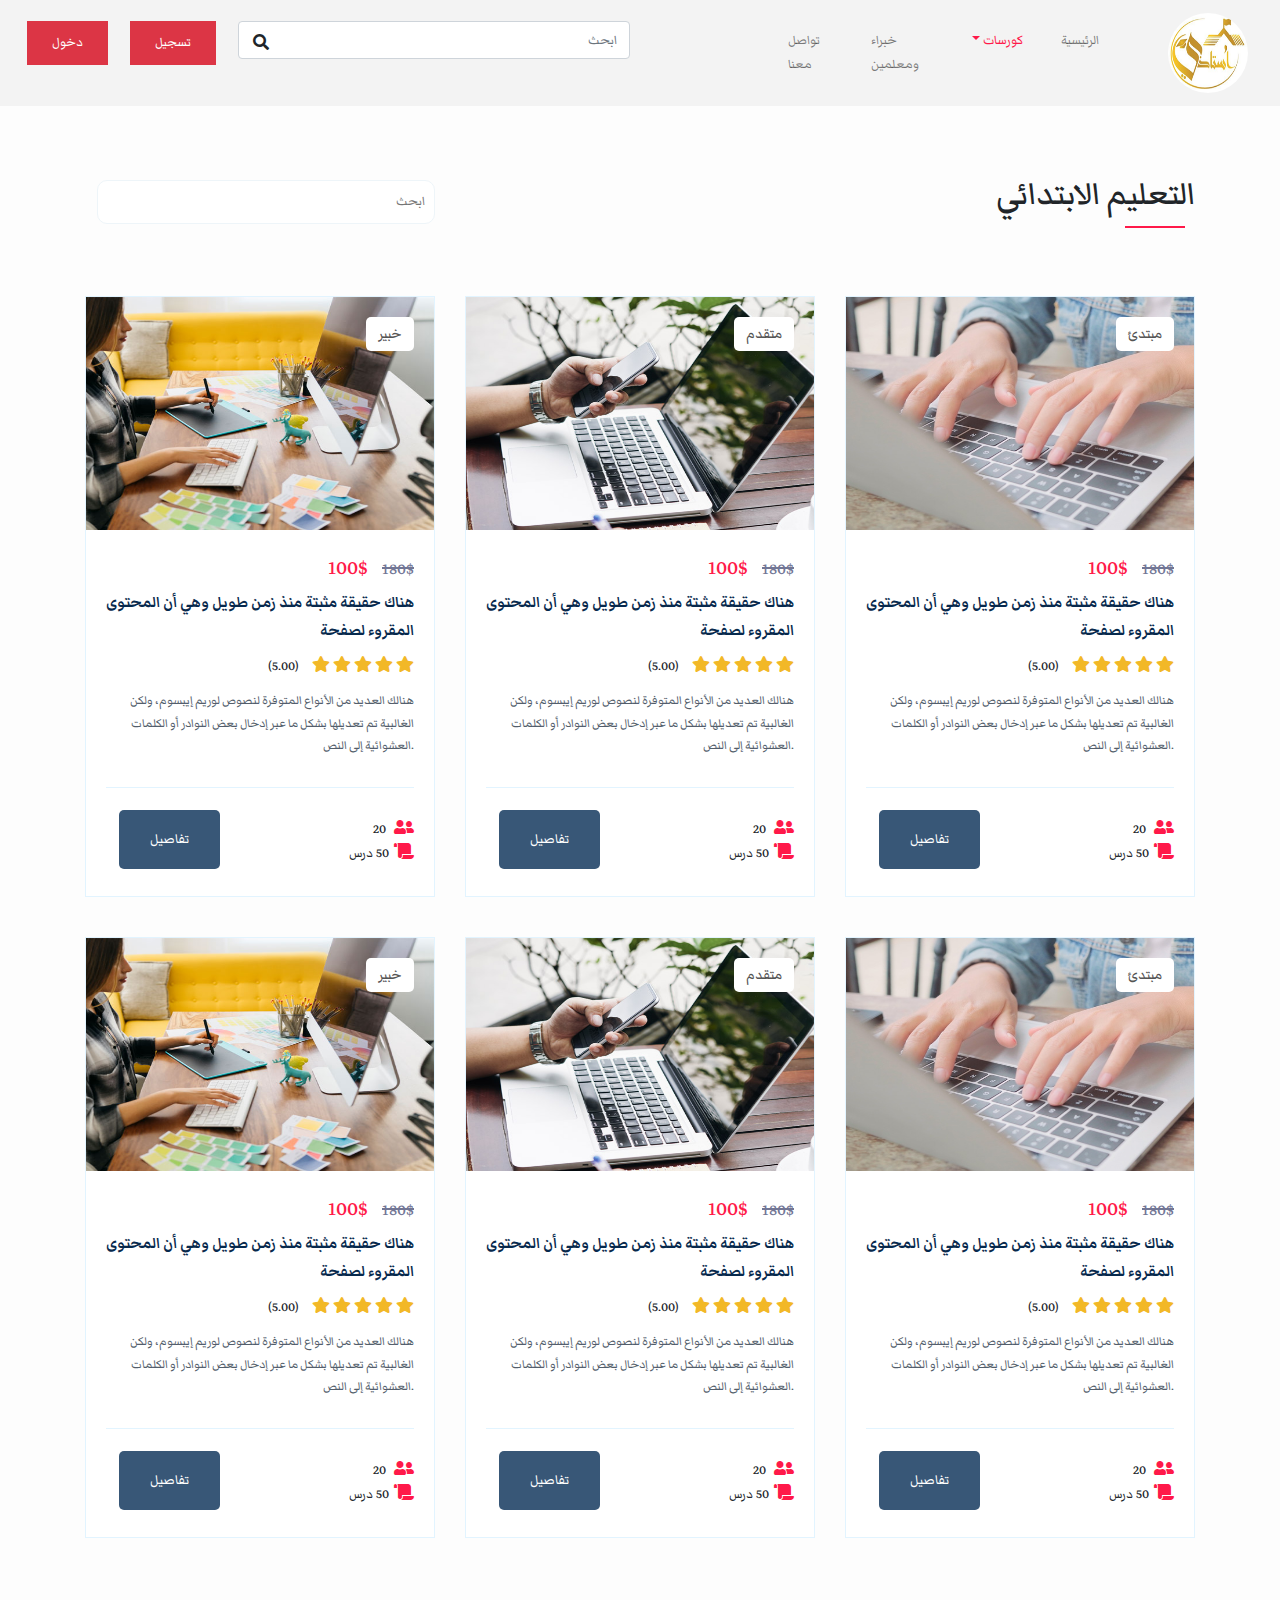
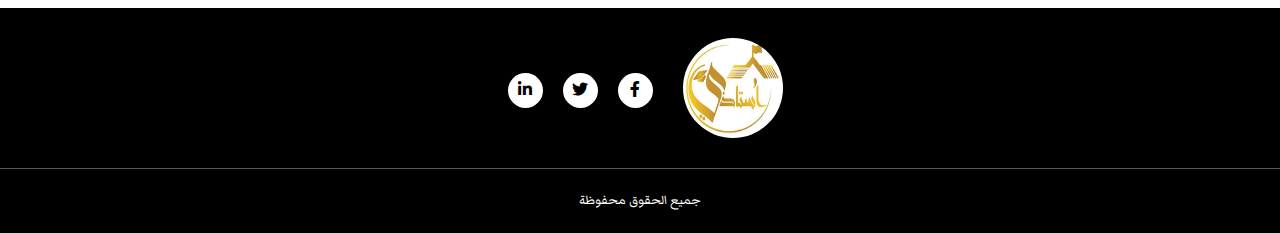
<file: Ostazy/courses/1 primary/index.html>
<!DOCTYPE html>
<html>
<head>
    <meta charset="UTF-8">
    <meta name="viewport" content="width=device-width, initial-scale=1.0">
    <meta http-equiv="X-UA-Compatible" content="ie=edge">
    <title> التعليم الابتدائي </title>
    <link href="https://fonts.googleapis.com/css2?family=Markazi+Text:wght@700&display=swap" rel="stylesheet">
    <link rel='stylesheet' href='../../css/all.min.css'>
    <link rel='stylesheet' href='../../css/bootstrap.min.css'>
    <link rel="stylesheet" href="../../css/owl.carousel.css">
    <link rel="stylesheet" href="primary.css">
</head>

<body dir="rtl">
<!------------------------------------------start navbar ---------------------->
    <nav class="navbar navbar-expand-lg navbar-light bg-light">
        <a class="navbar-brand logo" href="../../index.html"><img src="../../imgs/logos/gold.PNG" alt=""> </a>
        <button class="navbar-toggler" type="button" data-toggle="collapse" data-target="#navbarSupportedContent" aria-controls="navbarSupportedContent" aria-expanded="false" aria-label="Toggle navigation">
        <span class="navbar-toggler-icon"></span>
        </button>

        <div class="collapse navbar-collapse" id="navbarSupportedContent">
            <ul class="navbar-nav list">
                <li class="nav-item">
                    <a class="nav-link " href="../../index.html" data-scroll="#home">الرئيسية  </a>
                </li>
                
                <li class="nav-item dropdown">
                    <a class="nav-link dropdown-toggle active_a" href="#" id="navbarDropdown" role="button" data-toggle="dropdown" aria-haspopup="true" aria-expanded="false">
                        كورسات 
                    </a>
                    <div class="dropdown-menu text-right" aria-labelledby="navbarDropdown">
                        <a class="dropdown-item active_back" href="#"> التعليم الابتدائي </a>
                        <div class="dropdown-divider"></div>
                        <a class="dropdown-item" href="../2 preparatory/index.html"> التعليم الاعدادي</a>
                        <div class="dropdown-divider"></div>
                        <a class="dropdown-item" href="../3 secondary/index.html"> التعليم الثانوي</a>
                    </div>
                </li>

                <li class="nav-item">
                    <a class="nav-link" href="../../about_us/index.html" >خبراء ومعلمين </a>
                </li>

                <li class="nav-item">
                    <a class="nav-link" href="../../contact/index.html" >تواصل معنا </a>
                </li>

                <li>
                    <form class="form-inline my-2 my-lg-0">
                        <input class="form-control mr-sm-2" type="search" placeholder="ابحث" aria-label="Search">
                        <i class="fas fa-search"></i> 
                    </form>
                </li>

                <li class="nav-item">
                    <a class="nav-link btn-danger text-center" href="#"> تسجيل   </a>
                </li>

                <li class="nav-item">
                    <a class="nav-link btn-danger text-center" ref="#"> دخول   </a>
                </li>
            </ul>
        </div>
    </nav>
<!-------------------------------------------- end  navbar ---------------------->




<!--------------------------------------- start content     ------------------------>
<section class='content'>
    <div class="container">
        <div class="row head">
            <div class="col-md col-lg-8">
                <div class="info">
                    <h1>  التعليم الابتدائي  </h1>
                    <h4 class='line'> </h4>
                </div>
            </div>
            <div class="col-md col-lg-4">
                <div class="input">
                    <input type="text" placeholder="ابحث">
                </div>
            </div>
        </div>

        <div class="row">
            <div class="col-md-6 col-lg-4">
                <div class='item' dir="ltr">
                    <h4 class='title'> مبتدئ </h4> 
                    <div class='cont_img'>  <img src='../../imgs/courses/primary/content/beginner.jpg'> </div>
                    <div class='salary_content text-right'>
                        <div class="price"> <span class='rel'> 100$ </span> <span class='del'> 180$</span></div>
                        <h4 class='desc'>
                            <a href="#"> هناك حقيقة مثبتة منذ زمن طويل وهي أن المحتوى المقروء لصفحة </a>
                        </h4>
                        <div class="rating">
                            <span>(5.00)</span>
                            <a href="#"><i class="fa fa-star"></i></a>
                            <a href="#"><i class="fa fa-star"></i></a>
                            <a href="#"><i class="fa fa-star"></i></a>
                            <a href="#"><i class="fa fa-star"></i></a>
                            <a href="#"><i class="fa fa-star"></i></a>
                        </div>
                        <p class='lead'>
                            هنالك العديد من الأنواع المتوفرة لنصوص لوريم إيبسوم، ولكن الغالبية تم تعديلها بشكل ما عبر إدخال بعض النوادر أو الكلمات العشوائية إلى النص.
                        </p>
                        <div class="foot">
                            <div class='btn'>   <a href="" class="btn"> تفاصيل </a> </div>
                            <div class="status">
                                <div> 20 <i class="fas fa-user-friends"></i></div>
                                <div dir="rtl">  <span> <i class="fas fa-scroll"></i>50</span> <span> درس</span> </div>
                            </div>
                        </div>
                    </div>
                </div>
            </div>

            <div class="col-md-6 col-lg-4">
                <div class='item' dir="ltr">
                    <h4 class='title'> متقدم </h4> 
                    <div class='cont_img'>  <img src='../../imgs/courses/primary/content/addvanced.jpg'> </div>
                    <div class='salary_content text-right'>
                        <div class="price"> <span class='rel'> 100$ </span> <span class='del'> 180$</span></div>
                        <h4 class='desc'>
                            <a href="#"> هناك حقيقة مثبتة منذ زمن طويل وهي أن المحتوى المقروء لصفحة </a>
                        </h4>
                        <div class="rating">
                            <span>(5.00)</span>
                            <a href="#"><i class="fa fa-star"></i></a>
                            <a href="#"><i class="fa fa-star"></i></a>
                            <a href="#"><i class="fa fa-star"></i></a>
                            <a href="#"><i class="fa fa-star"></i></a>
                            <a href="#"><i class="fa fa-star"></i></a>
                        </div>
                        <p class='lead'>
                            هنالك العديد من الأنواع المتوفرة لنصوص لوريم إيبسوم، ولكن الغالبية تم تعديلها بشكل ما عبر إدخال بعض النوادر أو الكلمات العشوائية إلى النص.
                        </p>
                        <div class="foot">
                            <div class='btn'>   <a href="" class="btn"> تفاصيل </a> </div>
                            <div class="status">
                                <div> 20 <i class="fas fa-user-friends"></i></div>
                                <div dir="rtl">  <span> <i class="fas fa-scroll"></i>50</span> <span> درس</span> </div>
                            </div>
                        </div>
                    </div>
                </div>
            </div>

            <div class="col-md-6 col-lg-4">
                <div class='item' dir="ltr">
                    <h4 class='title'> خبير </h4> 
                    <div class='cont_img'>  <img src='../../imgs/courses/primary/content/expert.jpg'> </div>
                    <div class='salary_content text-right'>
                        <div class="price"> <span class='rel'> 100$ </span> <span class='del'> 180$</span></div>
                        <h4 class='desc'>
                            <a href="#"> هناك حقيقة مثبتة منذ زمن طويل وهي أن المحتوى المقروء لصفحة </a>
                        </h4>
                        <div class="rating">
                            <span>(5.00)</span>
                            <a href="#"><i class="fa fa-star"></i></a>
                            <a href="#"><i class="fa fa-star"></i></a>
                            <a href="#"><i class="fa fa-star"></i></a>
                            <a href="#"><i class="fa fa-star"></i></a>
                            <a href="#"><i class="fa fa-star"></i></a>
                        </div>
                        <p class='lead'>
                            هنالك العديد من الأنواع المتوفرة لنصوص لوريم إيبسوم، ولكن الغالبية تم تعديلها بشكل ما عبر إدخال بعض النوادر أو الكلمات العشوائية إلى النص.
                        </p>
                        <div class="foot">
                            <div class='btn'>   <a href="" class="btn"> تفاصيل </a> </div>
                            <div class="status">
                                <div> 20 <i class="fas fa-user-friends"></i></div>
                                <div dir="rtl">  <span> <i class="fas fa-scroll"></i>50</span> <span> درس</span> </div>
                            </div>
                        </div>
                    </div>
                </div>
            </div>

                        <div class="col-md-6 col-lg-4">
                <div class='item' dir="ltr">
                    <h4 class='title'> مبتدئ </h4> 
                    <div class='cont_img'>  <img src='../../imgs/courses/primary/content/beginner.jpg'> </div>
                    <div class='salary_content text-right'>
                        <div class="price"> <span class='rel'> 100$ </span> <span class='del'> 180$</span></div>
                        <h4 class='desc'>
                            <a href="#"> هناك حقيقة مثبتة منذ زمن طويل وهي أن المحتوى المقروء لصفحة </a>
                        </h4>
                        <div class="rating">
                            <span>(5.00)</span>
                            <a href="#"><i class="fa fa-star"></i></a>
                            <a href="#"><i class="fa fa-star"></i></a>
                            <a href="#"><i class="fa fa-star"></i></a>
                            <a href="#"><i class="fa fa-star"></i></a>
                            <a href="#"><i class="fa fa-star"></i></a>
                        </div>
                        <p class='lead'>
                            هنالك العديد من الأنواع المتوفرة لنصوص لوريم إيبسوم، ولكن الغالبية تم تعديلها بشكل ما عبر إدخال بعض النوادر أو الكلمات العشوائية إلى النص.
                        </p>
                        <div class="foot">
                            <div class='btn'>   <a href="" class="btn"> تفاصيل </a> </div>
                            <div class="status">
                                <div> 20 <i class="fas fa-user-friends"></i></div>
                                <div dir="rtl">  <span> <i class="fas fa-scroll"></i>50</span> <span> درس</span> </div>
                            </div>
                        </div>
                    </div>
                </div>
            </div>

            <div class="col-md-6 col-lg-4">
                <div class='item' dir="ltr">
                    <h4 class='title'> متقدم </h4> 
                    <div class='cont_img'>  <img src='../../imgs/courses/primary/content/addvanced.jpg'> </div>
                    <div class='salary_content text-right'>
                        <div class="price"> <span class='rel'> 100$ </span> <span class='del'> 180$</span></div>
                        <h4 class='desc'>
                            <a href="#"> هناك حقيقة مثبتة منذ زمن طويل وهي أن المحتوى المقروء لصفحة </a>
                        </h4>
                        <div class="rating">
                            <span>(5.00)</span>
                            <a href="#"><i class="fa fa-star"></i></a>
                            <a href="#"><i class="fa fa-star"></i></a>
                            <a href="#"><i class="fa fa-star"></i></a>
                            <a href="#"><i class="fa fa-star"></i></a>
                            <a href="#"><i class="fa fa-star"></i></a>
                        </div>
                        <p class='lead'>
                            هنالك العديد من الأنواع المتوفرة لنصوص لوريم إيبسوم، ولكن الغالبية تم تعديلها بشكل ما عبر إدخال بعض النوادر أو الكلمات العشوائية إلى النص.
                        </p>
                        <div class="foot">
                            <div class='btn'>   <a href="" class="btn"> تفاصيل </a> </div>
                            <div class="status">
                                <div> 20 <i class="fas fa-user-friends"></i></div>
                                <div dir="rtl">  <span> <i class="fas fa-scroll"></i>50</span> <span> درس</span> </div>
                            </div>
                        </div>
                    </div>
                </div>
            </div>

            <div class="col-md-6 col-lg-4">
                <div class='item' dir="ltr">
                    <h4 class='title'> خبير </h4> 
                    <div class='cont_img'>  <img src='../../imgs/courses/primary/content/expert.jpg'> </div>
                    <div class='salary_content text-right'>
                        <div class="price"> <span class='rel'> 100$ </span> <span class='del'> 180$</span></div>
                        <h4 class='desc'>
                            <a href="#"> هناك حقيقة مثبتة منذ زمن طويل وهي أن المحتوى المقروء لصفحة </a>
                        </h4>
                        <div class="rating">
                            <span>(5.00)</span>
                            <a href="#"><i class="fa fa-star"></i></a>
                            <a href="#"><i class="fa fa-star"></i></a>
                            <a href="#"><i class="fa fa-star"></i></a>
                            <a href="#"><i class="fa fa-star"></i></a>
                            <a href="#"><i class="fa fa-star"></i></a>
                        </div>
                        <p class='lead'>
                            هنالك العديد من الأنواع المتوفرة لنصوص لوريم إيبسوم، ولكن الغالبية تم تعديلها بشكل ما عبر إدخال بعض النوادر أو الكلمات العشوائية إلى النص.
                        </p>
                        <div class="foot">
                            <div class='btn'>   <a href="" class="btn"> تفاصيل </a> </div>
                            <div class="status">
                                <div> 20 <i class="fas fa-user-friends"></i></div>
                                <div dir="rtl">  <span> <i class="fas fa-scroll"></i>50</span> <span> درس</span> </div>
                            </div>
                        </div>
                    </div>
                </div>
            </div>
        </div>
    </div>
</section>
<!--------------------------------------- end content    ------------------------>




<!--------------------------------------- start footer     ------------------------>
<footer id='foot'>
    <div class="container">
        <div class="info text-center">
            <div class="cont_img"> <img src='../../imgs/logos/gold.PNG'/></div>
            <div class="social">
                <a class="face" href='#'><i class="fab fa-facebook-f"> </i>     </a>
                <a class="twitter" href='#'> <i class="fab fa-twitter"></i>     </a>
                <a class="linkd" href='#'><i class="fab fa-linkedin-in"></i>   </a>
            </div>
        </div>
    </div>
</footer>
<div class='copyright text-center'> جميع الحقوق محفوظة </div>
<!--------------------------------------- end footer      ------------------------>
<!--------------------------- start scroll to top --------------------->
<div class="scroll_top">
    <i class="fas fa-angle-up"></i>
</div>
<!------------------------------- end scroll to top ---------------- -->



<script src='../../js/jquery-3.4.1.min.js'> </script>
<script src='../../js/bootstrap.min.js'></script>
<script src='../../js/owl.carousel.min.js'></script>
<script src='../../js/popper.js'></script>
<script src="../../js/mixitup.min.js"> </script>
<script src='../../js/scripts.js'></script>

</body>
</html>
</file>
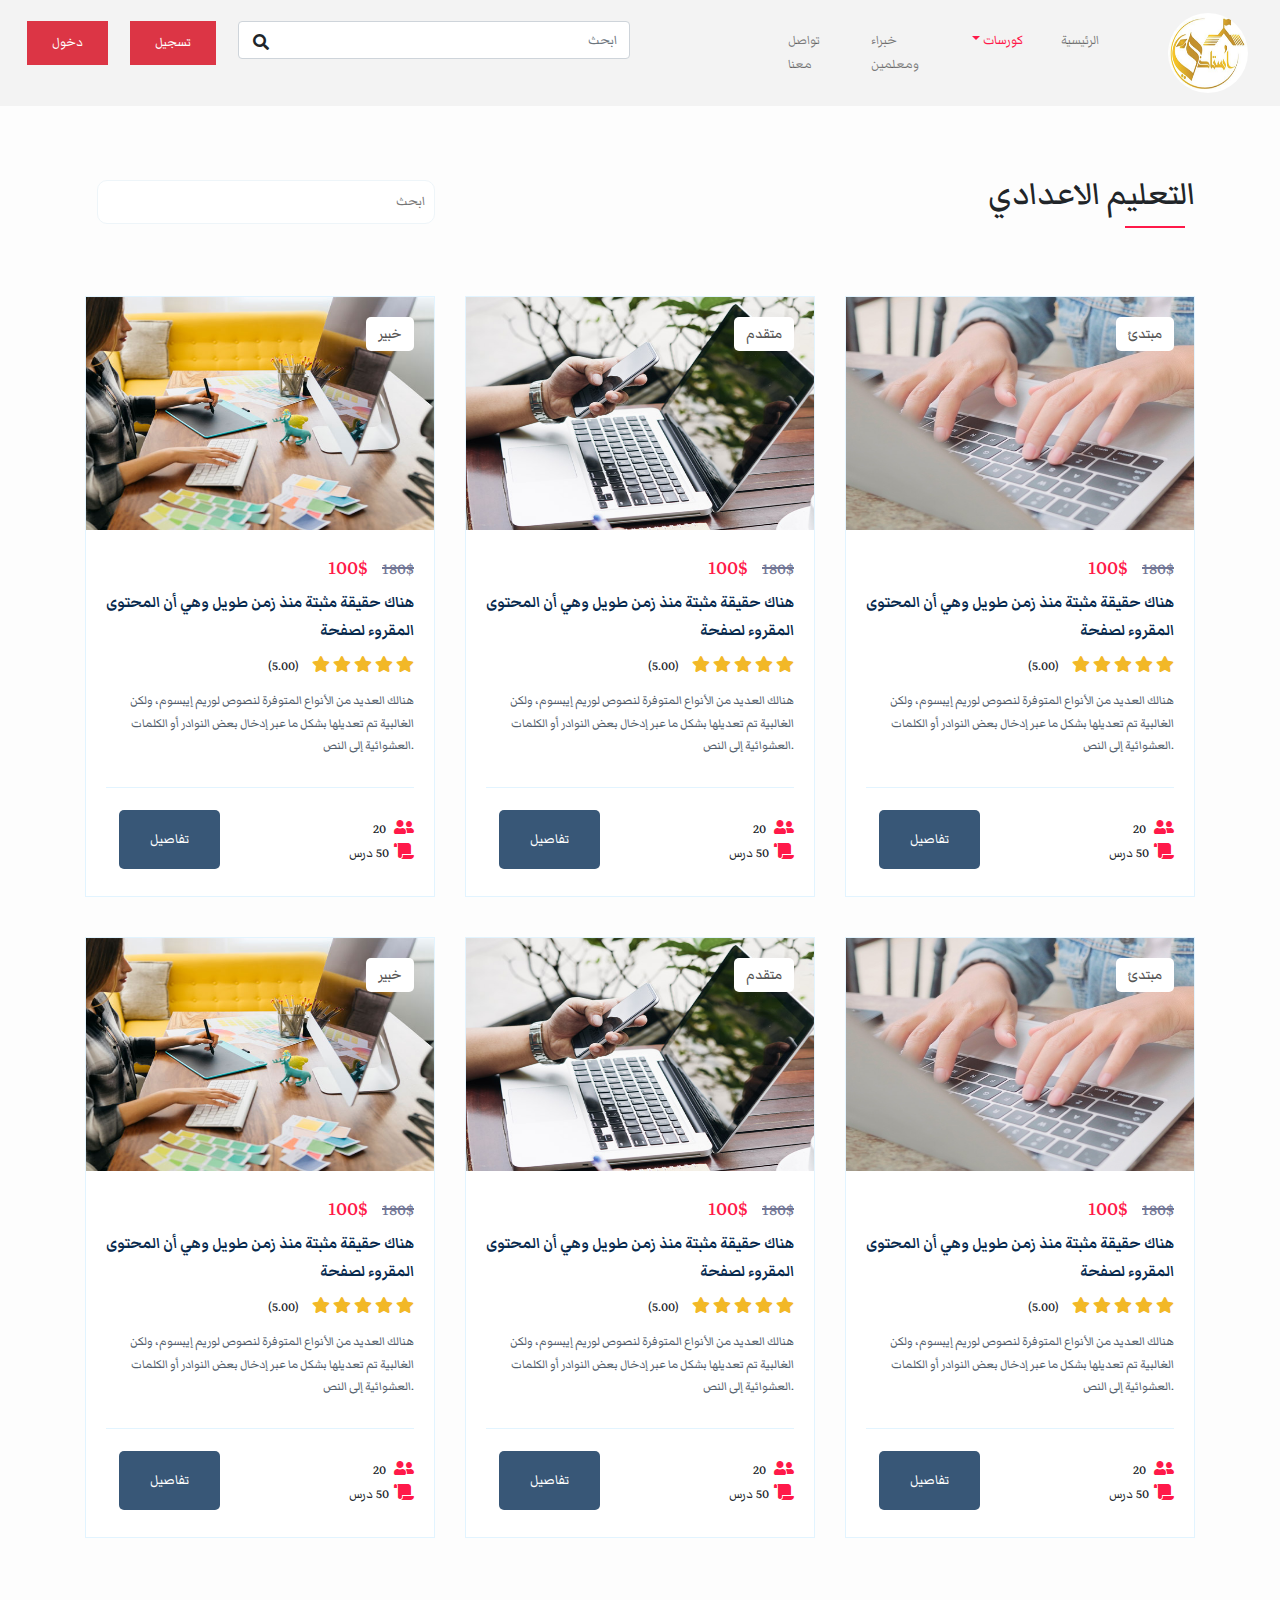
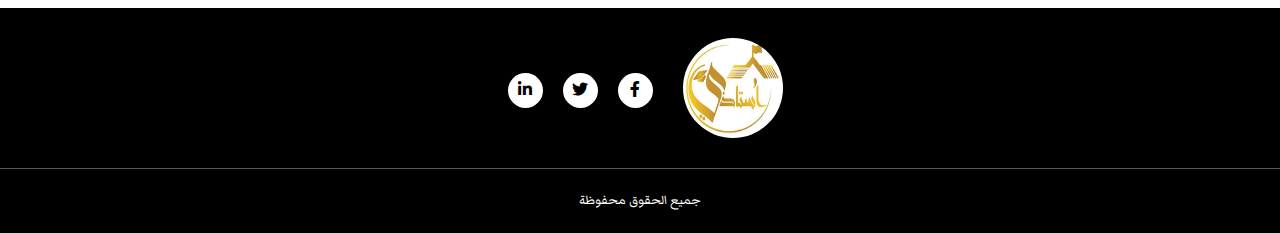
<file: Ostazy/courses/2 preparatory/index.html>
<!DOCTYPE html>
<html>
<head>
    <meta charset="UTF-8">
    <meta name="viewport" content="width=device-width, initial-scale=1.0">
    <meta http-equiv="X-UA-Compatible" content="ie=edge">
    <title> التعليم الاعدادي </title>
    <link href="https://fonts.googleapis.com/css2?family=Markazi+Text:wght@700&display=swap" rel="stylesheet">
    <link rel='stylesheet' href='../../css/all.min.css'>
    <link rel='stylesheet' href='../../css/bootstrap.min.css'>
    <link rel="stylesheet" href="../../css/owl.carousel.css">
    <link rel="stylesheet" href="preparatory.css">
</head>

<body dir="rtl">
<!------------------------------------------start navbar ---------------------->
    <nav class="navbar navbar-expand-lg navbar-light bg-light">
        <a class="navbar-brand logo" href="../../index.html"><img src="../../imgs/logos/gold.PNG" alt=""> </a>
        <button class="navbar-toggler" type="button" data-toggle="collapse" data-target="#navbarSupportedContent" aria-controls="navbarSupportedContent" aria-expanded="false" aria-label="Toggle navigation">
        <span class="navbar-toggler-icon"></span>
        </button>

        <div class="collapse navbar-collapse" id="navbarSupportedContent">
            <ul class="navbar-nav list">
                <li class="nav-item">
                    <a class="nav-link " href="../../index.html" data-scroll="#home">الرئيسية  </a>
                </li>
                
                <li class="nav-item dropdown">
                    <a class="nav-link dropdown-toggle active_a" href="#" id="navbarDropdown" role="button" data-toggle="dropdown" aria-haspopup="true" aria-expanded="false">
                        كورسات 
                    </a>
                    <div class="dropdown-menu text-right" aria-labelledby="navbarDropdown">
                        <a class="dropdown-item" href="../1 primary/index.html"> التعليم الابتدائي </a>
                        <div class="dropdown-divider"></div>
                        <a class="dropdown-item active_back" href="#"> التعليم الاعدادي</a>
                        <div class="dropdown-divider"></div>
                        <a class="dropdown-item" href="../3 secondary/index.html"> التعليم الثانوي</a>
                    </div>
                </li>

                <li class="nav-item">
                    <a class="nav-link" href="../../about_us/index.html" >خبراء ومعلمين </a>
                </li>

                <li class="nav-item">
                    <a class="nav-link" href="../../contact/index.html" >تواصل معنا </a>
                </li>

                <li>
                    <form class="form-inline my-2 my-lg-0">
                        <input class="form-control mr-sm-2" type="search" placeholder="ابحث" aria-label="Search">
                        <i class="fas fa-search"></i> 
                    </form>
                </li>

                <li class="nav-item">
                    <a class="nav-link btn-danger text-center" href="#"> تسجيل   </a>
                </li>

                <li class="nav-item">
                    <a class="nav-link btn-danger text-center" ref="#"> دخول   </a>
                </li>
            </ul>
        </div>
    </nav>
<!-------------------------------------------- end  navbar ---------------------->




<!--------------------------------------- start content     ------------------------>
<section class='content'>
    <div class="container">

        <div class="row head">
            <div class="col-md col-lg-8">
                <div class="info">
                    <h1>   التعليم الاعدادي </h1>
                    <h4 class='line'> </h4>
                </div>
            </div>
            <div class="col-md col-lg-4">
                <div class="input">
                    <input type="text" placeholder="ابحث">
                </div>
            </div>
        </div>
        
        <div class="row">
            <div class="col-md-6 col-lg-4">
                <div class='item' dir="ltr">
                    <h4 class='title'> مبتدئ </h4> 
                    <div class='cont_img'>  <img src='../../imgs/courses/primary/content/beginner.jpg'> </div>
                    <div class='salary_content text-right'>
                        <div class="price"> <span class='rel'> 100$ </span> <span class='del'> 180$</span></div>
                        <h4 class='desc'>
                            <a href="#"> هناك حقيقة مثبتة منذ زمن طويل وهي أن المحتوى المقروء لصفحة </a>
                        </h4>
                        <div class="rating">
                            <span>(5.00)</span>
                            <a href="#"><i class="fa fa-star"></i></a>
                            <a href="#"><i class="fa fa-star"></i></a>
                            <a href="#"><i class="fa fa-star"></i></a>
                            <a href="#"><i class="fa fa-star"></i></a>
                            <a href="#"><i class="fa fa-star"></i></a>
                        </div>
                        <p class='lead'>
                            هنالك العديد من الأنواع المتوفرة لنصوص لوريم إيبسوم، ولكن الغالبية تم تعديلها بشكل ما عبر إدخال بعض النوادر أو الكلمات العشوائية إلى النص.
                        </p>
                        <div class="foot">
                            <div class='btn'>   <a href="" class="btn"> تفاصيل </a> </div>
                            <div class="status">
                                <div> 20 <i class="fas fa-user-friends"></i></div>
                                <div dir="rtl">  <span> <i class="fas fa-scroll"></i>50</span> <span> درس</span> </div>
                            </div>
                        </div>
                    </div>
                </div>
            </div>

            <div class="col-md-6 col-lg-4">
                <div class='item' dir="ltr">
                    <h4 class='title'> متقدم </h4> 
                    <div class='cont_img'>  <img src='../../imgs/courses/primary/content/addvanced.jpg'> </div>
                    <div class='salary_content text-right'>
                        <div class="price"> <span class='rel'> 100$ </span> <span class='del'> 180$</span></div>
                        <h4 class='desc'>
                            <a href="#"> هناك حقيقة مثبتة منذ زمن طويل وهي أن المحتوى المقروء لصفحة </a>
                        </h4>
                        <div class="rating">
                            <span>(5.00)</span>
                            <a href="#"><i class="fa fa-star"></i></a>
                            <a href="#"><i class="fa fa-star"></i></a>
                            <a href="#"><i class="fa fa-star"></i></a>
                            <a href="#"><i class="fa fa-star"></i></a>
                            <a href="#"><i class="fa fa-star"></i></a>
                        </div>
                        <p class='lead'>
                            هنالك العديد من الأنواع المتوفرة لنصوص لوريم إيبسوم، ولكن الغالبية تم تعديلها بشكل ما عبر إدخال بعض النوادر أو الكلمات العشوائية إلى النص.
                        </p>
                        <div class="foot">
                            <div class='btn'>   <a href="" class="btn"> تفاصيل </a> </div>
                            <div class="status">
                                <div> 20 <i class="fas fa-user-friends"></i></div>
                                <div dir="rtl">  <span> <i class="fas fa-scroll"></i>50</span> <span> درس</span> </div>
                            </div>
                        </div>
                    </div>
                </div>
            </div>

            <div class="col-md-6 col-lg-4">
                <div class='item' dir="ltr">
                    <h4 class='title'> خبير </h4> 
                    <div class='cont_img'>  <img src='../../imgs/courses/primary/content/expert.jpg'> </div>
                    <div class='salary_content text-right'>
                        <div class="price"> <span class='rel'> 100$ </span> <span class='del'> 180$</span></div>
                        <h4 class='desc'>
                            <a href="#"> هناك حقيقة مثبتة منذ زمن طويل وهي أن المحتوى المقروء لصفحة </a>
                        </h4>
                        <div class="rating">
                            <span>(5.00)</span>
                            <a href="#"><i class="fa fa-star"></i></a>
                            <a href="#"><i class="fa fa-star"></i></a>
                            <a href="#"><i class="fa fa-star"></i></a>
                            <a href="#"><i class="fa fa-star"></i></a>
                            <a href="#"><i class="fa fa-star"></i></a>
                        </div>
                        <p class='lead'>
                            هنالك العديد من الأنواع المتوفرة لنصوص لوريم إيبسوم، ولكن الغالبية تم تعديلها بشكل ما عبر إدخال بعض النوادر أو الكلمات العشوائية إلى النص.
                        </p>
                        <div class="foot">
                            <div class='btn'>   <a href="" class="btn"> تفاصيل </a> </div>
                            <div class="status">
                                <div> 20 <i class="fas fa-user-friends"></i></div>
                                <div dir="rtl">  <span> <i class="fas fa-scroll"></i>50</span> <span> درس</span> </div>
                            </div>
                        </div>
                    </div>
                </div>
            </div>

                        <div class="col-md-6 col-lg-4">
                <div class='item' dir="ltr">
                    <h4 class='title'> مبتدئ </h4> 
                    <div class='cont_img'>  <img src='../../imgs/courses/primary/content/beginner.jpg'> </div>
                    <div class='salary_content text-right'>
                        <div class="price"> <span class='rel'> 100$ </span> <span class='del'> 180$</span></div>
                        <h4 class='desc'>
                            <a href="#"> هناك حقيقة مثبتة منذ زمن طويل وهي أن المحتوى المقروء لصفحة </a>
                        </h4>
                        <div class="rating">
                            <span>(5.00)</span>
                            <a href="#"><i class="fa fa-star"></i></a>
                            <a href="#"><i class="fa fa-star"></i></a>
                            <a href="#"><i class="fa fa-star"></i></a>
                            <a href="#"><i class="fa fa-star"></i></a>
                            <a href="#"><i class="fa fa-star"></i></a>
                        </div>
                        <p class='lead'>
                            هنالك العديد من الأنواع المتوفرة لنصوص لوريم إيبسوم، ولكن الغالبية تم تعديلها بشكل ما عبر إدخال بعض النوادر أو الكلمات العشوائية إلى النص.
                        </p>
                        <div class="foot">
                            <div class='btn'>   <a href="" class="btn"> تفاصيل </a> </div>
                            <div class="status">
                                <div> 20 <i class="fas fa-user-friends"></i></div>
                                <div dir="rtl">  <span> <i class="fas fa-scroll"></i>50</span> <span> درس</span> </div>
                            </div>
                        </div>
                    </div>
                </div>
            </div>

            <div class="col-md-6 col-lg-4">
                <div class='item' dir="ltr">
                    <h4 class='title'> متقدم </h4> 
                    <div class='cont_img'>  <img src='../../imgs/courses/primary/content/addvanced.jpg'> </div>
                    <div class='salary_content text-right'>
                        <div class="price"> <span class='rel'> 100$ </span> <span class='del'> 180$</span></div>
                        <h4 class='desc'>
                            <a href="#"> هناك حقيقة مثبتة منذ زمن طويل وهي أن المحتوى المقروء لصفحة </a>
                        </h4>
                        <div class="rating">
                            <span>(5.00)</span>
                            <a href="#"><i class="fa fa-star"></i></a>
                            <a href="#"><i class="fa fa-star"></i></a>
                            <a href="#"><i class="fa fa-star"></i></a>
                            <a href="#"><i class="fa fa-star"></i></a>
                            <a href="#"><i class="fa fa-star"></i></a>
                        </div>
                        <p class='lead'>
                            هنالك العديد من الأنواع المتوفرة لنصوص لوريم إيبسوم، ولكن الغالبية تم تعديلها بشكل ما عبر إدخال بعض النوادر أو الكلمات العشوائية إلى النص.
                        </p>
                        <div class="foot">
                            <div class='btn'>   <a href="" class="btn"> تفاصيل </a> </div>
                            <div class="status">
                                <div> 20 <i class="fas fa-user-friends"></i></div>
                                <div dir="rtl">  <span> <i class="fas fa-scroll"></i>50</span> <span> درس</span> </div>
                            </div>
                        </div>
                    </div>
                </div>
            </div>

            <div class="col-md-6 col-lg-4">
                <div class='item' dir="ltr">
                    <h4 class='title'> خبير </h4> 
                    <div class='cont_img'>  <img src='../../imgs/courses/primary/content/expert.jpg'> </div>
                    <div class='salary_content text-right'>
                        <div class="price"> <span class='rel'> 100$ </span> <span class='del'> 180$</span></div>
                        <h4 class='desc'>
                            <a href="#"> هناك حقيقة مثبتة منذ زمن طويل وهي أن المحتوى المقروء لصفحة </a>
                        </h4>
                        <div class="rating">
                            <span>(5.00)</span>
                            <a href="#"><i class="fa fa-star"></i></a>
                            <a href="#"><i class="fa fa-star"></i></a>
                            <a href="#"><i class="fa fa-star"></i></a>
                            <a href="#"><i class="fa fa-star"></i></a>
                            <a href="#"><i class="fa fa-star"></i></a>
                        </div>
                        <p class='lead'>
                            هنالك العديد من الأنواع المتوفرة لنصوص لوريم إيبسوم، ولكن الغالبية تم تعديلها بشكل ما عبر إدخال بعض النوادر أو الكلمات العشوائية إلى النص.
                        </p>
                        <div class="foot">
                            <div class='btn'>   <a href="" class="btn"> تفاصيل </a> </div>
                            <div class="status">
                                <div> 20 <i class="fas fa-user-friends"></i></div>
                                <div dir="rtl">  <span> <i class="fas fa-scroll"></i>50</span> <span> درس</span> </div>
                            </div>
                        </div>
                    </div>
                </div>
            </div>
        </div>
    </div>
</section>
<!--------------------------------------- end content    ------------------------>





<!--------------------------------------- start footer     ------------------------>
<footer id='foot'>
    <div class="container">
        <div class="info text-center">
            <div class="cont_img"> <img src='../../imgs/logos/gold.PNG'/></div>
            <div class="social">
                <a class="face" href='#'><i class="fab fa-facebook-f"> </i>     </a>
                <a class="twitter" href='#'> <i class="fab fa-twitter"></i>     </a>
                <a class="linkd" href='#'><i class="fab fa-linkedin-in"></i>   </a>
            </div>
        </div>
    </div>
</footer>
<div class='copyright text-center'> جميع الحقوق محفوظة </div>
<!--------------------------------------- end footer      ------------------------>
<!--------------------------- start scroll to top --------------------->
<div class="scroll_top ">
    <i class="fas fa-angle-up"></i>
</div>
<!------------------------------- end scroll to top ---------------- -->

    <script src='../../js/jquery-3.4.1.min.js'> </script>
    <script src='../../js/bootstrap.min.js'></script>
    <script src='../../js/owl.carousel.min.js'></script>
    <script src='../../js/popper.js'></script>
    <script src="../../js/mixitup.min.js"> </script>
    <script src='../../js/scripts.js'></script>
</body>
</html>
</file>
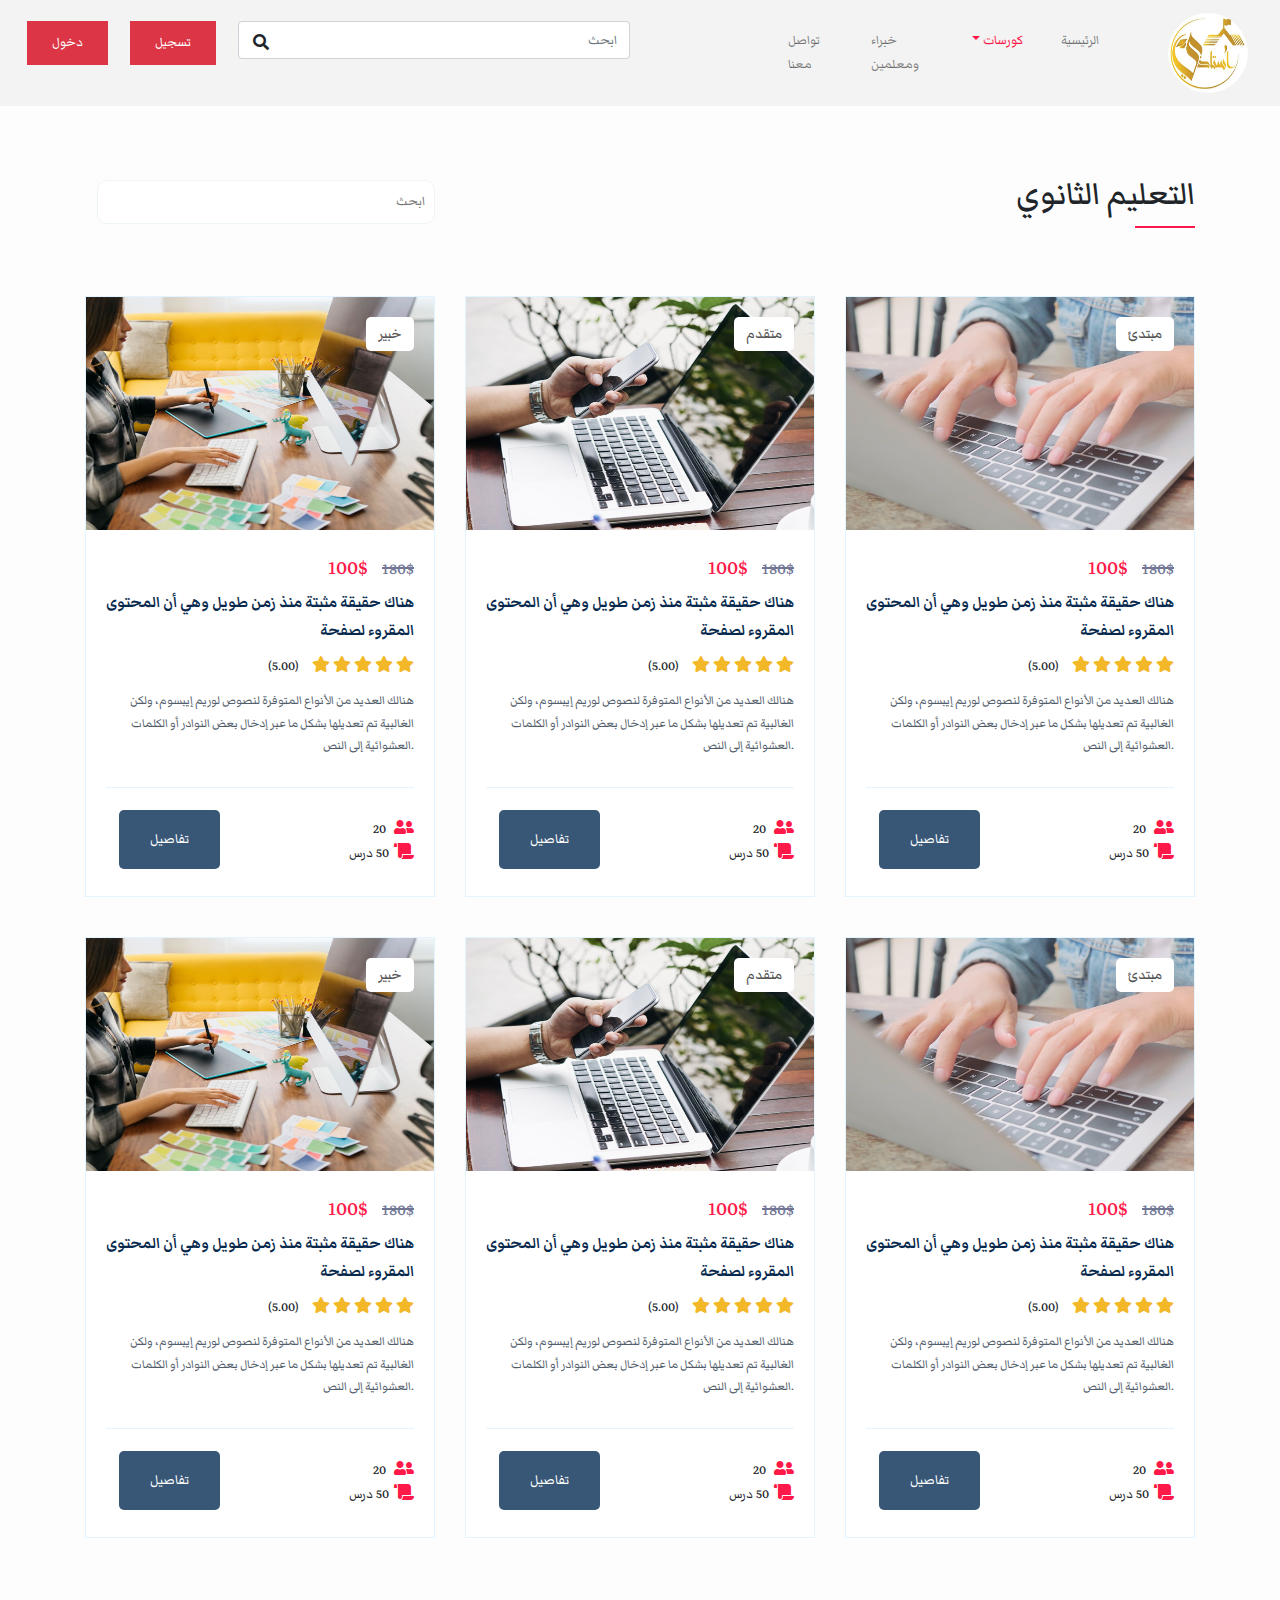
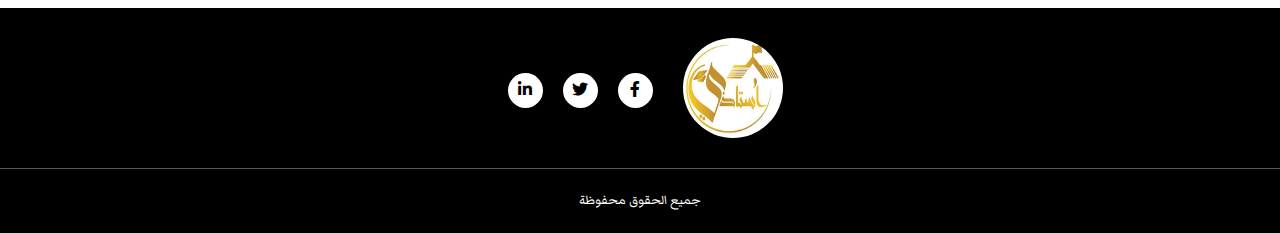
<file: Ostazy/courses/3 secondary/index.html>
<!DOCTYPE html>
<html>
<head>
    <meta charset="UTF-8">
    <meta name="viewport" content="width=device-width, initial-scale=1.0">
    <meta http-equiv="X-UA-Compatible" content="ie=edge">
    <title> التعليم الثانوي</title>
    <link href="https://fonts.googleapis.com/css2?family=Markazi+Text:wght@700&display=swap" rel="stylesheet">
    <link rel='stylesheet' href='../../css/all.min.css'>
    <link rel='stylesheet' href='../../css/bootstrap.min.css'>
    <link rel="stylesheet" href="../../css/owl.carousel.css">
    <link rel="stylesheet" href="secondary.css">
</head>

<body dir="rtl">
<!------------------------------------------start navbar ---------------------->
    <nav class="navbar navbar-expand-lg navbar-light bg-light">
        <a class="navbar-brand logo" href="../../index.html"><img src="../../imgs/logos/gold.PNG" alt=""> </a>
        <button class="navbar-toggler" type="button" data-toggle="collapse" data-target="#navbarSupportedContent" aria-controls="navbarSupportedContent" aria-expanded="false" aria-label="Toggle navigation">
        <span class="navbar-toggler-icon"></span>
        </button>

        <div class="collapse navbar-collapse" id="navbarSupportedContent">
            <ul class="navbar-nav list">
                <li class="nav-item">
                    <a class="nav-link " href="../../index.html" data-scroll="#home">الرئيسية  </a>
                </li>
                
                <li class="nav-item dropdown">
                    <a class="nav-link dropdown-toggle active_a" href="#" id="navbarDropdown" role="button" data-toggle="dropdown" aria-haspopup="true" aria-expanded="false">
                        كورسات 
                    </a>
                    <div class="dropdown-menu text-right" aria-labelledby="navbarDropdown">
                        <a class="dropdown-item" href="../1 primary/index.html"> التعليم الابتدائي </a>
                        <div class="dropdown-divider"></div>
                        <a class="dropdown-item" href="../2 preparatory/index.html"> التعليم الاعدادي</a>
                        <div class="dropdown-divider"></div>
                        <a class="dropdown-item active_back" href="#"> التعليم الثانوي</a>
                    </div>
                </li>

                <li class="nav-item">
                    <a class="nav-link" href="../../about_us/index.html">خبراء ومعلمين </a>
                </li>

                <li class="nav-item">
                    <a class="nav-link" href="../../contact/index.html" >تواصل معنا </a>
                </li>

                <li>
                    <form class="form-inline my-2 my-lg-0">
                        <input class="form-control mr-sm-2" type="search" placeholder="ابحث" aria-label="Search">
                        <i class="fas fa-search"></i> 
                    </form>
                </li>

                <li class="nav-item">
                    <a class="nav-link btn-danger text-center" href="#"> تسجيل   </a>
                </li>

                <li class="nav-item">
                    <a class="nav-link btn-danger text-center" ref="#"> دخول   </a>
                </li>
            </ul>
        </div>
    </nav>
<!-------------------------------------------- end  navbar ---------------------->



<!--------------------------------------- start content     ------------------------>
<section class='content'>
    <div class="container">

        <div class="row head">
            <div class="col-md col-lg-8">
                <div class="info">
                    <h1>   التعليم الثانوي </h1>
                    <h4 class='line'> </h4>
                </div>
            </div>
            <div class="col-md col-lg-4">
                <div class="input">
                    <input type="text" placeholder="ابحث">
                </div>
            </div>
        </div>
        
        <div class="row">
            <div class="col-md-6 col-lg-4">
                <div class='item' dir="ltr">
                    <h4 class='title'> مبتدئ </h4> 
                    <div class='cont_img'>  <img src='../../imgs/courses/primary/content/beginner.jpg'> </div>
                    <div class='salary_content text-right'>
                        <div class="price"> <span class='rel'> 100$ </span> <span class='del'> 180$</span></div>
                        <h4 class='desc'>
                            <a href="#"> هناك حقيقة مثبتة منذ زمن طويل وهي أن المحتوى المقروء لصفحة </a>
                        </h4>
                        <div class="rating">
                            <span>(5.00)</span>
                            <a href="#"><i class="fa fa-star"></i></a>
                            <a href="#"><i class="fa fa-star"></i></a>
                            <a href="#"><i class="fa fa-star"></i></a>
                            <a href="#"><i class="fa fa-star"></i></a>
                            <a href="#"><i class="fa fa-star"></i></a>
                        </div>
                        <p class='lead'>
                            هنالك العديد من الأنواع المتوفرة لنصوص لوريم إيبسوم، ولكن الغالبية تم تعديلها بشكل ما عبر إدخال بعض النوادر أو الكلمات العشوائية إلى النص.
                        </p>
                        <div class="foot">
                            <div class='btn'>   <a href="" class="btn"> تفاصيل </a> </div>
                            <div class="status">
                                <div> 20 <i class="fas fa-user-friends"></i></div>
                                <div dir="rtl">  <span> <i class="fas fa-scroll"></i>50</span> <span> درس</span> </div>
                            </div>
                        </div>
                    </div>
                </div>
            </div>

            <div class="col-md-6 col-lg-4">
                <div class='item' dir="ltr">
                    <h4 class='title'> متقدم </h4> 
                    <div class='cont_img'>  <img src='../../imgs/courses/primary/content/addvanced.jpg'> </div>
                    <div class='salary_content text-right'>
                        <div class="price"> <span class='rel'> 100$ </span> <span class='del'> 180$</span></div>
                        <h4 class='desc'>
                            <a href="#"> هناك حقيقة مثبتة منذ زمن طويل وهي أن المحتوى المقروء لصفحة </a>
                        </h4>
                        <div class="rating">
                            <span>(5.00)</span>
                            <a href="#"><i class="fa fa-star"></i></a>
                            <a href="#"><i class="fa fa-star"></i></a>
                            <a href="#"><i class="fa fa-star"></i></a>
                            <a href="#"><i class="fa fa-star"></i></a>
                            <a href="#"><i class="fa fa-star"></i></a>
                        </div>
                        <p class='lead'>
                            هنالك العديد من الأنواع المتوفرة لنصوص لوريم إيبسوم، ولكن الغالبية تم تعديلها بشكل ما عبر إدخال بعض النوادر أو الكلمات العشوائية إلى النص.
                        </p>
                        <div class="foot">
                            <div class='btn'>   <a href="" class="btn"> تفاصيل </a> </div>
                            <div class="status">
                                <div> 20 <i class="fas fa-user-friends"></i></div>
                                <div dir="rtl">  <span> <i class="fas fa-scroll"></i>50</span> <span> درس</span> </div>
                            </div>
                        </div>
                    </div>
                </div>
            </div>

            <div class="col-md-6 col-lg-4">
                <div class='item' dir="ltr">
                    <h4 class='title'> خبير </h4> 
                    <div class='cont_img'>  <img src='../../imgs/courses/primary/content/expert.jpg'> </div>
                    <div class='salary_content text-right'>
                        <div class="price"> <span class='rel'> 100$ </span> <span class='del'> 180$</span></div>
                        <h4 class='desc'>
                            <a href="#"> هناك حقيقة مثبتة منذ زمن طويل وهي أن المحتوى المقروء لصفحة </a>
                        </h4>
                        <div class="rating">
                            <span>(5.00)</span>
                            <a href="#"><i class="fa fa-star"></i></a>
                            <a href="#"><i class="fa fa-star"></i></a>
                            <a href="#"><i class="fa fa-star"></i></a>
                            <a href="#"><i class="fa fa-star"></i></a>
                            <a href="#"><i class="fa fa-star"></i></a>
                        </div>
                        <p class='lead'>
                            هنالك العديد من الأنواع المتوفرة لنصوص لوريم إيبسوم، ولكن الغالبية تم تعديلها بشكل ما عبر إدخال بعض النوادر أو الكلمات العشوائية إلى النص.
                        </p>
                        <div class="foot">
                            <div class='btn'>   <a href="" class="btn"> تفاصيل </a> </div>
                            <div class="status">
                                <div> 20 <i class="fas fa-user-friends"></i></div>
                                <div dir="rtl">  <span> <i class="fas fa-scroll"></i>50</span> <span> درس</span> </div>
                            </div>
                        </div>
                    </div>
                </div>
            </div>

                        <div class="col-md-6 col-lg-4">
                <div class='item' dir="ltr">
                    <h4 class='title'> مبتدئ </h4> 
                    <div class='cont_img'>  <img src='../../imgs/courses/primary/content/beginner.jpg'> </div>
                    <div class='salary_content text-right'>
                        <div class="price"> <span class='rel'> 100$ </span> <span class='del'> 180$</span></div>
                        <h4 class='desc'>
                            <a href="#"> هناك حقيقة مثبتة منذ زمن طويل وهي أن المحتوى المقروء لصفحة </a>
                        </h4>
                        <div class="rating">
                            <span>(5.00)</span>
                            <a href="#"><i class="fa fa-star"></i></a>
                            <a href="#"><i class="fa fa-star"></i></a>
                            <a href="#"><i class="fa fa-star"></i></a>
                            <a href="#"><i class="fa fa-star"></i></a>
                            <a href="#"><i class="fa fa-star"></i></a>
                        </div>
                        <p class='lead'>
                            هنالك العديد من الأنواع المتوفرة لنصوص لوريم إيبسوم، ولكن الغالبية تم تعديلها بشكل ما عبر إدخال بعض النوادر أو الكلمات العشوائية إلى النص.
                        </p>
                        <div class="foot">
                            <div class='btn'>   <a href="" class="btn"> تفاصيل </a> </div>
                            <div class="status">
                                <div> 20 <i class="fas fa-user-friends"></i></div>
                                <div dir="rtl">  <span> <i class="fas fa-scroll"></i>50</span> <span> درس</span> </div>
                            </div>
                        </div>
                    </div>
                </div>
            </div>

            <div class="col-md-6 col-lg-4">
                <div class='item' dir="ltr">
                    <h4 class='title'> متقدم </h4> 
                    <div class='cont_img'>  <img src='../../imgs/courses/primary/content/addvanced.jpg'> </div>
                    <div class='salary_content text-right'>
                        <div class="price"> <span class='rel'> 100$ </span> <span class='del'> 180$</span></div>
                        <h4 class='desc'>
                            <a href="#"> هناك حقيقة مثبتة منذ زمن طويل وهي أن المحتوى المقروء لصفحة </a>
                        </h4>
                        <div class="rating">
                            <span>(5.00)</span>
                            <a href="#"><i class="fa fa-star"></i></a>
                            <a href="#"><i class="fa fa-star"></i></a>
                            <a href="#"><i class="fa fa-star"></i></a>
                            <a href="#"><i class="fa fa-star"></i></a>
                            <a href="#"><i class="fa fa-star"></i></a>
                        </div>
                        <p class='lead'>
                            هنالك العديد من الأنواع المتوفرة لنصوص لوريم إيبسوم، ولكن الغالبية تم تعديلها بشكل ما عبر إدخال بعض النوادر أو الكلمات العشوائية إلى النص.
                        </p>
                        <div class="foot">
                            <div class='btn'>   <a href="" class="btn"> تفاصيل </a> </div>
                            <div class="status">
                                <div> 20 <i class="fas fa-user-friends"></i></div>
                                <div dir="rtl">  <span> <i class="fas fa-scroll"></i>50</span> <span> درس</span> </div>
                            </div>
                        </div>
                    </div>
                </div>
            </div>

            <div class="col-md-6 col-lg-4">
                <div class='item' dir="ltr">
                    <h4 class='title'> خبير </h4> 
                    <div class='cont_img'>  <img src='../../imgs/courses/primary/content/expert.jpg'> </div>
                    <div class='salary_content text-right'>
                        <div class="price"> <span class='rel'> 100$ </span> <span class='del'> 180$</span></div>
                        <h4 class='desc'>
                            <a href="#"> هناك حقيقة مثبتة منذ زمن طويل وهي أن المحتوى المقروء لصفحة </a>
                        </h4>
                        <div class="rating">
                            <span>(5.00)</span>
                            <a href="#"><i class="fa fa-star"></i></a>
                            <a href="#"><i class="fa fa-star"></i></a>
                            <a href="#"><i class="fa fa-star"></i></a>
                            <a href="#"><i class="fa fa-star"></i></a>
                            <a href="#"><i class="fa fa-star"></i></a>
                        </div>
                        <p class='lead'>
                            هنالك العديد من الأنواع المتوفرة لنصوص لوريم إيبسوم، ولكن الغالبية تم تعديلها بشكل ما عبر إدخال بعض النوادر أو الكلمات العشوائية إلى النص.
                        </p>
                        <div class="foot">
                            <div class='btn'>   <a href="" class="btn"> تفاصيل </a> </div>
                            <div class="status">
                                <div> 20 <i class="fas fa-user-friends"></i></div>
                                <div dir="rtl">  <span> <i class="fas fa-scroll"></i>50</span> <span> درس</span> </div>
                            </div>
                        </div>
                    </div>
                </div>
            </div>
        </div>
    </div>
</section>
<!--------------------------------------- end content    ------------------------>



<!--------------------------------------- start footer     ------------------------>
<footer id='foot'>
    <div class="container">
        <div class="info text-center">
            <div class="cont_img"> <img src='../../imgs/logos/gold.PNG'/></div>
            <div class="social">
                <a class="face" href='#'><i class="fab fa-facebook-f"> </i>     </a>
                <a class="twitter" href='#'> <i class="fab fa-twitter"></i>     </a>
                <a class="linkd" href='#'><i class="fab fa-linkedin-in"></i>   </a>
            </div>
        </div>
    </div>
</footer>
<div class='copyright text-center'> جميع الحقوق محفوظة </div>
<!--------------------------------------- end footer      ------------------------>
<!--------------------------- start scroll to top --------------------->
<div class="scroll_top ">
    <i class="fas fa-angle-up"></i>
</div>
<!------------------------------- end scroll to top ---------------- -->

    <script src='../../js/jquery-3.4.1.min.js'> </script>
    <script src='../../js/bootstrap.min.js'></script>
    <script src='../../js/owl.carousel.min.js'></script>
    <script src='../../js/popper.js'></script>
    <script src="../../js/mixitup.min.js"> </script>
    <script src='../../js/scripts.js'></script>
</body>
</html>
</file>
<file: Ostazy/css/home_style.css>
* {
  padding: 0;
  margin: 0;
  -webkit-box-sizing: border-box;
  box-sizing: border-box;
}

body {
  font-family: 'Markazi Text', serif;
  padding-top: 100px;
  background: #fff;
}

body a {
  text-decoration: none;
}

/**************************************** start navbar *****************/
.active_a {
  color: #FF1949 !important;
}

.active_back {
  color: #fff !important;
  background: #FF1949 !important;
}

.bg-light {
  background: #f3f3f3  !important;
  position: fixed;
  width: 100%;
  top: 0;
  z-index: 99999;
}

nav .logo img {
  width: 80px;
  height: 80px;
  border-radius: 50%;
}

@media (min-width: 1200px) {
  nav .navbar-nav {
    margin-right: 50px;
  }
}

nav form {
  overflow: hidden;
  position: relative;
  width: 240px;
}

@media (max-width: 991px) {
  nav form {
    width: 100%;
  }
}

@media (min-width: 1200px) {
  nav form {
    width: 400px;
    margin-right: 120px;
  }
}

nav form input {
  display: block;
  width: 100% !important;
}

nav form i {
  position: absolute;
  left: 15px;
  top: 13px;
}

nav li {
  padding: 11px;
}

nav li .btn-danger {
  color: #fff !important;
  padding: 10px 25px !important;
}

@media (max-width: 991px) {
  nav li .btn-danger {
    width: 100px;
  }
}

nav .dropdown .dropdown-menu {
  border-top: 2px solid #FF1949;
  overflow: hidden;
  padding: 0;
  width: 220px;
  border-radius: 5px;
}

nav .dropdown .dropdown-menu .dropdown-item {
  padding: 10px 24px;
  -webkit-transition: all .2s ease-in-out;
  transition: all .2s ease-in-out;
}

nav .dropdown .dropdown-menu .dropdown-item:hover {
  color: #fff;
  background: #FF1949;
}

nav .dropdown .dropdown-menu .dropdown-divider {
  margin: 0;
}

/**************************************** end navbar *****************/
/**************************************** start header  *****************/
header {
  background: url("../imgs/header/2.jpg");
  background-size: cover;
  height: 100vh;
  position: relative;
}

@media (max-width: 767px) {
  header {
    height: 80vh;
  }
}

header .overlay {
  position: absolute;
  width: 100%;
  height: 100%;
  top: 0;
  left: 0;
  background: #3c4e6d8c;
}

header .info {
  text-align: center;
  position: relative;
  z-index: 9;
  color: #fff;
  padding-top: 150px;
}

header .info h1 {
  margin: 15px auto 30px auto;
  font-weight: bold;
  width: 50%;
  font-size: 53px;
  margin-top: 0;
  margin-bottom: 0;
}

@media (max-width: 1170px) {
  header .info h1 {
    width: 60%;
  }
}

@media (max-width: 992px) {
  header .info h1 {
    font-size: 45px;
  }
}

@media (max-width: 830px) {
  header .info h1 {
    font-size: 45px;
    width: 65%;
  }
}

@media (max-width: 767px) {
  header .info h1 {
    font-size: 40px;
    width: 80%;
  }
}

@media (max-width: 400px) {
  header .info h1 {
    font-size: 40px;
    width: 95%;
  }
}

/**************************************** end header  *****************/
/**************************************** start cards  *****************/
.cards {
  position: relative;
  top: -110px;
}

@media (max-width: 767px) {
  .cards {
    top: -70px;
  }
}

@media (max-width: 767px) {
  .cards .items .col {
    padding: 5px;
  }
}

.cards .items .item {
  padding: 40px 0;
  -webkit-box-align: center;
      -ms-flex-align: center;
          align-items: center;
  -webkit-transition: .3s ease;
  transition: .3s ease;
  border-radius: 10px;
  overflow: hidden;
  text-align: center;
  -webkit-transition: all .3s ease-in-out;
  transition: all .3s ease-in-out;
  -webkit-box-shadow: 0px 8px 16px 0px rgba(146, 184, 255, 0.2);
          box-shadow: 0px 8px 16px 0px rgba(146, 184, 255, 0.2);
}

.cards .items .item:hover {
  -webkit-transform: translate(0, -10px);
          transform: translate(0, -10px);
  border-radius: 0;
}

.cards .items .item a {
  color: #fff;
  text-decoration: none;
}

.cards .items .item a div {
  margin-bottom: 20px;
}

.cards .items .item a div i {
  font-size: 55px;
}

.cards .items .item a p {
  font-size: 20px;
}

@media (max-width: 767px) {
  .cards .items .item {
    padding: 10px 0;
  }
  .cards .items .item a div {
    margin-bottom: 20px;
  }
  .cards .items .item a div i {
    font-size: 25px;
  }
  .cards .items .item a h4 {
    font-size: 18px;
    font-weight: bold;
  }
  .cards .items .item a p {
    font-size: 16px;
  }
}

.cards .items .item_1 {
  background: #f50;
}

.cards .items .item-2 {
  background: #EAB830;
}

.cards .items .item-3 {
  background: #FF1949;
}

/**************************************** end cards    *****************/
/**************************************** start courses    *****************/
.courses {
  height: 830px;
  overflow: hidden;
}

.courses .line {
  width: 40px;
  height: 2px;
  margin: 0 auto;
  background: #FF1949;
}

.courses .head {
  margin: 40px 0;
}

.courses .head ul {
  list-style: none;
  padding: 0;
  margin: 0;
  display: -webkit-box;
  display: -ms-flexbox;
  display: flex;
  -webkit-box-pack: center;
      -ms-flex-pack: center;
          justify-content: center;
}

.courses .head ul li {
  margin: 0 10px;
}

.courses .head ul li a {
  text-decoration: none;
  cursor: pointer;
  padding: 8px 25px;
  font-size: 18px;
}

@media (max-width: 767px) {
  .courses .head ul li a {
    padding: 8px;
  }
}

.courses .head ul li a:hover {
  background: #FF1949;
  color: #fff;
}

.courses .active_link {
  background: #FF1949;
  color: #fff !important;
  padding: 8px 25px;
}

.courses .slider {
  margin-top: 50px;
}

.courses .slider .item {
  border: 1px solid #e2f4ff;
  background: #fff;
  -webkit-transition: .4s;
  transition: .4s;
  position: relative;
  margin: 10px;
}

.courses .slider .item:hover {
  -webkit-box-shadow: 0 0 7px 1px #e2f4ff;
          box-shadow: 0 0 7px 1px #e2f4ff;
}

.courses .slider .item .title {
  position: absolute;
  top: 20px;
  right: 20px;
  padding: 7px 12px;
  background: #fff;
  color: #555;
  border-radius: 5px;
  z-index: 99;
  font-size: 17px;
}

.courses .slider .item .cont_img {
  width: 100%;
  height: 233px;
}

.courses .slider .item .cont_img img {
  width: 100%;
  height: 100%;
}

.courses .slider .item .salary_content {
  text-align: left;
  padding: 20px;
}

.courses .slider .item .salary_content .price .rel {
  color: #FF1949;
  font-size: 25px;
  padding-right: 10px;
}

.courses .slider .item .salary_content .price .del {
  text-decoration: line-through;
  color: #727695;
  font-weight: 400;
  font-size: 20px;
}

.courses .slider .item .salary_content .desc a {
  text-decoration: none;
  font-size: 19px;
  font-weight: bold;
  color: #07294D;
}

.courses .slider .item .salary_content .desc a:hover {
  color: #FF1949;
}

.courses .slider .item .salary_content .rating {
  margin: 10px 0;
}

.courses .slider .item .salary_content .rating span {
  padding: 0 10px;
}

.courses .slider .item .salary_content .rating a {
  color: #F2B827;
}

.courses .slider .item .salary_content .lead {
  color: #535E6B;
  font-size: 15px;
}

.courses .slider .item .salary_content .foot {
  display: -webkit-box;
  display: -ms-flexbox;
  display: flex;
  border-top: 1px solid #e2f4ff;
  padding-top: 15px;
  margin-top: 30px;
  -webkit-box-pack: justify;
      -ms-flex-pack: justify;
          justify-content: space-between;
}

.courses .slider .item .salary_content .foot .btn a {
  text-decoration: none;
  padding: 16px 30px;
  border-radius: 5px;
  font-size: 17px;
  border: 1px solid transparent;
  -webkit-transform: translateY(0px);
  transform: translateY(0px);
  -webkit-transition: all 0.3s ease-in-out;
  transition: all 0.3s ease-in-out;
  background: #385777;
  color: #fff;
}

.courses .slider .item .salary_content .foot .btn a:hover {
  background: #FF1949;
}

.courses .slider .item .salary_content .foot .status {
  padding-top: 15px;
}

.courses .slider .item .salary_content .foot .status i {
  padding-left: 5px;
  color: #FF1949;
}

/**************************************** end courses    *****************/
/****************************************  start teachers *****************/
.teachers {
  margin-top: 70px;
  padding: 100px 0;
  background: #EEF1EF;
  overflow: hidden;
}

.teachers .line {
  width: 60px;
  height: 2px;
  margin: 0 auto 50px auto;
  background: #FF1949;
}

.teachers .item {
  text-align: center;
  background: #fff;
  padding: 25px 25px 5px 25px;
  margin: 15px 15px 30px 15px;
  -webkit-transition: .4s;
  transition: .4s;
}

.teachers .item:hover {
  -webkit-box-shadow: 0 0 7px 2px #e2f4ff;
          box-shadow: 0 0 7px 2px #e2f4ff;
}

.teachers .item:hover .item_body .social {
  display: -webkit-box;
  display: -ms-flexbox;
  display: flex;
}

.teachers .item:hover .item_body {
  -webkit-transform: translate(0, -20px);
          transform: translate(0, -20px);
}

.teachers .item .item_body {
  -webkit-transition: all .4s ease-in-out;
  transition: all .4s ease-in-out;
  margin: 0 auto;
}

.teachers .item .item_body .cont_img {
  width: 150px;
  height: 150px;
  border-radius: 50%;
  overflow: hidden;
  margin: 15px auto;
}

@media (max-width: 992px) {
  .teachers .item .item_body .cont_img {
    width: 180px;
    height: 180px;
  }
}

.teachers .item .item_body .cont_img img {
  width: 100%;
  height: 100%;
}

.teachers .item .item_body h2 {
  color: #07294D;
}

.teachers .item .item_body p {
  color: #FF1949;
}

.teachers .item .item_body .social {
  margin-top: 20px;
  padding: 0;
  display: -webkit-box;
  display: -ms-flexbox;
  display: flex;
  display: none;
  -webkit-box-pack: justify;
      -ms-flex-pack: justify;
          justify-content: space-between;
}

.teachers .item .item_body .social a {
  display: inline-block;
  margin: 0 10px;
  border-radius: 50%;
  width: 35px;
  height: 35px;
  text-align-last: center;
  line-height: 37px;
  -webkit-transition: all .5s ease-in-out;
  transition: all .5s ease-in-out;
}

.teachers .item .item_body .social a:hover {
  background: #FF1949;
}

.teachers .item .item_body .social a i {
  color: #fff;
}

.teachers .item .item_body .social .face {
  background: #222;
}

.teachers .item .item_body .social .twitter {
  background: #1da1f2;
}

.teachers .item .item_body .social .linkd {
  background: #0077b5;
}

/**************************************** end teachers    *****************/
/**************************************** start about us    *****************/
.about_us {
  padding: 80px 0;
  margin-top: 80px;
}

.about_us .line {
  width: 60px;
  height: 2px;
  margin: 0 auto 70px auto;
  background: #FF1949;
}

.about_us .item {
  margin: 10px 10px 25px 10px;
}

.about_us .item .info {
  background: #222222;
  border-radius: 14px;
  border-top: 3px solid #FF1949;
  position: relative;
  padding: 30px;
  text-align: right;
}

.about_us .item .info::after {
  content: '';
  position: absolute;
  bottom: -19px;
  color: #f50;
  right: 36px;
  border-left: 20px solid transparent;
  border-right: 20px solid transparent;
  border-top: 20px solid #222222;
}

.about_us .item .info p {
  margin-bottom: 25px;
  position: relative;
  color: #fff;
}

.about_us .item .info .rating {
  margin-top: 0;
}

.about_us .item .info .rating a {
  color: #EAB830;
}

.about_us .item .developer {
  display: -webkit-box;
  display: -ms-flexbox;
  display: flex;
  margin-top: 40px;
  padding-right: 17px;
}

.about_us .item .developer .cont_img {
  width: 90px;
  height: 90px;
  border-radius: 50%;
  overflow: hidden;
  margin-left: 10px;
}

.about_us .item .developer .cont_img img {
  width: 100%;
  height: 100%;
}

.about_us .item .developer .dev_info {
  padding: 20px 10px 0 0;
  text-align: right;
}

.about_us .item .developer .dev_info h2 {
  color: #07294D;
  margin-bottom: 0;
}

.about_us .item .developer .dev_info p {
  margin-top: 0;
  color: #FF1949;
}

/**************************************** end about us    *****************/
/**************************************** start footer    *****************/
footer {
  background: #000;
  padding: 20px 0;
}

footer .info {
  color: #fff;
  margin: 10px auto;
  display: -webkit-box;
  display: -ms-flexbox;
  display: flex;
  -webkit-box-pack: center;
      -ms-flex-pack: center;
          justify-content: center;
}

footer .info .cont_img {
  width: 100px;
  height: 100px;
  border-radius: 50%;
  overflow: hidden;
}

footer .info .cont_img img {
  width: 100%;
  height: 100%;
}

footer .info .social {
  margin-right: 20px;
  padding: 0;
  display: -webkit-box;
  display: -ms-flexbox;
  display: flex;
  margin-top: 35px;
}

footer .info .social a {
  display: inline-block;
  margin: 0 10px;
  border-radius: 50%;
  width: 35px;
  height: 35px;
  text-align-last: center;
  line-height: 37px;
  -webkit-transition: all .5s ease-in-out;
  transition: all .5s ease-in-out;
  background: #fff;
}

footer .info .social a:hover {
  background: #FF1949;
  color: #fff;
}

footer .info .social a i {
  color: #000;
}

.copyright {
  padding: 20px;
  border-top: 1px solid #ffffff59;
  background: #000;
  color: #ffff;
}

/**************************************** start scroll to top  *****************/
.scroll_top {
  width: 35px;
  height: 35px;
  display: none;
  border-radius: 50%;
  position: fixed;
  z-index: 999;
  bottom: 50px;
  left: 20px;
  background: #FF1949;
  color: #fff;
  text-align: center;
  line-height: 40px;
  cursor: pointer;
}

.scroll_top i {
  font-size: 25px;
}

/**************************************** end scroll to top  *****************/
/**************************************** end footer    *****************/
/*# sourceMappingURL=home_style.css.map */
</file>
<file: test_sass/css/style.css>
@charset "UTF-8";
* {
  -webkit-box-sizing: border-box;
  box-sizing: border-box;
}

body {
  background: #f1f1f1;
}

.clear_float {
  clear: both;
}

.h1 {
  font-size: 2em;
}

.h1 span {
  color: red;
}

.h1 span span {
  color: green;
}

.text-center {
  text-align: center;
}

hr {
  margin: 30px 0;
}

/******************************* start variabels */
h1 {
  color: #f80;
  background: #147;
}

/****************************** end  variabels */
/******************************* start nesting  */
.parent {
  width: 300px;
  height: 200px;
  border: 1px solid #999;
  background: #fff;
  margin: auto;
}

.parent:hover {
  background: #123;
  cursor: pointer;
}

.parent .child_one {
  margin: 20px;
  background: black;
  color: #fff;
}

.parent .child_two {
  margin: 0 20px 20px 20px;
  background: brown;
  color: white;
}

/******************************* end nesting  */
/******************************* start operators   */
.operators {
  background: #333;
  overflow: hidden;
}

.operators .o-one {
  font-size: 30px;
  float: left;
  width: 25%;
}

.operators .o-two {
  font-size: 35px;
  float: left;
  width: 25%;
}

.operators .o-three {
  font-size: 40px;
  float: left;
  width: 25%;
}

.operators .o-four {
  font-size: 45px;
  float: left;
  width: 25%;
}

/******************************* end operators  */
/******************************* start extend  */
.extend {
  background: #639856;
  padding: 50px;
}

.extend .ex-one, .extend .ex-two {
  color: #f1f1f1;
  background: #147;
  border-radius: 5px;
  margin: 30px;
  outline: none;
  border: 2px solid #123;
  padding: 15px;
}

.extend .ex-two {
  padding: 30px;
}

/******************************* end extend   */
/******************************* start place   */
.place {
  background: #147;
  padding: 30px;
}

/******************************* end place    */
/******************************* start import   */
/*       @import"osama";         بستدعيه فوق  */
.import {
  background: #852;
  padding: 30px;
}

/******************************* end import     */
/******************************* start mixin    */
.mix {
  background: #1254;
  padding: 30px;
}

.mix div {
  border-radius: 14px;
  background: #123;
  margin: 30px;
}

.mix .mix_1 {
  border-radius: 5px;
}

.mix .mix_2 {
  border-radius: 15px;
}

.mix .mix_3 {
  border-radius: 25px;
}

/******************************* end mixin    */
/******************************* start if    */
.iff {
  background: #3173b64a;
  margin: 50px;
  padding: 30px;
}

.div_if {
  width: 100px;
  height: 50px;
  margin: auto;
  background: #123;
  border: 1px solid #145;
  border-radius: 10px;
  line-height: 50px;
  text-align: center;
  color: #f2f1f1;
}

/******************************* end if    */
/******************************* start for     */
.ffor {
  background: #784;
  padding: 30px;
  text-align: center;
  margin: 50px;
}

.class1 {
  font-size: 16px;
}

.class2 {
  font-size: 17px;
}

.class3 {
  font-size: 18px;
}

.class4 {
  font-size: 19px;
}

.class5 {
  font-size: 20px;
}

.class6 {
  font-size: 21px;
}

.class7 {
  font-size: 22px;
}

.class8 {
  font-size: 23px;
}

.class9 {
  font-size: 24px;
}

.class10 {
  font-size: 25px;
}

.class11 {
  font-size: 26px;
}

.class12 {
  font-size: 27px;
}

.class13 {
  font-size: 28px;
}

.class14 {
  font-size: 29px;
}

.class15 {
  font-size: 30px;
}

.class16 {
  font-size: 31px;
}

.class17 {
  font-size: 32px;
}

.class18 {
  font-size: 33px;
}

.class19 {
  font-size: 34px;
}

.class20 {
  font-size: 35px;
}

/******************************* end for    */
/******************************* start grade sysyem    */
.grade {
  padding: 50px 0;
  background: #639856;
  overflow: hidden;
}

.export, .col-1, .col-2, .col-3, .col-4, .col-5, .col-6, .col-7, .col-8, .col-9, .col-10, .col-11, .col-12 {
  float: left;
  border: 1px solid #123;
  padding: 5px;
  color: #fff;
  text-align: center;
}

.col-1 {
  width: 8.33333%;
}

.col-2 {
  width: 16.66667%;
}

.col-3 {
  width: 25%;
}

.col-4 {
  width: 33.33333%;
}

.col-5 {
  width: 41.66667%;
}

.col-6 {
  width: 50%;
}

.col-7 {
  width: 58.33333%;
}

.col-8 {
  width: 66.66667%;
}

.col-9 {
  width: 75%;
}

.col-10 {
  width: 83.33333%;
}

.col-11 {
  width: 91.66667%;
}

.col-12 {
  width: 100%;
}

/******************************* end grade sysyem    */
/******************************* start each    */
.each {
  padding: 50px 0;
  margin-top: 100px;
  background: #cc262869;
  color: #fff;
}

.facebook {
  background: url("../imgs/facebook.jpg");
  background-size: cover;
  height: 300px;
}

.twitter {
  background: url("../imgs/twitter.jpg");
  background-size: cover;
  height: 300px;
}

.youtube {
  background: url("../imgs/youtube.jpg");
  background-size: cover;
  height: 300px;
}

/******************************* end each      */
/******************************* start mlti_each    */
.each2 {
  padding: 20px 0;
  margin-top: 200px;
  background: #7c26cc69;
  color: #fff;
}

.one {
  background: red;
  color: black;
  font-size: 20px;
  width: 100px;
}

.two {
  background: black;
  color: red;
  font-size: 30px;
  width: 200px;
}

.three {
  background: purple;
  color: white;
  font-size: 40px;
  width: 300px;
}

.four {
  background: #348f5a;
  color: white;
  font-size: 50px;
  width: 400px;
}

.fife {
  background: #220080;
  color: white;
  font-size: 60px;
  width: 500px;
}

/******************************* end multi each      */
/******************************* start map each    */
.each3 {
  padding: 20px 0;
  margin-top: 200px;
  background: #785;
  color: #fff;
}

.heads h1 {
  font-size: 15px;
  background: #258;
  width: 100px;
  margin: auto;
  text-align: center;
  color: #fff;
  padding: 10px;
}

.heads h2 {
  font-size: 20px;
  background: #258;
  width: 100px;
  margin: auto;
  text-align: center;
  color: #fff;
  padding: 10px;
}

.heads h3 {
  font-size: 30px;
  background: #258;
  width: 100px;
  margin: auto;
  text-align: center;
  color: #fff;
  padding: 10px;
}

.heads h4 {
  font-size: 40px;
  background: #258;
  width: 100px;
  margin: auto;
  text-align: center;
  color: #fff;
  padding: 10px;
}

.heads h5 {
  font-size: 50px;
  background: #258;
  width: 100px;
  margin: auto;
  text-align: center;
  color: #fff;
  padding: 10px;
}

/******************************* end map each     */
/*# sourceMappingURL=style.css.map */
</file>
<file: testpop/css/style.css>
/* start popup *****************************************************************/
.popup{
    position: fixed;
    top:0;
    left:0;
    width:100%;
    height: 100%;
    background:rgba(0,0,0,.8);
    z-index:9999;
    display:none;
}

.popup .inner{
    position: fixed;
    width:320px;
    height:300px;
    background:#fff;
    border:1px solid #eee;
    border-radius:5px;
    top:50%;
    left:50%;
    padding:15px 10px ;
    margin:-150px 0 0 -160px
}

.popup .inner h1{
    color:#453636de;
    padding-bottom:10px
}

.popup .inner p{
    color:#555;
    padding-top:10px;
    line-height:1.5
}

.popup .inner .close_btn{
    position: absolute;
    right: 10px;
    bottom: 10px;
    padding: 3px 6px;
    border: 1px solid #333;
    border-radius: 3px;
    cursor: pointer;
    outline: none;
    font-weight: bold;
    background: #fff;
}
/* end popup *****************************************************************/




/* start show popup *****************************************************************/
.show_pop{
    border:1px solid #333;
    padding:5px 10px ;
    margin-left:10px;
    cursor:pointer;
    background:#123;
    color:#fff;
    position: relative;
    left:-20px;
    transition:all .2s ease-in-out
}
.show_pop:nth-child(2){
    padding:5px 12px
}

.show_pop:hover{
    left:-15px;
}
/* end show popup  *****************************************************************/
.showpop{
    position: absolute;
    top:50%;
    left:50%;
    display: flex;
    margin-left: -150px;
}
.showpop button{
    margin:0 20px;
}
</file>
<file: webDesign totorial/css/stuyle.css>
article {
  width: 800px;
  margin: 50px auto;
  background: #999;
  border: 1px solid #222;
  padding: 20px 10px;
}

article header span {
  color: #00f;
  margin: 0 50px;
  font-weight: bold;
  font-size: 25px;
}

article section {
  margin-top: 40px;
}

article section input[type=checkbox] {
  -webkit-appearance: none;
     -moz-appearance: none;
          appearance: none;
}

article section span {
  position: relative;
  padding: 30px;
  margin-top: 30px;
}

article section span::after {
  position: absolute;
  content: '';
  width: 25px;
  height: 25px;
  background: #EEE;
  border: 1px solid #333;
  left: 0;
  top: 20px;
  margin-top: 5px;
}
/*# sourceMappingURL=stuyle.css.map */
</file>
<file: تطبيقات صغيره علي الجكويري/css/style.css>
*{
    -webkit-box-sizing: border-box;
    -moz-box-sizing: border-box;
    -o-box-sizing: border-box;
    -ms-box-sizing: border-box;
    box-sizing: border-box;
    padding:0;
    margin:0;
}
ul{
    list-style: none;
}

body{
    background: #77777726;
    height:7000px;
}

article{
    width:800px;
    margin:50px auto;
    border:1px solid #222;
    padding:0;
}
article header{
    background:#666;
    border-bottom: 1px solid #222;
    margin:0;
    line-height: 40px;
    padding-left:10px;
}
article header span:first-child {
    font-size: 30px;
    color:#f1f1f1;
    font-weight: bold;
}
article header span:last-child {
    font-size: 20px;
    color:#f1f1f1;
    font-weight: bold;
    margin-left:50px
}
article section{
    background:#777;
    padding:10px;
}



/******************************************************* start  lesson 2 ************/
.lesson_two ul li:first-of-type{
    color:rgb(255,0,0);
}
.lesson_two ul li:nth-of-type(4){
    color:#00f;
}
/******************************************************* end  lesson 2 ************/





/******************************************************* start  lesson 3 **********/
.lesson_three{
    height: 350px;
}
.lesson_three section{
    background:#f50;
    height:350px;
}
.lesson_three section .div_one{
    width:300px;
    height: 300px;
    background:#099;
}
.lesson_three section .div_two{
    width:250px;
    height: 250px;
    background:#088;
}
.lesson_three section .div_three{
    width:200px;
    height: 200px;
    background:#077;
}
.lesson_three section .div_four{
    width:150px;
    height: 150px;
    background:#066;
}
.lesson_three section .div_five{
    width:100px;
    height: 100px;
    background:#055;
}
.lesson_three section .div_six{
    width:50px;
    height: 50px;
    background:#044;
}
.lesson_three section .div_seven{
    width:20px;
    height: 20px;
    background:#f50;
}
/******************************************************* end  lesson 3   **********/


/******************************************************* start  lesson 5   **********/
.lesson_five form textarea{
    width:300px;
    height: 100px;
}
/******************************************************* end  lesson 5   **********/



/******************************************************* start  lesson 6  **********/
.lesson_six form span{
    padding:1px 10px;
    display:inline-block;
    margin-top:7px;
    border:1px solid #EEE;
    background:#f1f1f1;
    cursor: pointer;
}
/******************************************************* end  lesson 6  **********/




/******************************************************* start  lesson 8  **********/
.lesson_eight .auto{
    width:100px;
    height:100px;
    background:#f50;
    margin: 130px auto 50px auto;
    position: relative;
    text-align:center;
    line-height: 100px;
    cursor: pointer;
}
.lesson_eight .auto .sm1{
    width:50px;
    height: 50px;
    position: absolute;
    top:-50px;
    left:25px;
    background:#f50;
    text-align: center;
}
.lesson_eight .auto .sm1 .sm2{
    width:25px;
    height: 25px;
    position: absolute;
    top:-25px;
    left:12.5px;
    background:#f50;
}
/******************************************************* end  lesson 8  **********/



/******************************************************* end  lesson 10  **********/
.lesson_ten .top{
    width:30px;
    height:30px;
    text-align:center;
    line-height:30px;
    background:#f50;
    border-radius:50%;
    border:1px solid #333;
    cursor:pointer;
}
/******************************************************* end  lesson 10  **********/




/******************************************************* end  lesson 11  **********/
.container{
    width:90%;
    margin:50px auto;
    height: 200px;
    background:#585858;
    border:1px solid #f1f1f1;
}
.container > div{
    float: left;
    background:#fff;
    height:100%;
    border:1px solid #555;
    width:calc(70%/4)
}
/******************************************************* end  lesson 11  **********/



/******************************************************* end  lesson 11  **********/
.lesson_eleven .container{
    width:90%;
    margin:50px auto;
    height: 200px;
    background:#585858;
    border:1px solid #f1f1f1;
}
.lesson_eleven .cont {
    height: 200px;
}
.lesson_eleven .cont > div{
    float:left;
    height: 200px;
    background:#fff;
    border-right: 1px solid #555;
    cursor: pointer;
}
.lesson_eleven .cont .item{
    width:10%;
}
.lesson_eleven .cont .info{
    width:0;
    display: none;
    text-align: center;
    line-height: 200px;
    background:#222;
    color:#fff;
}
/******************************************************* end  lesson 11  **********/




/******************************************************* end  lesson 12  **********/
.lesson_tewelve{
    position: relative;
}
.lesson_tewelve ul li{
    width:30px;
    height: 30px;
    margin:5px 0 0 15px;
    cursor: pointer;
}
.lesson_tewelve ul li:first-of-type{
    background:#f50;
}
.lesson_tewelve ul li:nth-of-type(2){
    background:#005599;
}
.lesson_tewelve ul li:nth-of-type(3){
    background:#044;
}
.lesson_tewelve ul li:nth-of-type(4){
    background:#784;
}
.lesson_tewelve p{
    font-size: 40px;
    text-align:center
}


[data-allcolor="one"] .change-color{
    color:#f50;
}


[data-allcolor="two"] .change-color{
    color:#005599;
}


[data-allcolor="three"] .change-color{
    color:#044;
}


[data-allcolor="four"] .change-color{
    color:#784;
}




.lesson_tewelve .back{
    position: absolute;
    top:60px;
    right: 10px;
}
[data-allcolor="one-back"] .change-back-color{
    background:#f50;
    color:#fff
}

[data-allcolor="two-back"] .change-back-color{
    background:#005599;
    color:#fff
}
[data-allcolor="three-back"] .change-back-color{
    background:#044;
    color:#fff
}
[data-allcolor="four-back"] .change-back-color{
    background:#784;
    color:#fff
}

/******************************************************* end  lesson 12  **********/



/******************************************************* end  lesson 13  **********/
.lesson_threeteen ul li{
    border:1px solid #f50;
    width: 100px;
    display: inline-block;
    cursor: pointer;
    text-align: center;
    padding: 5px 0;
}
.lesson_threeteen ul li:hover{
    background: #f1f1ff;
}
.se{
    height: 50px;
    border:1px solid #000
}
/******************************************************* end  lesson 13  **********/
</file>
<file: Ostazy/about_us/about.css>
* {
  padding: 0;
  margin: 0;
  -webkit-box-sizing: border-box;
  box-sizing: border-box;
}

body {
  font-family: 'Markazi Text', serif;
  padding-top: 100px;
  background: #fff;
}

body a {
  text-decoration: none;
}

/**************************************** start navbar *****************/
.active_a {
  color: #FF1949 !important;
}

.active_back {
  color: #fff !important;
  background: #FF1949 !important;
}

.bg-light {
  background: #f3f3f3  !important;
  position: fixed;
  width: 100%;
  top: 0;
  z-index: 99999;
}

nav .logo img {
  width: 80px;
  height: 80px;
  border-radius: 50%;
}

@media (min-width: 1200px) {
  nav .navbar-nav {
    margin-right: 50px;
  }
}

nav form {
  overflow: hidden;
  position: relative;
  width: 240px;
}

@media (max-width: 991px) {
  nav form {
    width: 100%;
  }
}

@media (min-width: 1200px) {
  nav form {
    width: 400px;
    margin-right: 120px;
  }
}

nav form input {
  display: block;
  width: 100% !important;
}

nav form i {
  position: absolute;
  left: 15px;
  top: 13px;
}

nav li {
  padding: 11px;
}

nav li .btn-danger {
  color: #fff !important;
  padding: 10px 25px !important;
}

@media (max-width: 991px) {
  nav li .btn-danger {
    width: 100px;
  }
}

nav .dropdown .dropdown-menu {
  border-top: 2px solid #FF1949;
  overflow: hidden;
  padding: 0;
  width: 220px;
  border-radius: 5px;
}

nav .dropdown .dropdown-menu .dropdown-item {
  padding: 10px 24px;
  -webkit-transition: all .2s ease-in-out;
  transition: all .2s ease-in-out;
}

nav .dropdown .dropdown-menu .dropdown-item:hover {
  color: #fff;
  background: #FF1949;
}

nav .dropdown .dropdown-menu .dropdown-divider {
  margin: 0;
}

/**************************************** end navbar *****************/
/**************************************** start content *****************/
.teachers {
  padding: 100px 0;
  background: #eef1ef21;
  overflow: hidden;
}

.teachers .head {
  margin-bottom: 20px;
}

.teachers .head .info {
  text-align: right;
}

@media (max-width: 767px) {
  .teachers .head .info {
    text-align: center;
    margin-bottom: 30px;
  }
}

.teachers .head .info .line {
  width: 60px;
  height: 2px;
  margin-right: 10px;
  background: #FF1949;
}

@media (max-width: 767px) {
  .teachers .head .info .line {
    margin: auto;
  }
}

.teachers .head .input {
  margin-top: 10px;
  padding-left: 12px;
}

@media (max-width: 767px) {
  .teachers .head .input {
    padding: 0 15px;
  }
}

.teachers .head .input input {
  width: 100%;
  padding: 9px;
  border-radius: 10px;
  background: #fff;
  border: 1.5px solid #eef5f9;
  outline: none;
  -webkit-transition: all .3s ease-in-out;
  transition: all .3s ease-in-out;
}

.teachers .head .input input:focus {
  border: 1.5px solid #43454b;
}

.teachers .item {
  text-align: center;
  background: #fff;
  padding: 25px 25px 5px 25px;
  margin: 25px 15px 30px 15px;
  -webkit-transition: .4s;
  transition: .4s;
}

.teachers .item:hover {
  -webkit-box-shadow: 0 0 7px 2px #e2f4ff;
          box-shadow: 0 0 7px 2px #e2f4ff;
}

.teachers .item:hover .item_body .social {
  display: -webkit-box;
  display: -ms-flexbox;
  display: flex;
}

.teachers .item:hover .item_body {
  -webkit-transform: translate(0, -20px);
          transform: translate(0, -20px);
}

.teachers .item .item_body {
  -webkit-transition: all .4s ease-in-out;
  transition: all .4s ease-in-out;
  margin: 0 auto;
}

.teachers .item .item_body .cont_img {
  width: 150px;
  height: 150px;
  border-radius: 50%;
  overflow: hidden;
  margin: 15px auto;
}

@media (max-width: 992px) {
  .teachers .item .item_body .cont_img {
    width: 180px;
    height: 180px;
  }
}

.teachers .item .item_body .cont_img img {
  width: 100%;
  height: 100%;
}

.teachers .item .item_body h2 {
  color: #07294D;
}

.teachers .item .item_body p {
  color: #FF1949;
}

.teachers .item .item_body .social {
  margin-top: 20px;
  padding: 0;
  display: -webkit-box;
  display: -ms-flexbox;
  display: flex;
  display: none;
  -webkit-box-pack: justify;
      -ms-flex-pack: justify;
          justify-content: space-between;
}

.teachers .item .item_body .social a {
  display: inline-block;
  margin: 0 10px;
  border-radius: 50%;
  width: 35px;
  height: 35px;
  text-align-last: center;
  line-height: 37px;
  -webkit-transition: all .5s ease-in-out;
  transition: all .5s ease-in-out;
}

.teachers .item .item_body .social a:hover {
  background: #FF1949;
}

.teachers .item .item_body .social a i {
  color: #fff;
}

.teachers .item .item_body .social .face {
  background: #222;
}

.teachers .item .item_body .social .twitter {
  background: #1da1f2;
}

.teachers .item .item_body .social .linkd {
  background: #0077b5;
}

/**************************************** end content *****************/
/**************************************** start footer *****************/
footer {
  background: #000;
  padding: 20px 0;
}

footer .info {
  color: #fff;
  margin: 10px auto;
  display: -webkit-box;
  display: -ms-flexbox;
  display: flex;
  -webkit-box-pack: center;
      -ms-flex-pack: center;
          justify-content: center;
}

footer .info .cont_img {
  width: 100px;
  height: 100px;
  border-radius: 50%;
  overflow: hidden;
}

footer .info .cont_img img {
  width: 100%;
  height: 100%;
}

footer .info .social {
  margin-right: 20px;
  padding: 0;
  display: -webkit-box;
  display: -ms-flexbox;
  display: flex;
  margin-top: 35px;
}

footer .info .social a {
  display: inline-block;
  margin: 0 10px;
  border-radius: 50%;
  width: 35px;
  height: 35px;
  text-align-last: center;
  line-height: 37px;
  -webkit-transition: all .5s ease-in-out;
  transition: all .5s ease-in-out;
  background: #fff;
}

footer .info .social a:hover {
  background: #FF1949;
  color: #fff;
}

footer .info .social a i {
  color: #000;
}

.copyright {
  padding: 20px;
  border-top: 1px solid #ffffff59;
  background: #000;
  color: #ffff;
}

/**************************************** start scroll to top  *****************/
.scroll_top {
  width: 35px;
  height: 35px;
  display: none;
  border-radius: 50%;
  position: fixed;
  z-index: 999;
  bottom: 50px;
  left: 20px;
  background: #FF1949;
  color: #fff;
  text-align: center;
  line-height: 40px;
  cursor: pointer;
}

.scroll_top i {
  font-size: 25px;
}

/**************************************** end scroll to top  *****************/
/**************************************** end footer *****************/
/*# sourceMappingURL=about.css.map */
</file>
<file: Ostazy/contact/contact.css>
* {
  padding: 0;
  margin: 0;
  -webkit-box-sizing: border-box;
  box-sizing: border-box;
}

body {
  font-family: 'Markazi Text', serif;
  padding-top: 100px;
  background: #fff;
}

body a {
  text-decoration: none;
}

/**************************************** start navbar *****************/
.active_a {
  color: #FF1949 !important;
}

.active_back {
  color: #fff !important;
  background: #FF1949 !important;
}

.bg-light {
  background: #f3f3f3  !important;
  position: fixed;
  width: 100%;
  top: 0;
  z-index: 99999;
}

nav .logo img {
  width: 80px;
  height: 80px;
  border-radius: 50%;
}

@media (min-width: 1200px) {
  nav .navbar-nav {
    margin-right: 50px;
  }
}

nav form {
  overflow: hidden;
  position: relative;
  width: 240px;
}

@media (max-width: 991px) {
  nav form {
    width: 100%;
  }
}

@media (min-width: 1200px) {
  nav form {
    width: 400px;
    margin-right: 120px;
  }
}

nav form input {
  display: block;
  width: 100% !important;
}

nav form i {
  position: absolute;
  left: 15px;
  top: 13px;
}

nav li {
  padding: 11px;
}

nav li .btn-danger {
  color: #fff !important;
  padding: 10px 25px !important;
}

@media (max-width: 991px) {
  nav li .btn-danger {
    width: 100px;
  }
}

nav .dropdown .dropdown-menu {
  border-top: 2px solid #FF1949;
  overflow: hidden;
  padding: 0;
  width: 220px;
  border-radius: 5px;
}

nav .dropdown .dropdown-menu .dropdown-item {
  padding: 10px 24px;
  -webkit-transition: all .2s ease-in-out;
  transition: all .2s ease-in-out;
}

nav .dropdown .dropdown-menu .dropdown-item:hover {
  color: #fff;
  background: #FF1949;
}

nav .dropdown .dropdown-menu .dropdown-divider {
  margin: 0;
}

/**************************************** end navbar *****************/
/**************************************** start form *****************/
.content {
  padding: 50px 0;
}

.content .title {
  font-weight: bold;
}

.content .info {
  margin-top: 37px;
}

.content .info .item {
  text-align: right;
  border-bottom: 1px solid #99999954;
  margin: 15px 0;
}

.content .info .item p {
  color: #FF1949;
  margin-bottom: 0;
}

.content .info .item h3 {
  color: #47334D;
  padding: 10px 0;
  font-size: 22px;
}

.content form {
  padding: 40px 20px 0 0;
}

@media (max-width: 991px) {
  .content form {
    padding: 0;
    margin-top: 10px;
  }
}

.content form .name, .content form .mail, .content form .subject, .content form .message {
  margin: 15px 0;
  overflow: hidden;
}

.content form .name input, .content form .name textarea, .content form .mail input, .content form .mail textarea, .content form .subject input, .content form .subject textarea, .content form .message input, .content form .message textarea {
  border-radius: 25px;
  width: 100%;
  padding: 15px;
  background: #EEEEEE;
  border: 2px solid #EEEEEE;
  outline: none;
  -webkit-transition: all .3s ease-in-out;
  transition: all .3s ease-in-out;
}

.content form .name input:hover, .content form .name textarea:hover, .content form .mail input:hover, .content form .mail textarea:hover, .content form .subject input:hover, .content form .subject textarea:hover, .content form .message input:hover, .content form .message textarea:hover {
  border: 2px solid #FF1949;
}

.content form .message textarea {
  height: 150px;
  margin-top: 12px;
  border-radius: 15px;
}

.content form button {
  font-weight: 700;
  position: relative;
  background: #FF1949;
  color: #fff;
  text-transform: capitalize;
  padding: 14px 34px;
  margin-top: 20px;
  border-radius: 5px;
  font-size: 18px;
  border: 1px solid transparent;
  -webkit-transform: translateY(0px);
  transform: translateY(0px);
  -webkit-transition: all 0.3s ease-in-out;
  transition: all 0.3s ease-in-out;
}

.content form button:hover {
  background: #273C5D;
}

.content form button i {
  position: relative;
  top: 4px;
  right: 5px;
  font-size: 22px;
}

/**************************************** end form *****************/
/**************************************** start footer *****************/
footer {
  background: #000;
  padding: 20px 0;
}

footer .info {
  color: #fff;
  margin: 10px auto;
  display: -webkit-box;
  display: -ms-flexbox;
  display: flex;
  -webkit-box-pack: center;
      -ms-flex-pack: center;
          justify-content: center;
}

footer .info .cont_img {
  width: 100px;
  height: 100px;
  border-radius: 50%;
  overflow: hidden;
}

footer .info .cont_img img {
  width: 100%;
  height: 100%;
}

footer .info .social {
  margin-right: 20px;
  padding: 0;
  display: -webkit-box;
  display: -ms-flexbox;
  display: flex;
  margin-top: 35px;
}

footer .info .social a {
  display: inline-block;
  margin: 0 10px;
  border-radius: 50%;
  width: 35px;
  height: 35px;
  text-align-last: center;
  line-height: 37px;
  -webkit-transition: all .5s ease-in-out;
  transition: all .5s ease-in-out;
  background: #fff;
}

footer .info .social a:hover {
  background: #FF1949;
  color: #fff;
}

footer .info .social a i {
  color: #000;
}

.copyright {
  padding: 20px;
  border-top: 1px solid #ffffff59;
  background: #000;
  color: #ffff;
}

/**************************************** start scroll to top  *****************/
.scroll_top {
  width: 35px;
  height: 35px;
  display: none;
  border-radius: 50%;
  position: fixed;
  z-index: 999;
  bottom: 50px;
  left: 20px;
  background: #FF1949;
  color: #fff;
  text-align: center;
  line-height: 40px;
  cursor: pointer;
}

.scroll_top i {
  font-size: 25px;
}

/**************************************** end scroll to top  *****************/
/**************************************** end footer *****************/
/*# sourceMappingURL=contact.css.map */
</file>
<file: Ostazy/courses/1 primary/primary.css>
* {
  padding: 0;
  margin: 0;
  -webkit-box-sizing: border-box;
  box-sizing: border-box;
}

body {
  font-family: 'Markazi Text', serif;
  padding-top: 100px;
  background: #fff;
}

body a {
  text-decoration: none;
}

/**************************************** start navbar *****************/
.active_a {
  color: #FF1949 !important;
}

.active_back {
  color: #fff !important;
  background: #FF1949 !important;
}

.bg-light {
  background: #f3f3f3  !important;
  position: fixed;
  width: 100%;
  top: 0;
  z-index: 99999;
}

nav .logo img {
  width: 80px;
  height: 80px;
  border-radius: 50%;
}

@media (min-width: 1200px) {
  nav .navbar-nav {
    margin-right: 50px;
  }
}

nav form {
  overflow: hidden;
  position: relative;
  width: 240px;
}

@media (max-width: 991px) {
  nav form {
    width: 100%;
  }
}

@media (min-width: 1200px) {
  nav form {
    width: 400px;
    margin-right: 120px;
  }
}

nav form input {
  display: block;
  width: 100% !important;
}

nav form i {
  position: absolute;
  left: 15px;
  top: 13px;
}

nav li {
  padding: 11px;
}

nav li .btn-danger {
  color: #fff !important;
  padding: 10px 25px !important;
}

@media (max-width: 991px) {
  nav li .btn-danger {
    width: 100px;
  }
}

nav .dropdown .dropdown-menu {
  border-top: 2px solid #FF1949;
  overflow: hidden;
  padding: 0;
  width: 220px;
  border-radius: 5px;
}

nav .dropdown .dropdown-menu .dropdown-item {
  padding: 10px 24px;
  -webkit-transition: all .2s ease-in-out;
  transition: all .2s ease-in-out;
}

nav .dropdown .dropdown-menu .dropdown-item:hover {
  color: #fff;
  background: #FF1949;
}

nav .dropdown .dropdown-menu .dropdown-divider {
  margin: 0;
}

/**************************************** end navbar *****************/
.content {
  background: #eef1ef21;
  padding: 50px 0;
}

.content .head {
  margin-bottom: 20px;
  padding: 20px 0;
}

.content .head .info {
  text-align: right;
}

@media (max-width: 767px) {
  .content .head .info {
    text-align: center;
    margin-bottom: 30px;
  }
}

.content .head .info .line {
  width: 60px;
  height: 2px;
  margin-right: 10px;
  background: #FF1949;
}

@media (max-width: 767px) {
  .content .head .info .line {
    margin: auto;
  }
}

.content .head .input {
  margin-top: 10px;
  padding-left: 12px;
}

@media (max-width: 767px) {
  .content .head .input {
    padding: 0 15px;
  }
}

.content .head .input input {
  width: 100%;
  padding: 9px;
  border-radius: 10px;
  background: #fff;
  border: 1.5px solid #eef5f9;
  outline: none;
  -webkit-transition: all .3s ease-in-out;
  transition: all .3s ease-in-out;
}

.content .head .input input:focus {
  border: 1.5px solid #43454b;
}

.content .item {
  border: 1px solid #e2f4ff;
  background: #fff;
  -webkit-transition: .4s;
  transition: .4s;
  position: relative;
  margin: 20px 0;
}

.content .item:hover {
  -webkit-box-shadow: 0 0 7px 1px #e2f4ff;
          box-shadow: 0 0 7px 1px #e2f4ff;
}

.content .item .title {
  position: absolute;
  top: 20px;
  right: 20px;
  padding: 7px 12px;
  background: #fff;
  color: #555;
  border-radius: 5px;
  z-index: 99;
  font-size: 17px;
}

.content .item .cont_img {
  width: 100%;
  height: 233px;
}

.content .item .cont_img img {
  width: 100%;
  height: 100%;
}

.content .item .salary_content {
  text-align: left;
  padding: 20px;
}

.content .item .salary_content .price .rel {
  color: #FF1949;
  font-size: 25px;
  padding-right: 10px;
}

.content .item .salary_content .price .del {
  text-decoration: line-through;
  color: #727695;
  font-weight: 400;
  font-size: 20px;
}

.content .item .salary_content .desc a {
  text-decoration: none;
  font-size: 19px;
  font-weight: bold;
  color: #07294D;
}

.content .item .salary_content .desc a:hover {
  color: #FF1949;
}

.content .item .salary_content .rating {
  margin: 10px 0;
}

.content .item .salary_content .rating span {
  padding: 0 10px;
}

.content .item .salary_content .rating a {
  color: #F2B827;
}

.content .item .salary_content .lead {
  color: #535E6B;
  font-size: 15px;
}

.content .item .salary_content .foot {
  display: -webkit-box;
  display: -ms-flexbox;
  display: flex;
  border-top: 1px solid #e2f4ff;
  padding-top: 15px;
  margin-top: 30px;
  -webkit-box-pack: justify;
      -ms-flex-pack: justify;
          justify-content: space-between;
}

.content .item .salary_content .foot .btn a {
  text-decoration: none;
  padding: 16px 30px;
  border-radius: 5px;
  font-size: 17px;
  border: 1px solid transparent;
  -webkit-transform: translateY(0px);
  transform: translateY(0px);
  -webkit-transition: all 0.3s ease-in-out;
  transition: all 0.3s ease-in-out;
  background: #385777;
  color: #fff;
}

.content .item .salary_content .foot .btn a:hover {
  background: #FF1949;
}

.content .item .salary_content .foot .status {
  padding-top: 15px;
}

.content .item .salary_content .foot .status i {
  padding-left: 5px;
  color: #FF1949;
}

/**************************************** start footer *****************/
footer {
  background: #000;
  padding: 20px 0;
}

footer .info {
  color: #fff;
  margin: 10px auto;
  display: -webkit-box;
  display: -ms-flexbox;
  display: flex;
  -webkit-box-pack: center;
      -ms-flex-pack: center;
          justify-content: center;
}

footer .info .cont_img {
  width: 100px;
  height: 100px;
  border-radius: 50%;
  overflow: hidden;
}

footer .info .cont_img img {
  width: 100%;
  height: 100%;
}

footer .info .social {
  margin-right: 20px;
  padding: 0;
  display: -webkit-box;
  display: -ms-flexbox;
  display: flex;
  margin-top: 35px;
}

footer .info .social a {
  display: inline-block;
  margin: 0 10px;
  border-radius: 50%;
  width: 35px;
  height: 35px;
  text-align-last: center;
  line-height: 37px;
  -webkit-transition: all .5s ease-in-out;
  transition: all .5s ease-in-out;
  background: #fff;
}

footer .info .social a:hover {
  background: #FF1949;
  color: #fff;
}

footer .info .social a i {
  color: #000;
}

.copyright {
  padding: 20px;
  border-top: 1px solid #ffffff59;
  background: #000;
  color: #ffff;
}

/**************************************** start scroll to top  *****************/
.scroll_top {
  width: 35px;
  height: 35px;
  display: none;
  border-radius: 50%;
  position: fixed;
  z-index: 999;
  bottom: 50px;
  left: 20px;
  background: #FF1949;
  color: #fff;
  text-align: center;
  line-height: 40px;
  cursor: pointer;
}

.scroll_top i {
  font-size: 25px;
}

/**************************************** end scroll to top  *****************/
/**************************************** end footer *****************/
/*# sourceMappingURL=primary.css.map */
</file>
<file: Ostazy/courses/2 preparatory/preparatory.css>
* {
  padding: 0;
  margin: 0;
  -webkit-box-sizing: border-box;
  box-sizing: border-box;
}

body {
  font-family: 'Markazi Text', serif;
  padding-top: 100px;
  background: #fff;
}

body a {
  text-decoration: none;
}

/**************************************** start navbar *****************/
.active_a {
  color: #FF1949 !important;
}

.active_back {
  color: #fff !important;
  background: #FF1949 !important;
}

.bg-light {
  background: #f3f3f3  !important;
  position: fixed;
  width: 100%;
  top: 0;
  z-index: 99999;
}

nav .logo img {
  width: 80px;
  height: 80px;
  border-radius: 50%;
}

@media (min-width: 1200px) {
  nav .navbar-nav {
    margin-right: 50px;
  }
}

nav form {
  overflow: hidden;
  position: relative;
  width: 240px;
}

@media (max-width: 991px) {
  nav form {
    width: 100%;
  }
}

@media (min-width: 1200px) {
  nav form {
    width: 400px;
    margin-right: 120px;
  }
}

nav form input {
  display: block;
  width: 100% !important;
}

nav form i {
  position: absolute;
  left: 15px;
  top: 13px;
}

nav li {
  padding: 11px;
}

nav li .btn-danger {
  color: #fff !important;
  padding: 10px 25px !important;
}

@media (max-width: 991px) {
  nav li .btn-danger {
    width: 100px;
  }
}

nav .dropdown .dropdown-menu {
  border-top: 2px solid #FF1949;
  overflow: hidden;
  padding: 0;
  width: 220px;
  border-radius: 5px;
}

nav .dropdown .dropdown-menu .dropdown-item {
  padding: 10px 24px;
  -webkit-transition: all .2s ease-in-out;
  transition: all .2s ease-in-out;
}

nav .dropdown .dropdown-menu .dropdown-item:hover {
  color: #fff;
  background: #FF1949;
}

nav .dropdown .dropdown-menu .dropdown-divider {
  margin: 0;
}

/**************************************** end navbar *****************/
* {
  padding: 0;
  margin: 0;
  -webkit-box-sizing: border-box;
  box-sizing: border-box;
}

body {
  font-family: 'Markazi Text', serif;
  padding-top: 100px;
  background: #fff;
}

body a {
  text-decoration: none;
}

/**************************************** start navbar *****************/
.active_a {
  color: #FF1949 !important;
}

.active_back {
  color: #fff !important;
  background: #FF1949 !important;
}

.bg-light {
  background: #f3f3f3  !important;
  position: fixed;
  width: 100%;
  top: 0;
  z-index: 99999;
}

nav .logo img {
  width: 80px;
  height: 80px;
  border-radius: 50%;
}

@media (min-width: 1200px) {
  nav .navbar-nav {
    margin-right: 50px;
  }
}

nav form {
  overflow: hidden;
  position: relative;
  width: 240px;
}

@media (max-width: 991px) {
  nav form {
    width: 100%;
  }
}

@media (min-width: 1200px) {
  nav form {
    width: 400px;
    margin-right: 120px;
  }
}

nav form input {
  display: block;
  width: 100% !important;
}

nav form i {
  position: absolute;
  left: 15px;
  top: 13px;
}

nav li {
  padding: 11px;
}

nav li .btn-danger {
  color: #fff !important;
  padding: 10px 25px !important;
}

@media (max-width: 991px) {
  nav li .btn-danger {
    width: 100px;
  }
}

nav .dropdown .dropdown-menu {
  border-top: 2px solid #FF1949;
  overflow: hidden;
  padding: 0;
  width: 220px;
  border-radius: 5px;
}

nav .dropdown .dropdown-menu .dropdown-item {
  padding: 10px 24px;
  -webkit-transition: all .2s ease-in-out;
  transition: all .2s ease-in-out;
}

nav .dropdown .dropdown-menu .dropdown-item:hover {
  color: #fff;
  background: #FF1949;
}

nav .dropdown .dropdown-menu .dropdown-divider {
  margin: 0;
}

/**************************************** end navbar *****************/
/**************************************** start header *****************/
header {
  background: url("../../imgs/courses/proparatory/header.jpg") no-repeat;
  background-size: cover;
  height: 200px;
  position: relative;
}

@media (min-width: 1200px) {
  header {
    height: 250px;
  }
}

header .overlay {
  position: absolute;
  width: 100%;
  height: 100%;
  top: 0;
  left: 0;
  background: #3c4e6dc4;
}

header h1 {
  padding-top: 70px;
  position: relative;
  color: #fff;
  font-size: 55px;
  z-index: 99;
}

@media (max-width: 767px) {
  header h1 {
    font-size: 45px;
  }
}

@media (min-width: 1200px) {
  header h1 {
    padding-top: 100px;
  }
}

/**************************************** end header *****************/
/**************************************** start content *****************/
.content {
  background: #eef1ef21;
  padding: 50px 0;
}

.content .head {
  margin-bottom: 20px;
  padding: 20px 0;
}

.content .head .info {
  text-align: right;
}

@media (max-width: 767px) {
  .content .head .info {
    text-align: center;
    margin-bottom: 30px;
  }
}

.content .head .info .line {
  width: 60px;
  height: 2px;
  margin-right: 10px;
  background: #FF1949;
}

@media (max-width: 767px) {
  .content .head .info .line {
    margin: auto;
  }
}

.content .head .input {
  margin-top: 10px;
  padding-left: 12px;
}

@media (max-width: 767px) {
  .content .head .input {
    padding: 0 15px;
  }
}

.content .head .input input {
  width: 100%;
  padding: 9px;
  border-radius: 10px;
  background: #fff;
  border: 1.5px solid #eef5f9;
  outline: none;
  -webkit-transition: all .3s ease-in-out;
  transition: all .3s ease-in-out;
}

.content .head .input input:focus {
  border: 1.5px solid #43454b;
}

.content .item {
  border: 1px solid #e2f4ff;
  background: #fff;
  -webkit-transition: .4s;
  transition: .4s;
  position: relative;
  margin: 20px 0;
}

.content .item:hover {
  -webkit-box-shadow: 0 0 7px 1px #e2f4ff;
          box-shadow: 0 0 7px 1px #e2f4ff;
}

.content .item .title {
  position: absolute;
  top: 20px;
  right: 20px;
  padding: 7px 12px;
  background: #fff;
  color: #555;
  border-radius: 5px;
  z-index: 99;
  font-size: 17px;
}

.content .item .cont_img {
  width: 100%;
  height: 233px;
}

.content .item .cont_img img {
  width: 100%;
  height: 100%;
}

.content .item .salary_content {
  text-align: left;
  padding: 20px;
}

.content .item .salary_content .price .rel {
  color: #FF1949;
  font-size: 25px;
  padding-right: 10px;
}

.content .item .salary_content .price .del {
  text-decoration: line-through;
  color: #727695;
  font-weight: 400;
  font-size: 20px;
}

.content .item .salary_content .desc a {
  text-decoration: none;
  font-size: 19px;
  font-weight: bold;
  color: #07294D;
}

.content .item .salary_content .desc a:hover {
  color: #FF1949;
}

.content .item .salary_content .rating {
  margin: 10px 0;
}

.content .item .salary_content .rating span {
  padding: 0 10px;
}

.content .item .salary_content .rating a {
  color: #F2B827;
}

.content .item .salary_content .lead {
  color: #535E6B;
  font-size: 15px;
}

.content .item .salary_content .foot {
  display: -webkit-box;
  display: -ms-flexbox;
  display: flex;
  border-top: 1px solid #e2f4ff;
  padding-top: 15px;
  margin-top: 30px;
  -webkit-box-pack: justify;
      -ms-flex-pack: justify;
          justify-content: space-between;
}

.content .item .salary_content .foot .btn a {
  text-decoration: none;
  padding: 16px 30px;
  border-radius: 5px;
  font-size: 17px;
  border: 1px solid transparent;
  -webkit-transform: translateY(0px);
  transform: translateY(0px);
  -webkit-transition: all 0.3s ease-in-out;
  transition: all 0.3s ease-in-out;
  background: #385777;
  color: #fff;
}

.content .item .salary_content .foot .btn a:hover {
  background: #FF1949;
}

.content .item .salary_content .foot .status {
  padding-top: 15px;
}

.content .item .salary_content .foot .status i {
  padding-left: 5px;
  color: #FF1949;
}

/**************************************** start footer *****************/
footer {
  background: #000;
  padding: 20px 0;
}

footer .info {
  color: #fff;
  margin: 10px auto;
  display: -webkit-box;
  display: -ms-flexbox;
  display: flex;
  -webkit-box-pack: center;
      -ms-flex-pack: center;
          justify-content: center;
}

footer .info .cont_img {
  width: 100px;
  height: 100px;
  border-radius: 50%;
  overflow: hidden;
}

footer .info .cont_img img {
  width: 100%;
  height: 100%;
}

footer .info .social {
  margin-right: 20px;
  padding: 0;
  display: -webkit-box;
  display: -ms-flexbox;
  display: flex;
  margin-top: 35px;
}

footer .info .social a {
  display: inline-block;
  margin: 0 10px;
  border-radius: 50%;
  width: 35px;
  height: 35px;
  text-align-last: center;
  line-height: 37px;
  -webkit-transition: all .5s ease-in-out;
  transition: all .5s ease-in-out;
  background: #fff;
}

footer .info .social a:hover {
  background: #FF1949;
  color: #fff;
}

footer .info .social a i {
  color: #000;
}

.copyright {
  padding: 20px;
  border-top: 1px solid #ffffff59;
  background: #000;
  color: #ffff;
}

/**************************************** start scroll to top  *****************/
.scroll_top {
  width: 35px;
  height: 35px;
  display: none;
  border-radius: 50%;
  position: fixed;
  z-index: 999;
  bottom: 50px;
  left: 20px;
  background: #FF1949;
  color: #fff;
  text-align: center;
  line-height: 40px;
  cursor: pointer;
}

.scroll_top i {
  font-size: 25px;
}

/**************************************** end scroll to top  *****************/
/**************************************** end footer *****************/
/**************************************** start footer *****************/
footer {
  background: #000;
  padding: 20px 0;
}

footer .info {
  color: #fff;
  margin: 10px auto;
  display: -webkit-box;
  display: -ms-flexbox;
  display: flex;
  -webkit-box-pack: center;
      -ms-flex-pack: center;
          justify-content: center;
}

footer .info .cont_img {
  width: 100px;
  height: 100px;
  border-radius: 50%;
  overflow: hidden;
}

footer .info .cont_img img {
  width: 100%;
  height: 100%;
}

footer .info .social {
  margin-right: 20px;
  padding: 0;
  display: -webkit-box;
  display: -ms-flexbox;
  display: flex;
  margin-top: 35px;
}

footer .info .social a {
  display: inline-block;
  margin: 0 10px;
  border-radius: 50%;
  width: 35px;
  height: 35px;
  text-align-last: center;
  line-height: 37px;
  -webkit-transition: all .5s ease-in-out;
  transition: all .5s ease-in-out;
  background: #fff;
}

footer .info .social a:hover {
  background: #FF1949;
  color: #fff;
}

footer .info .social a i {
  color: #000;
}

.copyright {
  padding: 20px;
  border-top: 1px solid #ffffff59;
  background: #000;
  color: #ffff;
}

/**************************************** start scroll to top  *****************/
.scroll_top {
  width: 35px;
  height: 35px;
  display: none;
  border-radius: 50%;
  position: fixed;
  z-index: 999;
  bottom: 50px;
  left: 20px;
  background: #FF1949;
  color: #fff;
  text-align: center;
  line-height: 40px;
  cursor: pointer;
}

.scroll_top i {
  font-size: 25px;
}

/**************************************** end scroll to top  *****************/
/**************************************** end footer *****************/
/*# sourceMappingURL=preparatory.css.map */
</file>
<file: Ostazy/courses/3 secondary/secondary.css>
* {
  padding: 0;
  margin: 0;
  -webkit-box-sizing: border-box;
  box-sizing: border-box;
}

body {
  font-family: 'Markazi Text', serif;
  padding-top: 100px;
  background: #fff;
}

body a {
  text-decoration: none;
}

/**************************************** start navbar *****************/
.active_a {
  color: #FF1949 !important;
}

.active_back {
  color: #fff !important;
  background: #FF1949 !important;
}

.bg-light {
  background: #f3f3f3  !important;
  position: fixed;
  width: 100%;
  top: 0;
  z-index: 99999;
}

nav .logo img {
  width: 80px;
  height: 80px;
  border-radius: 50%;
}

@media (min-width: 1200px) {
  nav .navbar-nav {
    margin-right: 50px;
  }
}

nav form {
  overflow: hidden;
  position: relative;
  width: 240px;
}

@media (max-width: 991px) {
  nav form {
    width: 100%;
  }
}

@media (min-width: 1200px) {
  nav form {
    width: 400px;
    margin-right: 120px;
  }
}

nav form input {
  display: block;
  width: 100% !important;
}

nav form i {
  position: absolute;
  left: 15px;
  top: 13px;
}

nav li {
  padding: 11px;
}

nav li .btn-danger {
  color: #fff !important;
  padding: 10px 25px !important;
}

@media (max-width: 991px) {
  nav li .btn-danger {
    width: 100px;
  }
}

nav .dropdown .dropdown-menu {
  border-top: 2px solid #FF1949;
  overflow: hidden;
  padding: 0;
  width: 220px;
  border-radius: 5px;
}

nav .dropdown .dropdown-menu .dropdown-item {
  padding: 10px 24px;
  -webkit-transition: all .2s ease-in-out;
  transition: all .2s ease-in-out;
}

nav .dropdown .dropdown-menu .dropdown-item:hover {
  color: #fff;
  background: #FF1949;
}

nav .dropdown .dropdown-menu .dropdown-divider {
  margin: 0;
}

/**************************************** end navbar *****************/
/**************************************** start content *****************/
.content {
  background: #eef1ef21;
  padding: 50px 0;
}

.content .head {
  margin-bottom: 20px;
  padding: 20px 0;
}

.content .head .info {
  text-align: right;
}

@media (max-width: 767px) {
  .content .head .info {
    text-align: center;
    margin-bottom: 30px;
  }
}

.content .head .info .line {
  width: 60px;
  height: 2px;
  background: #FF1949;
}

@media (max-width: 767px) {
  .content .head .info .line {
    margin: 10px auto;
  }
}

.content .head .input {
  margin-top: 10px;
  padding-left: 12px;
}

@media (max-width: 767px) {
  .content .head .input {
    padding: 0 15px;
  }
}

.content .head .input input {
  width: 100%;
  padding: 9px;
  border-radius: 10px;
  background: #fff;
  border: 1.5px solid #eef5f9;
  outline: none;
  -webkit-transition: all .3s ease-in-out;
  transition: all .3s ease-in-out;
}

.content .head .input input:focus {
  border: 1.5px solid #43454b;
}

.content .item {
  border: 1px solid #e2f4ff;
  background: #fff;
  -webkit-transition: .4s;
  transition: .4s;
  position: relative;
  margin: 20px 0;
}

.content .item:hover {
  -webkit-box-shadow: 0 0 7px 1px #e2f4ff;
          box-shadow: 0 0 7px 1px #e2f4ff;
}

.content .item .title {
  position: absolute;
  top: 20px;
  right: 20px;
  padding: 7px 12px;
  background: #fff;
  color: #555;
  border-radius: 5px;
  z-index: 99;
  font-size: 17px;
}

.content .item .cont_img {
  width: 100%;
  height: 233px;
}

.content .item .cont_img img {
  width: 100%;
  height: 100%;
}

.content .item .salary_content {
  text-align: left;
  padding: 20px;
}

.content .item .salary_content .price .rel {
  color: #FF1949;
  font-size: 25px;
  padding-right: 10px;
}

.content .item .salary_content .price .del {
  text-decoration: line-through;
  color: #727695;
  font-weight: 400;
  font-size: 20px;
}

.content .item .salary_content .desc a {
  text-decoration: none;
  font-size: 19px;
  font-weight: bold;
  color: #07294D;
}

.content .item .salary_content .desc a:hover {
  color: #FF1949;
}

.content .item .salary_content .rating {
  margin: 10px 0;
}

.content .item .salary_content .rating span {
  padding: 0 10px;
}

.content .item .salary_content .rating a {
  color: #F2B827;
}

.content .item .salary_content .lead {
  color: #535E6B;
  font-size: 15px;
}

.content .item .salary_content .foot {
  display: -webkit-box;
  display: -ms-flexbox;
  display: flex;
  border-top: 1px solid #e2f4ff;
  padding-top: 15px;
  margin-top: 30px;
  -webkit-box-pack: justify;
      -ms-flex-pack: justify;
          justify-content: space-between;
}

.content .item .salary_content .foot .btn a {
  text-decoration: none;
  padding: 16px 30px;
  border-radius: 5px;
  font-size: 17px;
  border: 1px solid transparent;
  -webkit-transform: translateY(0px);
  transform: translateY(0px);
  -webkit-transition: all 0.3s ease-in-out;
  transition: all 0.3s ease-in-out;
  background: #385777;
  color: #fff;
}

.content .item .salary_content .foot .btn a:hover {
  background: #FF1949;
}

.content .item .salary_content .foot .status {
  padding-top: 15px;
}

.content .item .salary_content .foot .status i {
  padding-left: 5px;
  color: #FF1949;
}

/**************************************** start footer *****************/
footer {
  background: #000;
  padding: 20px 0;
}

footer .info {
  color: #fff;
  margin: 10px auto;
  display: -webkit-box;
  display: -ms-flexbox;
  display: flex;
  -webkit-box-pack: center;
      -ms-flex-pack: center;
          justify-content: center;
}

footer .info .cont_img {
  width: 100px;
  height: 100px;
  border-radius: 50%;
  overflow: hidden;
}

footer .info .cont_img img {
  width: 100%;
  height: 100%;
}

footer .info .social {
  margin-right: 20px;
  padding: 0;
  display: -webkit-box;
  display: -ms-flexbox;
  display: flex;
  margin-top: 35px;
}

footer .info .social a {
  display: inline-block;
  margin: 0 10px;
  border-radius: 50%;
  width: 35px;
  height: 35px;
  text-align-last: center;
  line-height: 37px;
  -webkit-transition: all .5s ease-in-out;
  transition: all .5s ease-in-out;
  background: #fff;
}

footer .info .social a:hover {
  background: #FF1949;
  color: #fff;
}

footer .info .social a i {
  color: #000;
}

.copyright {
  padding: 20px;
  border-top: 1px solid #ffffff59;
  background: #000;
  color: #ffff;
}

/**************************************** start scroll to top  *****************/
.scroll_top {
  width: 35px;
  height: 35px;
  display: none;
  border-radius: 50%;
  position: fixed;
  z-index: 999;
  bottom: 50px;
  left: 20px;
  background: #FF1949;
  color: #fff;
  text-align: center;
  line-height: 40px;
  cursor: pointer;
}

.scroll_top i {
  font-size: 25px;
}

/**************************************** end scroll to top  *****************/
/**************************************** end footer *****************/
/*# sourceMappingURL=secondary.css.map */
</file>
